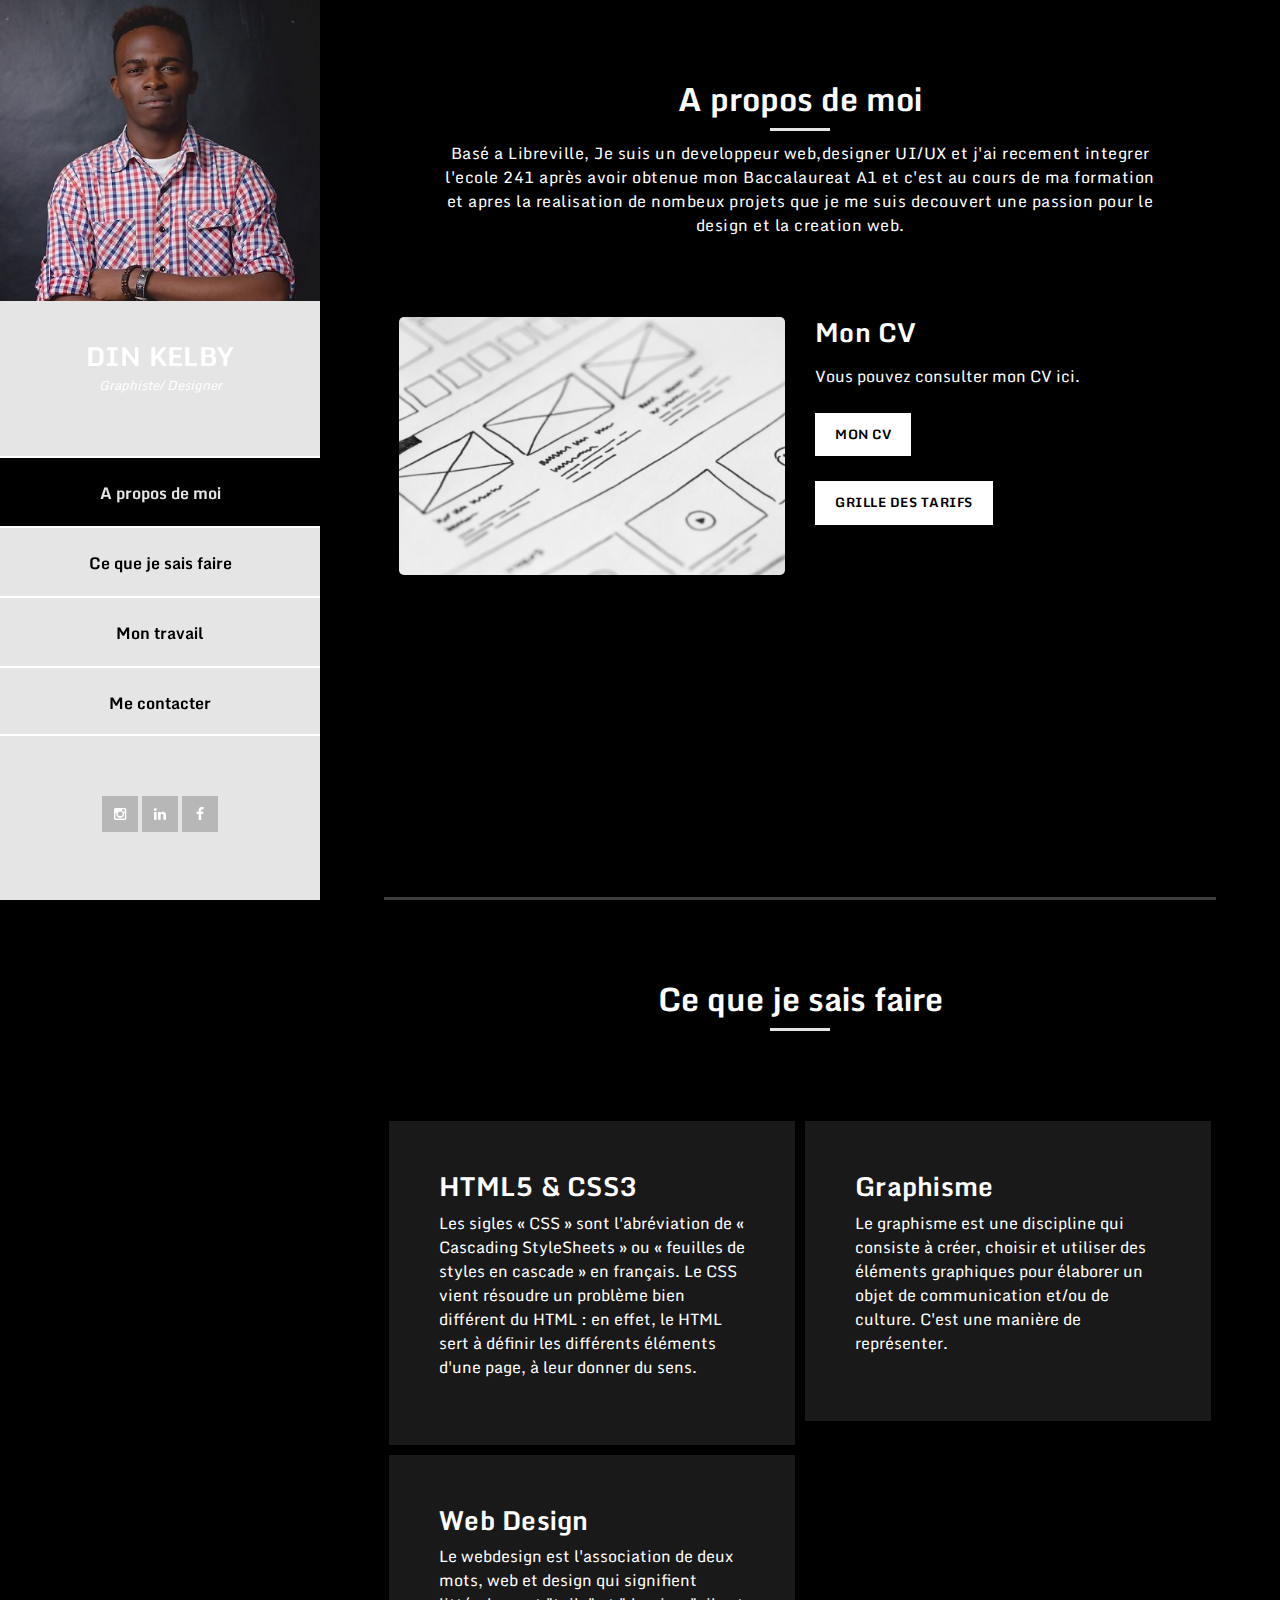
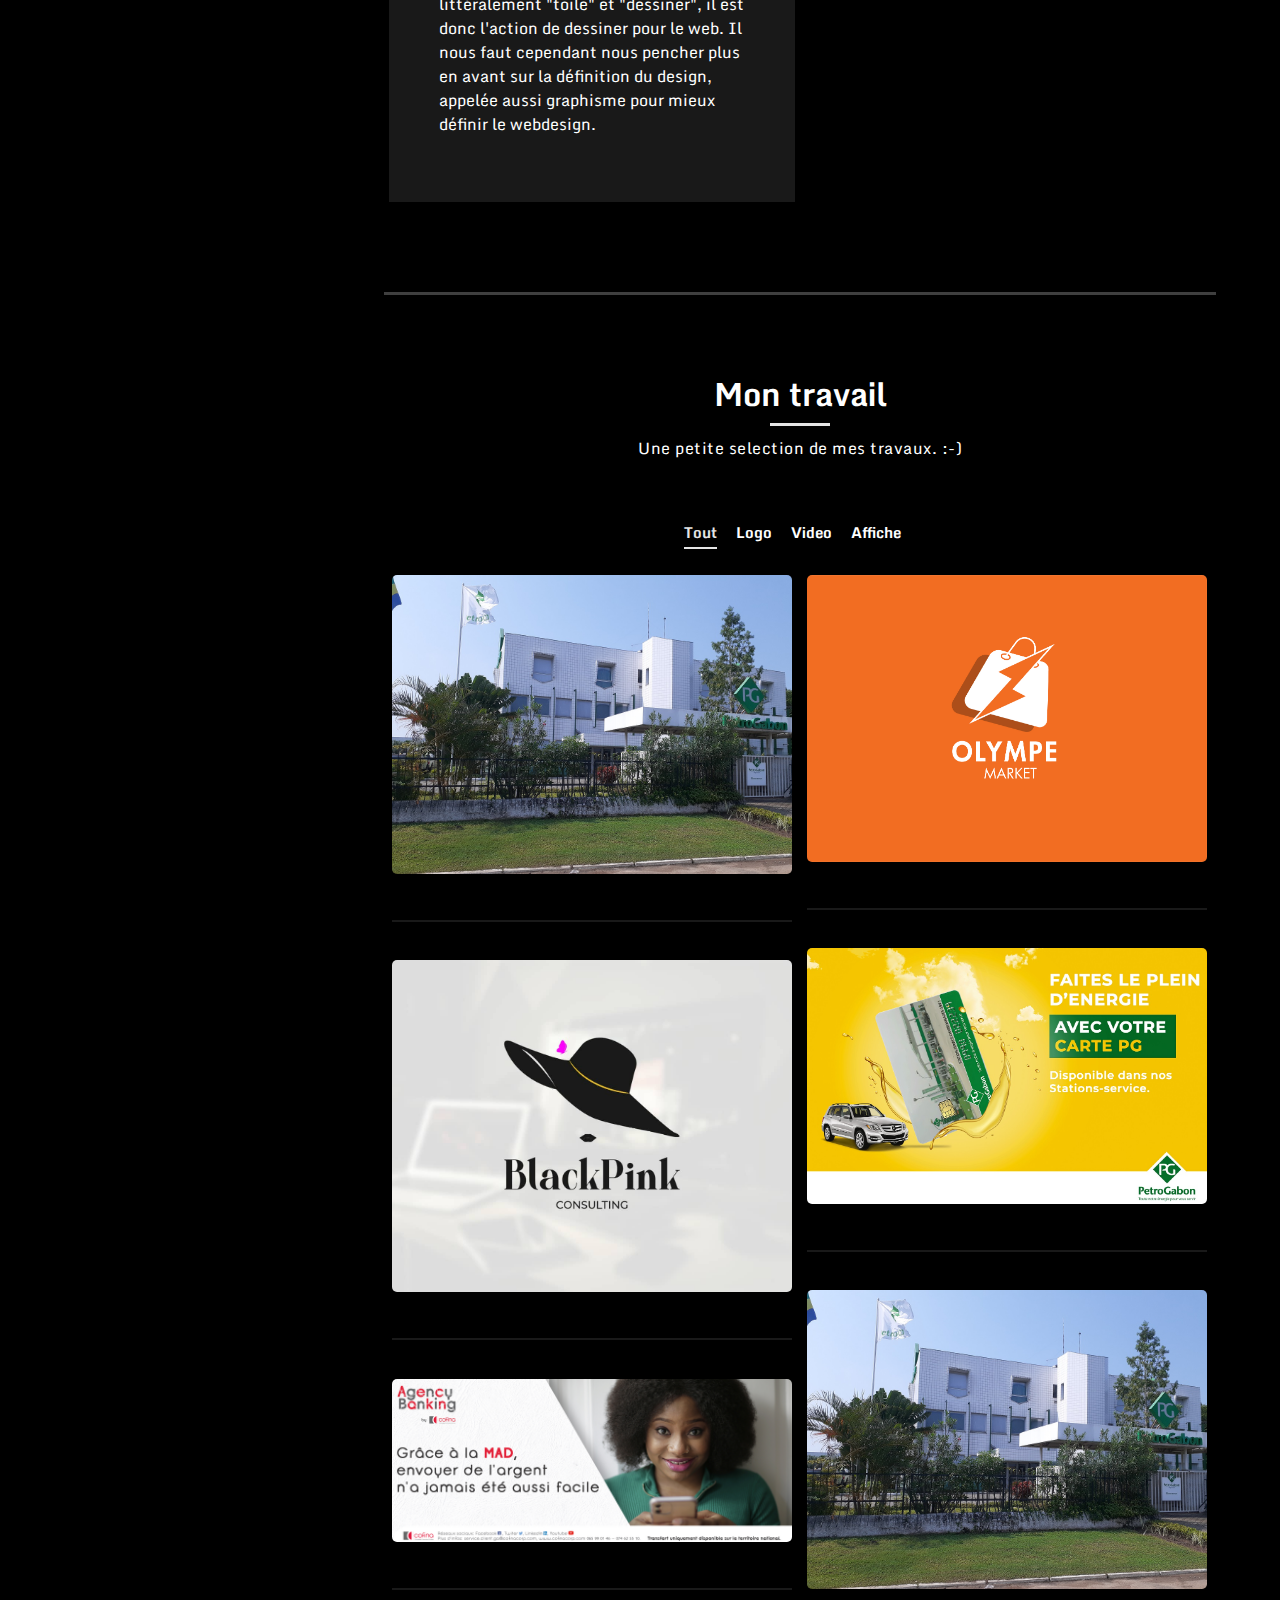
<file: cv/index.html>
<!DOCTYPE html>
<html lang="en">

<head>
    <meta charset="utf-8" />
    <meta name="viewport" content="width=device-width, initial-scale=1, shrink-to-fit=no" />
    <meta name="description" content="" />
    <meta name="author" content="" />

    <title>Kelby Din</title>

    <link href="vendor/bootstrap/css/bootstrap.min.css" rel="stylesheet" />


    <link rel="stylesheet" href="assets/css/fontawesome.css" />
    <link rel="stylesheet" href="assets/css/templatemo-style.css" />
    <link rel="stylesheet" href="assets/css/owl.css" />
    <link rel="stylesheet" href="assets/css/lightbox.css" />

</head>

<body>
    <div id="page-wraper">
        <!-- Sidebar Menu -->
        <div class="responsive-nav">
            <i class="fa fa-bars" id="menu-toggle"></i>
            <div id="menu" class="menu">
                <i class="fa fa-times" id="menu-close"></i>
                <div class="container">
                    <div class="image-responsive">
                        <a href="#"><img src="assets/images/profil2.jpg" alt="" /></a>
                    </div>
                    <div class="author-content">
                        <h4>DIN KELBY</h4>
                        <span>Graphiste/ Designer</span>
                    </div>
                    <nav class="main-nav" role="navigation">
                        <ul class="main-menu">
                            <li><a href="#section1"> A propos de moi</a></li>
                            <li><a href="#section2">Ce que je sais faire</a></li>
                            <li><a href="#section3">Mon travail</a></li>
                            <li><a href="#section4">Me contacter</a></li>
                        </ul>
                    </nav>
                    <div class="social-network">
                        <ul class="soial-icons">

                            <li>
                                <a href="https://www.instagram.com/din.kelby/" target="_blank"><i class="fa fa-instagram"></i></a>
                            </li>
                            <li>
                                <a href="#"><i class="fa fa-linkedin"></i></a>
                            </li>
                            <li>
                                <a href="https://www.facebook.com/kevane.kevanovic/" target="_blank"><i class="fa fa-facebook"></i></a>
                            </li>

                        </ul>
                    </div>
                    <div class="copyright-text">
                        <p>dinkelby</p>
                    </div>
                </div>
            </div>
        </div>

        <section class="section about-me" data-section="section1">
            <div class="container">
                <div class="section-heading">
                    <h2>A propos de moi</h2>
                    <div class="line-dec"></div>
                    <span>Basé a Libreville, Je suis un developpeur web,designer UI/UX et j'ai recement integrer l'ecole 241 après avoir obtenue mon Baccalaureat A1 et c'est au cours de ma formation et apres la realisation de nombeux projets que je me suis decouvert une passion pour le design et la creation web.</span>
                </div>
                <div class="left-image-post">
                    <div class="row">
                        <div class="col-md-6">
                            <div class="left-image">
                                <img src="assets/images/cv.jpg" alt="image" />
                            </div>
                        </div>
                        <div class="col-md-6">
                            <div class="right-text">
                                <h4>Mon CV</h4>
                                <p>
                                    Vous pouvez consulter mon CV ici.
                                </p>
                                <div class="white-button">
                                    <a href="assets/document/CV%20Din%20Kelby.pdf">Mon CV</a>
                                </div>
                                <div class="white-button">
                                    <a href="assets/document/tarifs%20cr%C3%A9as_compressed.pdf">Grille des Tarifs</a>
                                </div>
                            </div>
                        </div>
                    </div>
                </div>
            </div>
        </section>

        <section class="section my-services" data-section="section2">
            <div class="container">
                <div class="section-heading">
                    <h2>Ce que je sais faire</h2>
                    <div class="line-dec"></div>
                </div>
                <div class="row">
                    <div class="col-md-6">
                        <div class="service-item">
                            <div class=""></div>
                            <h4>HTML5 &amp; CSS3</h4>
                            <p>
                                Les sigles « CSS » sont l'abréviation de « Cascading StyleSheets » ou « feuilles de styles en cascade » en français. Le CSS vient résoudre un problème bien différent du HTML : en effet, le HTML sert à définir les différents éléments d'une page, à leur donner du sens.

                            </p>
                        </div>
                    </div>
                    <div class="col-md-6">
                        <div class="service-item">
                            <div class=""></div>
                            <h4>Graphisme</h4>
                            <p>
                                Le graphisme est une discipline qui consiste à créer, choisir et utiliser des éléments graphiques pour élaborer un objet de communication et/ou de culture. C'est une manière de représenter.
                            </p>
                        </div>
                    </div>
                    <div class="col-md-6">
                        <div class="service-item">
                            <div class=""></div>
                            <h4>Web Design</h4>
                            <p>
                                Le webdesign est l'association de deux mots, web et design qui signifient littéralement "toile" et "dessiner", il est donc l'action de dessiner pour le web. Il nous faut cependant nous pencher plus en avant sur la définition du design, appelée aussi graphisme pour mieux définir le webdesign.
                            </p>
                        </div>
                    </div>

                </div>
            </div>
        </section>

        <section class="section my-work" data-section="section3">
            <div class="container">
                <div class="section-heading">
                    <h2>Mon travail</h2>
                    <div class="line-dec"></div>
                    <span>Une petite selection de mes travaux. :-) </span>
                </div>
                <div class="row">
                    <div class="isotope-wrapper">
                        <form class="isotope-toolbar">
                            <label><input type="radio" data-type="*" checked="" name="isotope-filter" />
                                <span>Tout</span></label>
                            <label><input type="radio" data-type="logo" name="isotope-filter" />
                                <span>logo</span></label>
                            <label><input type="radio" data-type="video" name="isotope-filter" />
                                <span>Video</span></label>
                            <label><input type="radio" data-type="affiches" name="isotope-filter" />
                                <span>Affiche</span></label>
                        </form>
                        <div class="isotope-box">
                            <div class="isotope-item" data-type="video">
                                <figure class="snip1321">
                                    <img src="assets/images/portfolio-01.jpg" alt="sq-sample26" />
                                    <figcaption>
                                        <a href="assets/images/portfolio-01.jpg" data-lightbox="image-1" data-title="Caption"><i class="fa fa-search"></i></a>
                                        <h4>Octobre Rose,</h4>
                                        <span>Rendez-vous sur la page facebook de PetroGabon</span>
                                    </figcaption>
                                </figure>
                            </div>

                            <div class="isotope-item" data-type="logo">
                                <figure class="snip1321">
                                    <img src="assets/images/portfolio-02.jpg" alt="sq-sample26" />
                                    <figcaption>
                                        <a href="assets/images/portfolio-02.jpg" data-lightbox="image-1" data-title="Caption"><i class="fa fa-search"></i></a>
                                        <h4>Olympe Market</h4>
                                        <span>Start Up Ecommerce</span>
                                    </figcaption>
                                </figure>
                            </div>

                            <div class="isotope-item" data-type="affiches">
                                <figure class="snip1321">
                                    <img src="assets/images/portfolio-03.jpg" alt="sq-sample26" />
                                    <figcaption>
                                        <a href="assets/images/portfolio-03.jpg" data-lightbox="image-1" data-title="Caption"><i class="fa fa-search"></i></a>
                                        <h4>Post PetroGabon</h4>
                                        <span>Rendez-vous sur la page facebook de PetroGabon</span>
                                    </figcaption>
                                </figure>
                            </div>

                            <div class="isotope-item" data-type="logo">
                                <figure class="snip1321">
                                    <img src="assets/images/portfolio-04.jpeg" alt="sq-sample26" />
                                    <figcaption>
                                        <a href="assets/images/portfolio-04.jpg" data-lightbox="image-1" data-title="Caption"><i class="fa fa-search"></i></a>
                                        <h4>BlackPink</h4>
                                        <span>Agence Consulting</span>
                                    </figcaption>
                                </figure>
                            </div>

                            <div class="isotope-item" data-type="video">
                                <figure class="snip1321">
                                    <img src="assets/images/portfolio-05.jpg" alt="sq-sample26" />
                                    <figcaption>
                                        <a href="assets/images/portfolio-05.jpg" data-lightbox="image-1" data-title="Caption"><i class="fa fa-search"></i></a>
                                        <h4>PetroGabon récompense ses gérants</h4>
                                        <span>Rendez-vous sur la page facebook de PetroGabon</span>
                                    </figcaption>
                                </figure>
                            </div>

                            <div class="isotope-item" data-type="affiches">
                                <figure class="snip1321">
                                    <img src="assets/images/portfolio-06.jpg" alt="sq-sample26" />
                                    <figcaption>
                                        <a href="assets/images/portfolio-06.jpg" data-lightbox="image-1" data-title="Caption"><i class="fa fa-search"></i></a>
                                        <h4>Affiche Cofina Mad</h4>
                                        <span>Rendez-vous sur la page facebook de Cofina Gabon</span>
                                    </figcaption>
                                </figure>
                            </div>
                        </div>
                    </div>
                </div>
            </div>
        </section>


    </div>

    <!-- Scripts -->
    <!-- Bootstrap core JavaScript -->
    <script src="vendor/jquery/jquery.min.js"></script>
    <script src="vendor/bootstrap/js/bootstrap.bundle.min.js"></script>

    <script src="assets/js/isotope.min.js"></script>
    <script src="assets/js/owl-carousel.js"></script>
    <script src="assets/js/lightbox.js"></script>
    <script src="assets/js/custom.js"></script>
    <script>
        //according to loftblog tut
        $(".main-menu li:first").addClass("active");

        var showSection = function showSection(section, isAnimate) {
            var direction = section.replace(/#/, ""),
                reqSection = $(".section").filter(
                    '[data-section="' + direction + '"]'
                ),
                reqSectionPos = reqSection.offset().top - 0;

            if (isAnimate) {
                $("body, html").animate({
                        scrollTop: reqSectionPos
                    },
                    800
                );
            } else {
                $("body, html").scrollTop(reqSectionPos);
            }
        };

        var checkSection = function checkSection() {
            $(".section").each(function() {
                var $this = $(this),
                    topEdge = $this.offset().top - 80,
                    bottomEdge = topEdge + $this.height(),
                    wScroll = $(window).scrollTop();
                if (topEdge < wScroll && bottomEdge > wScroll) {
                    var currentId = $this.data("section"),
                        reqLink = $("a").filter("[href*=\\#" + currentId + "]");
                    reqLink
                        .closest("li")
                        .addClass("active")
                        .siblings()
                        .removeClass("active");
                }
            });
        };

        $(".main-menu").on("click", "a", function(e) {
            e.preventDefault();
            showSection($(this).attr("href"), true);
        });

        $(window).scroll(function() {
            checkSection();
        });

    </script>
</body>

</html>
</file>
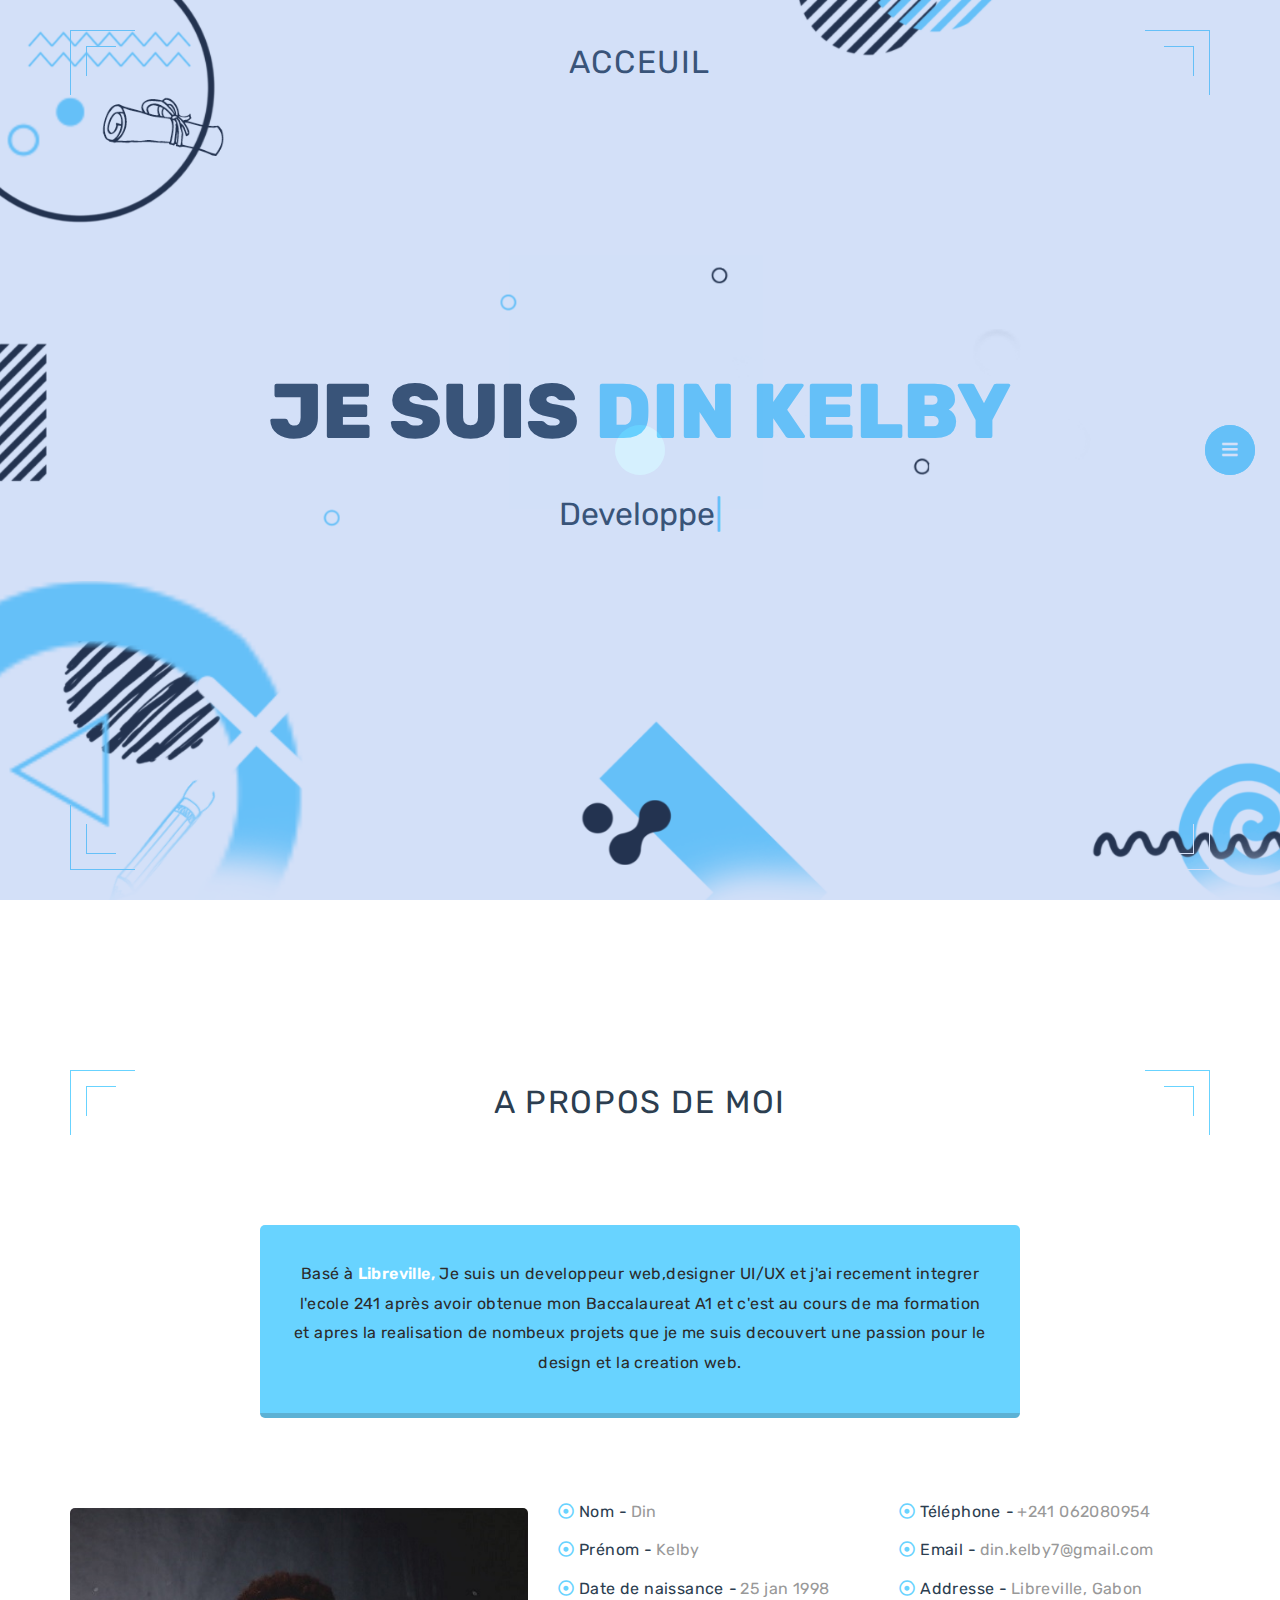
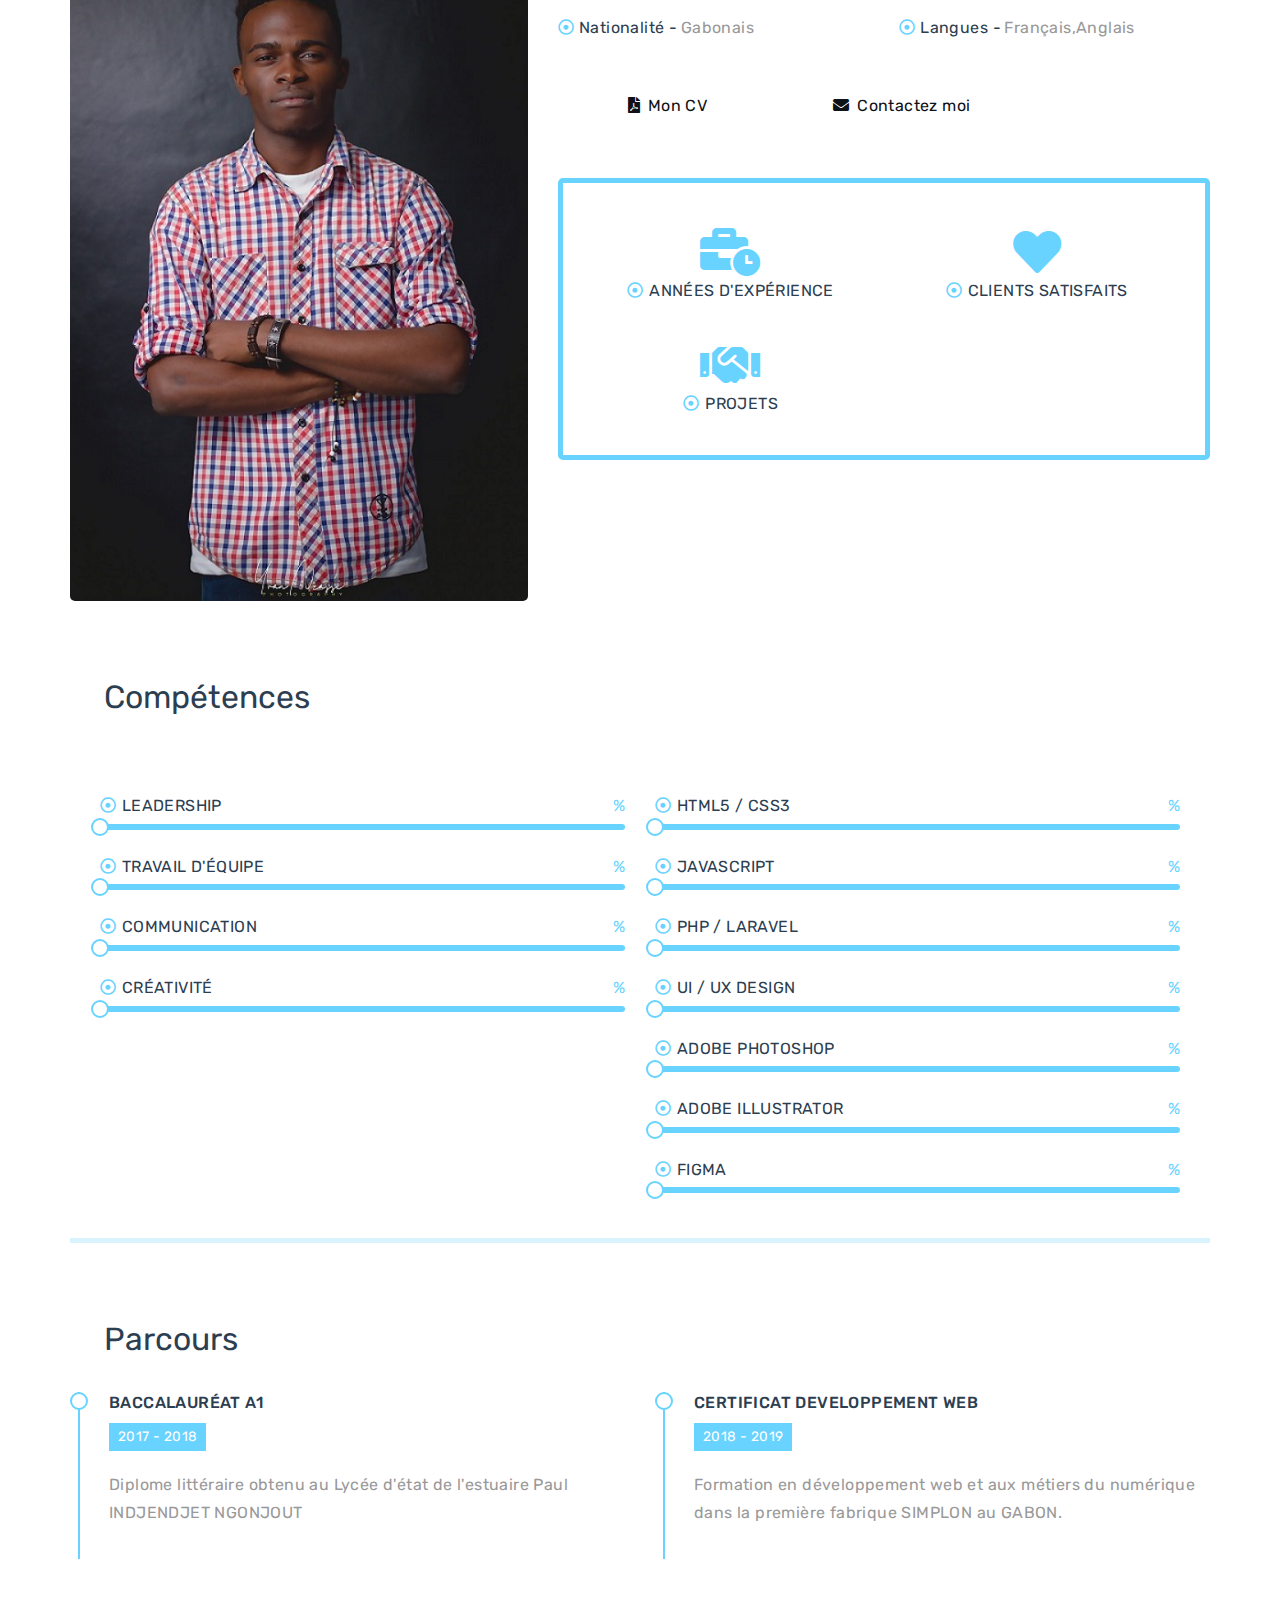
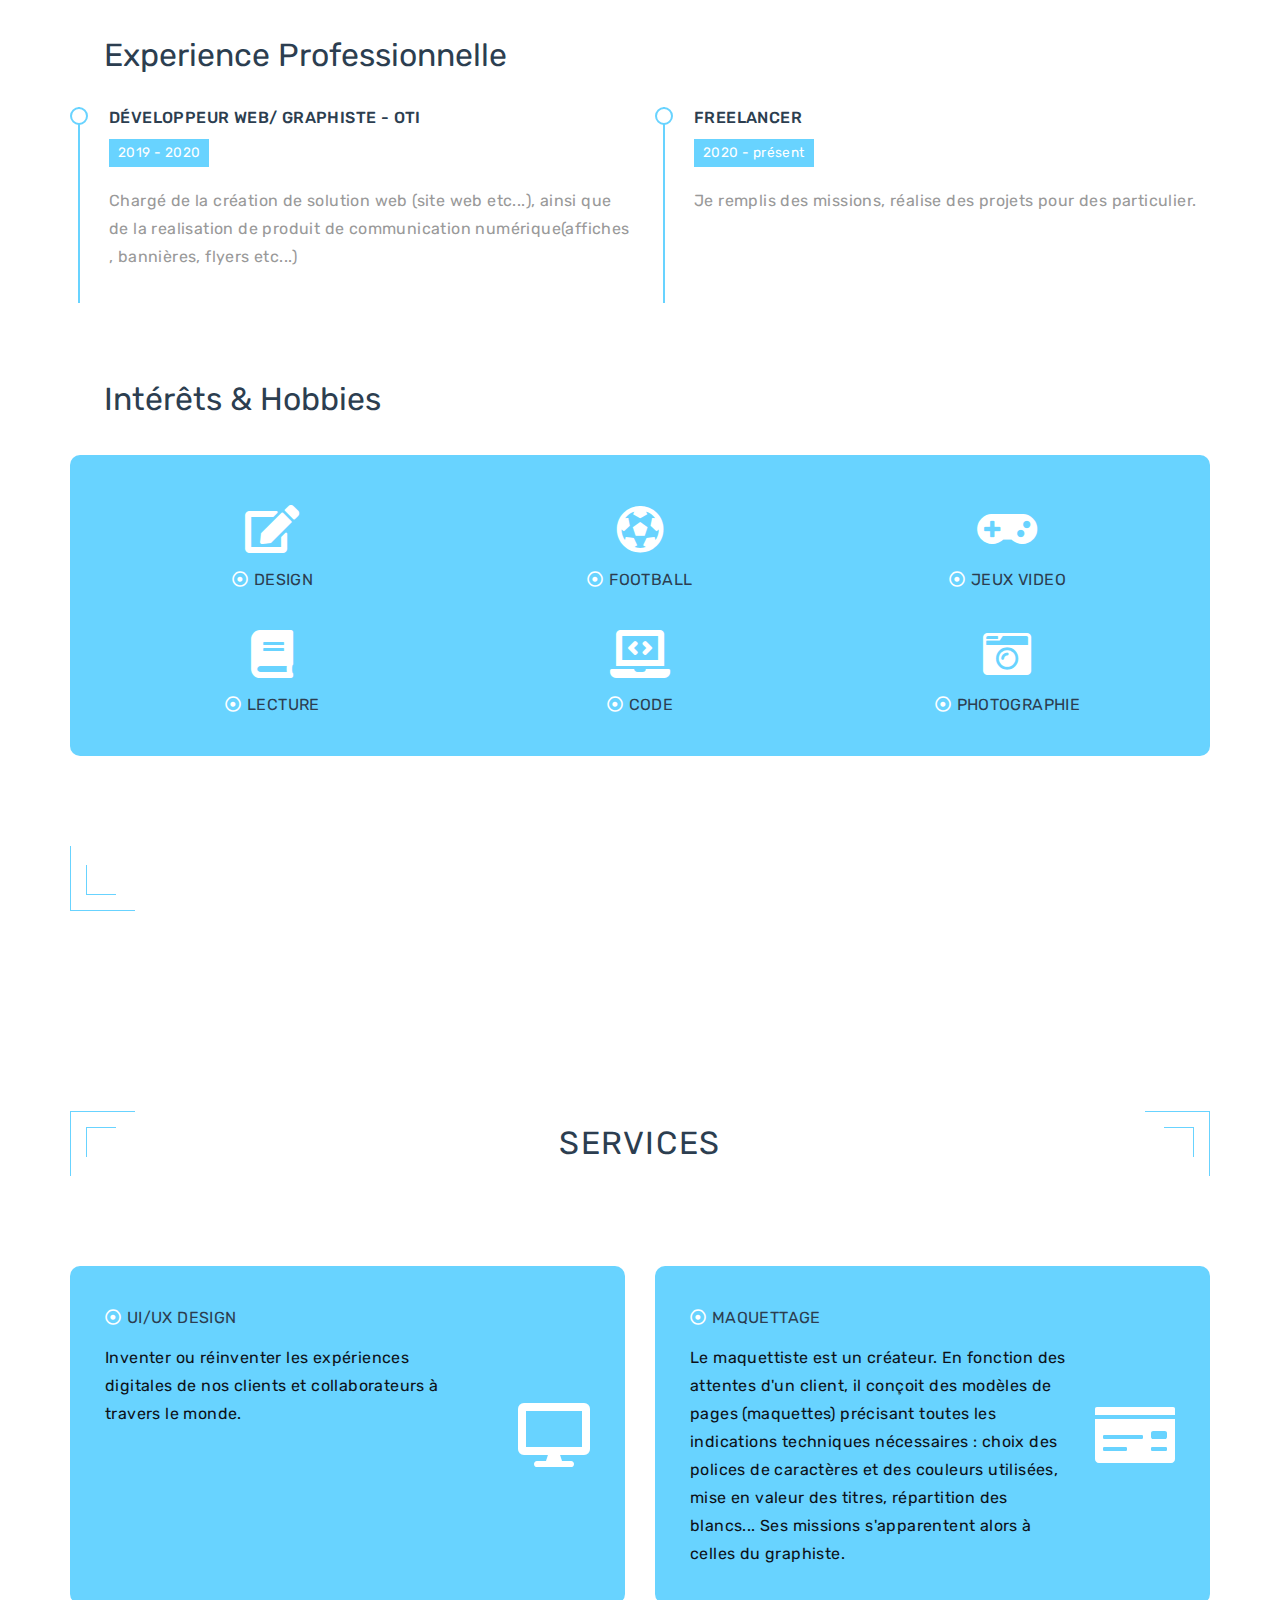
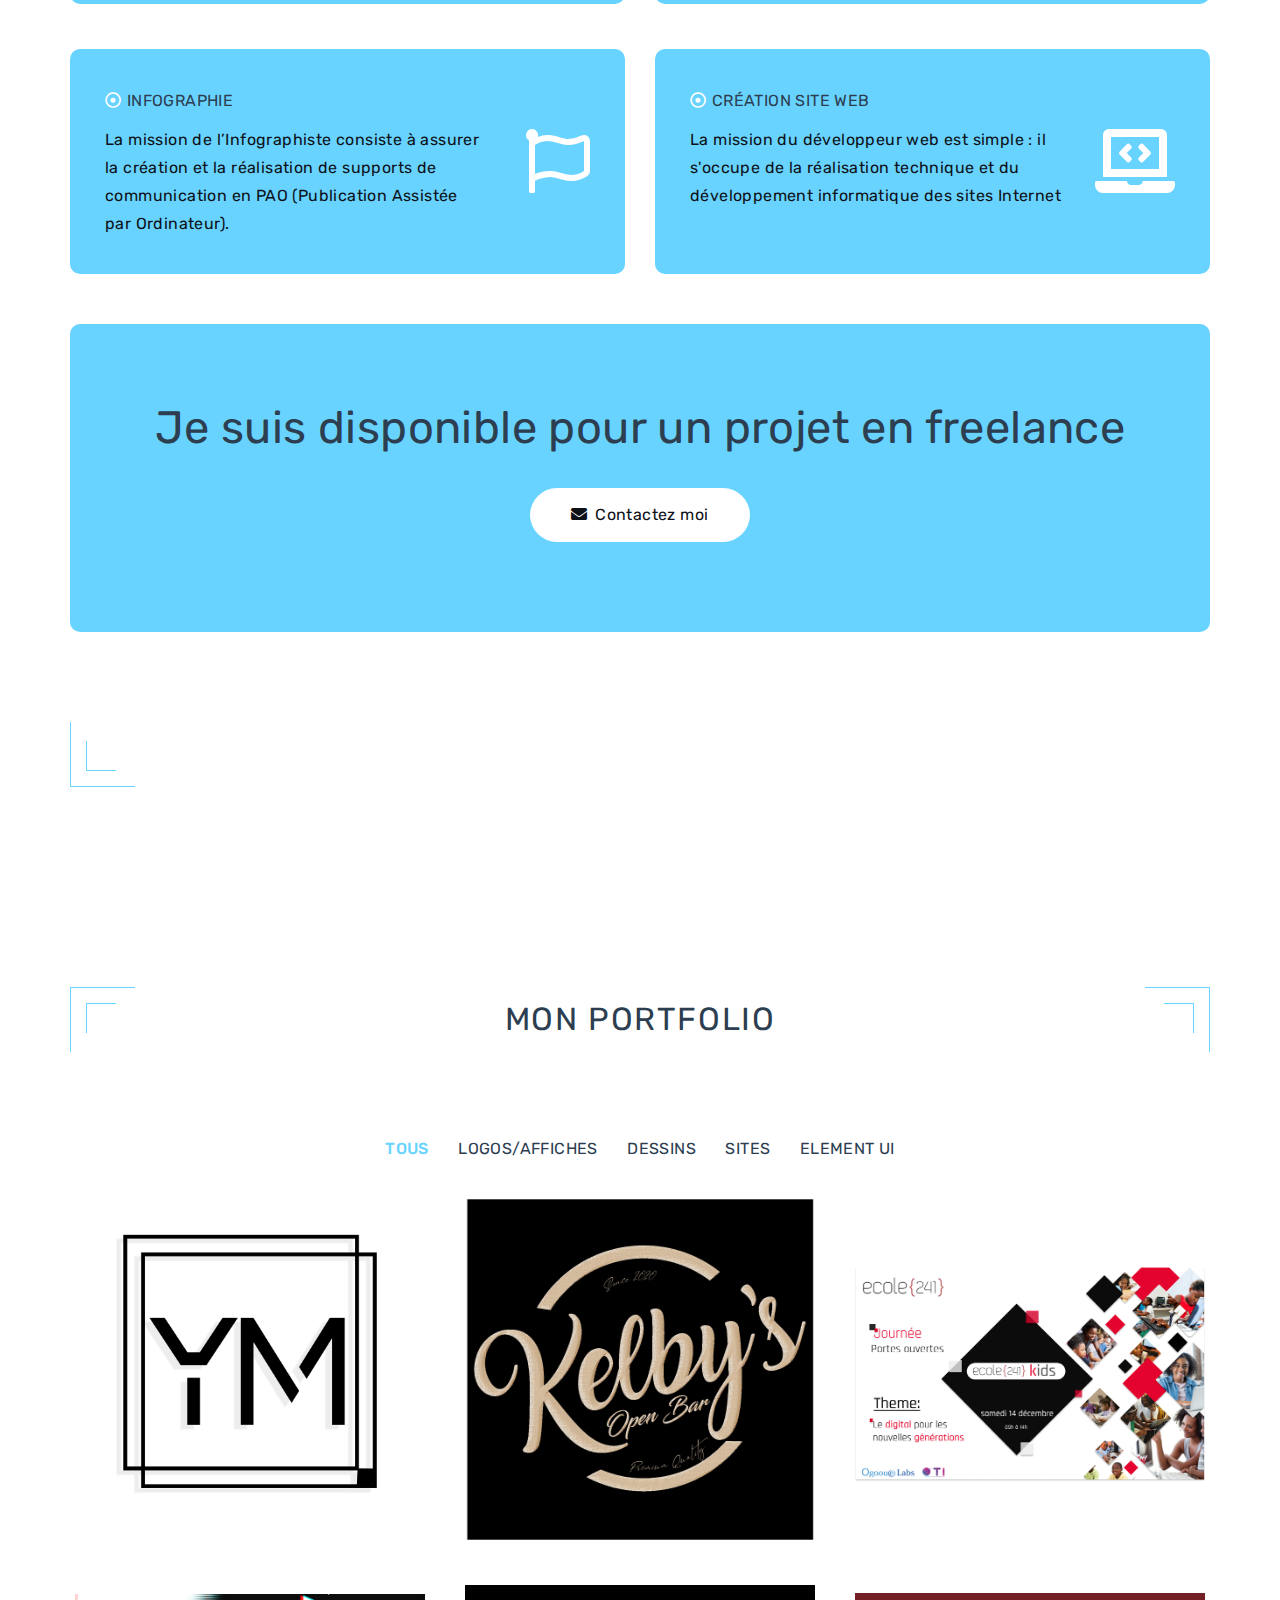
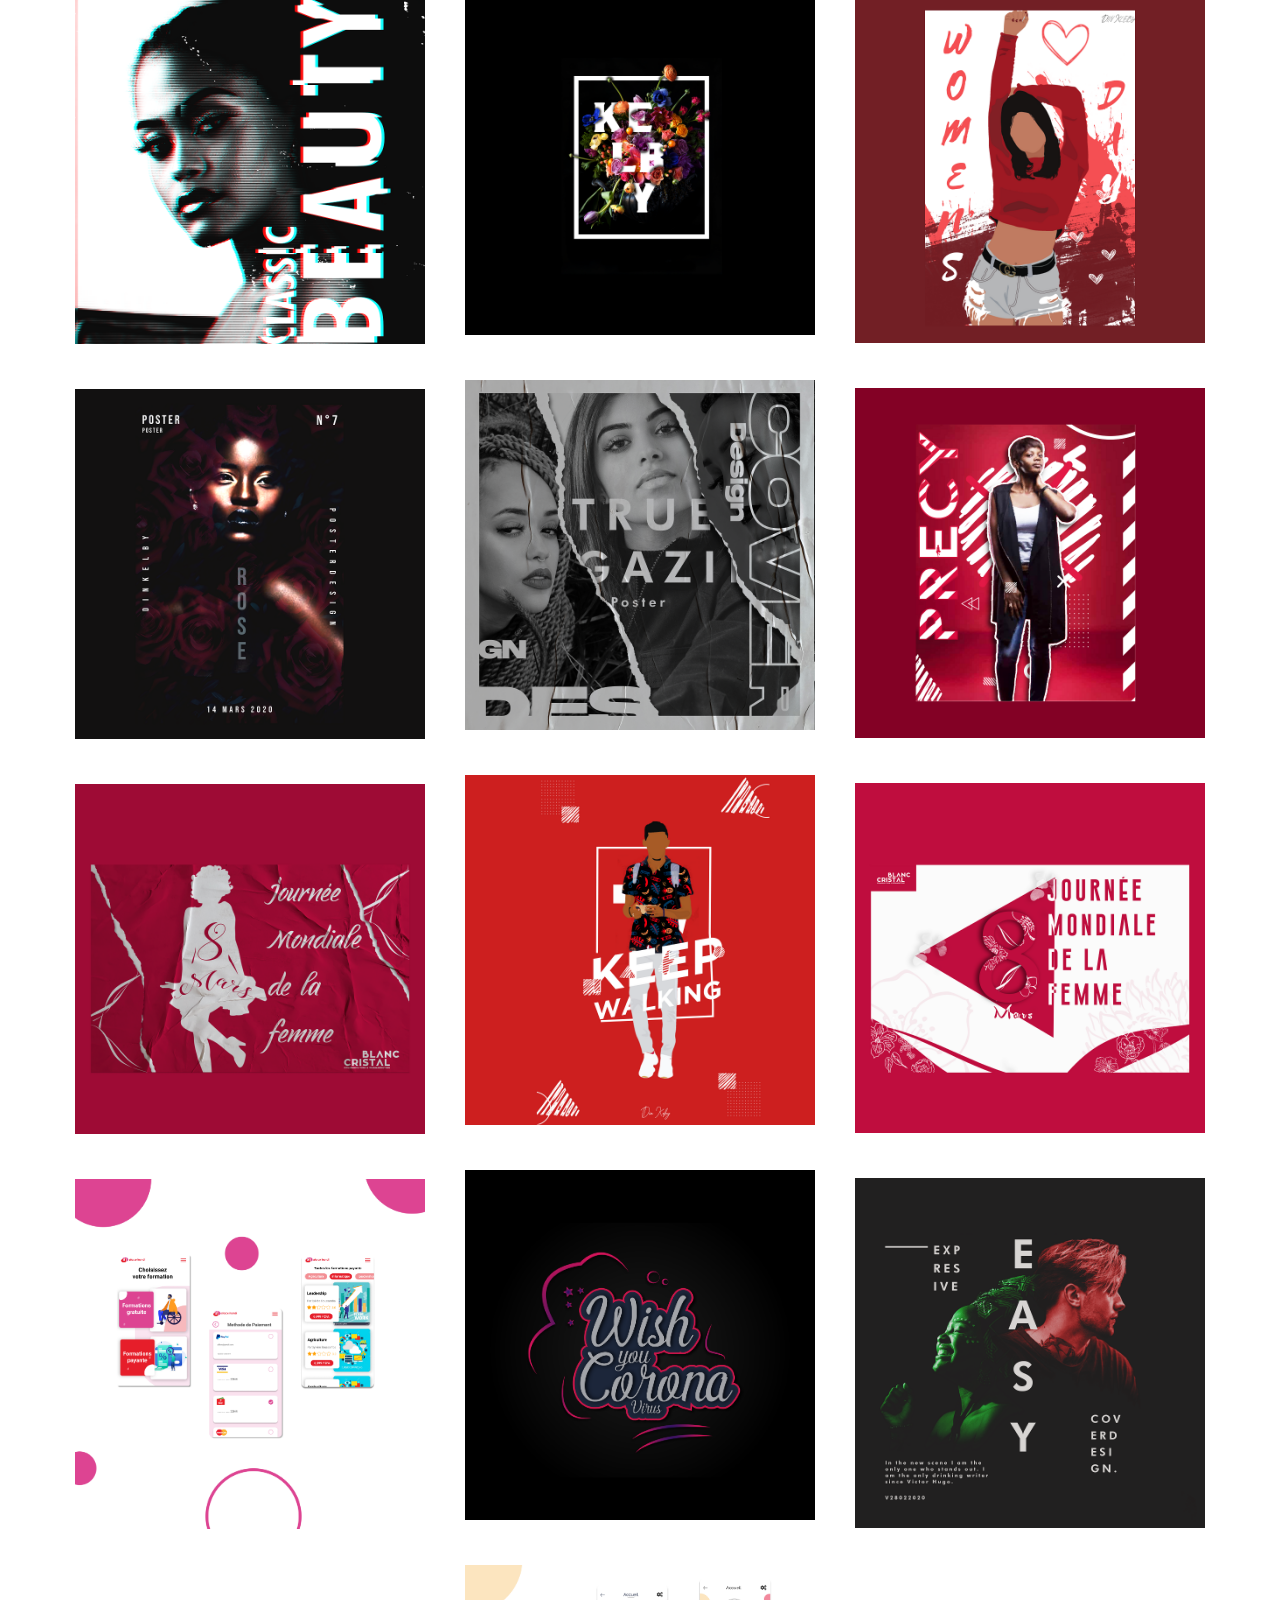
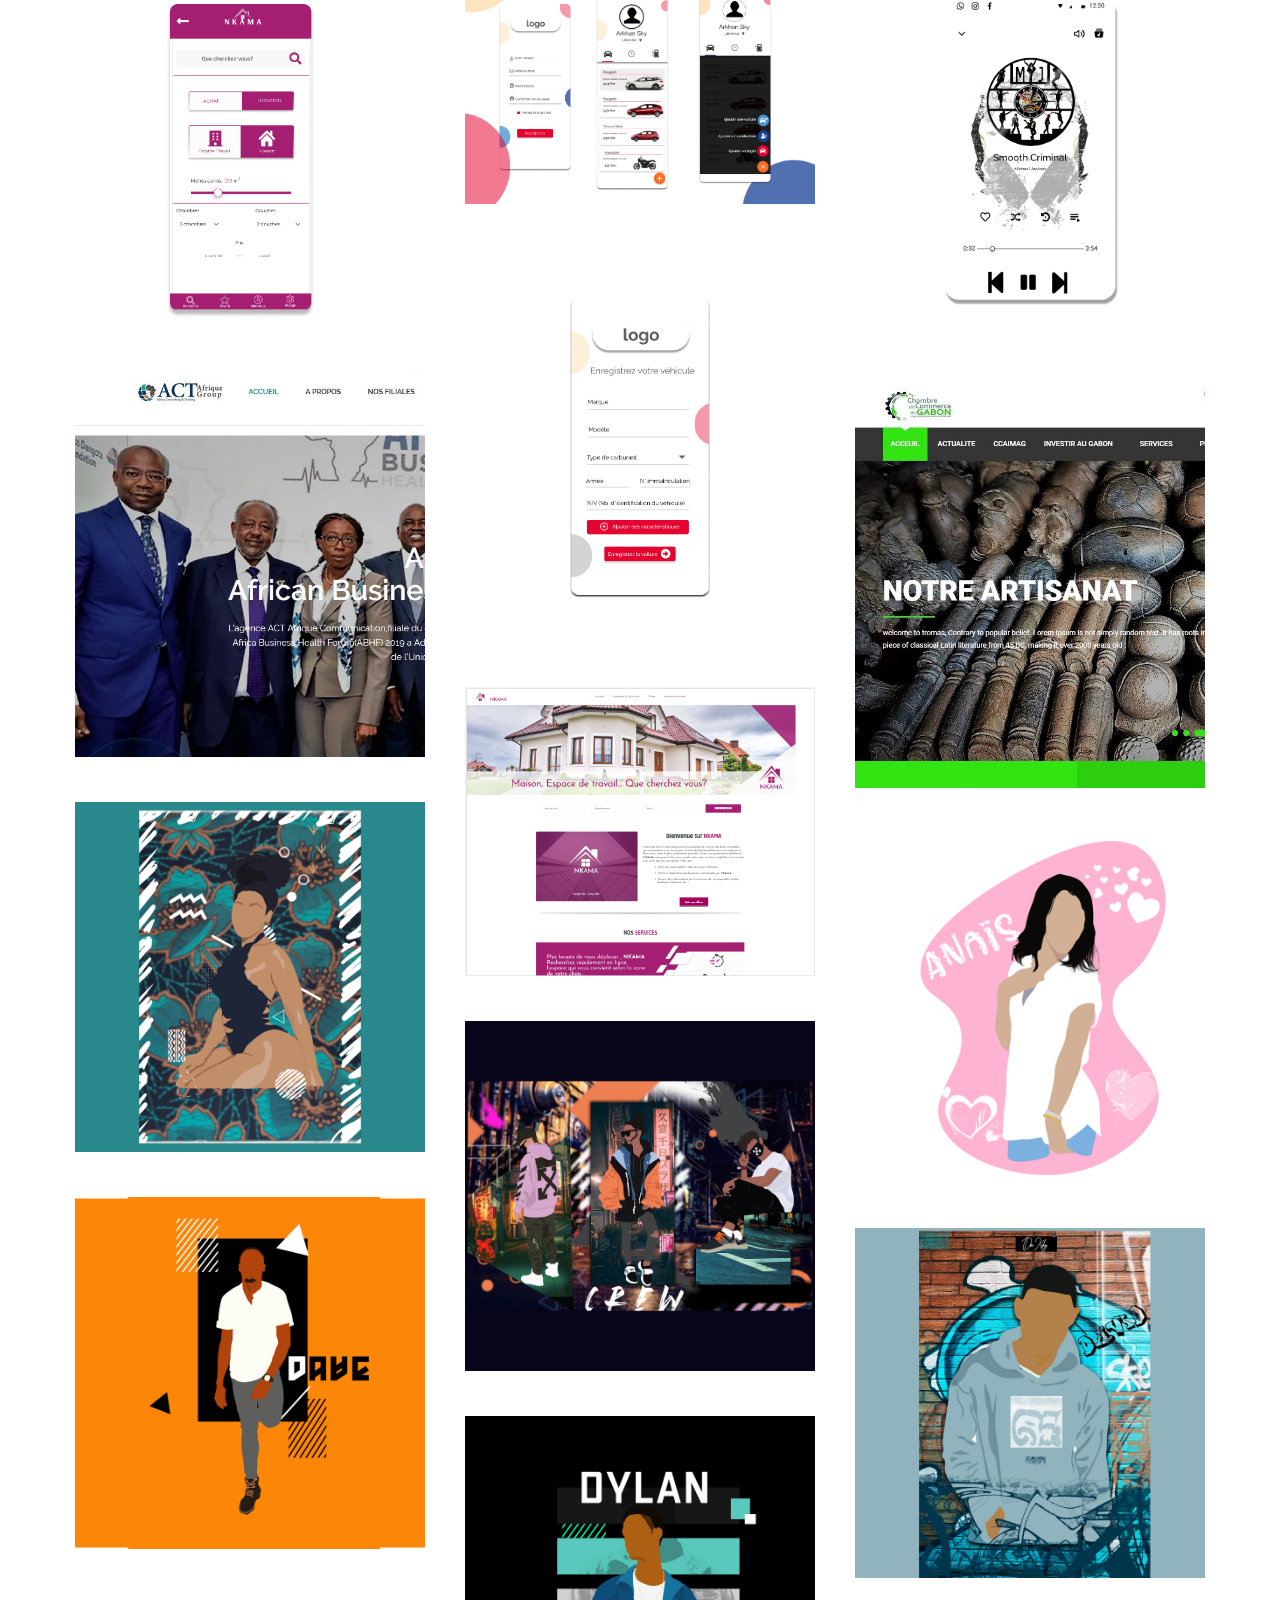
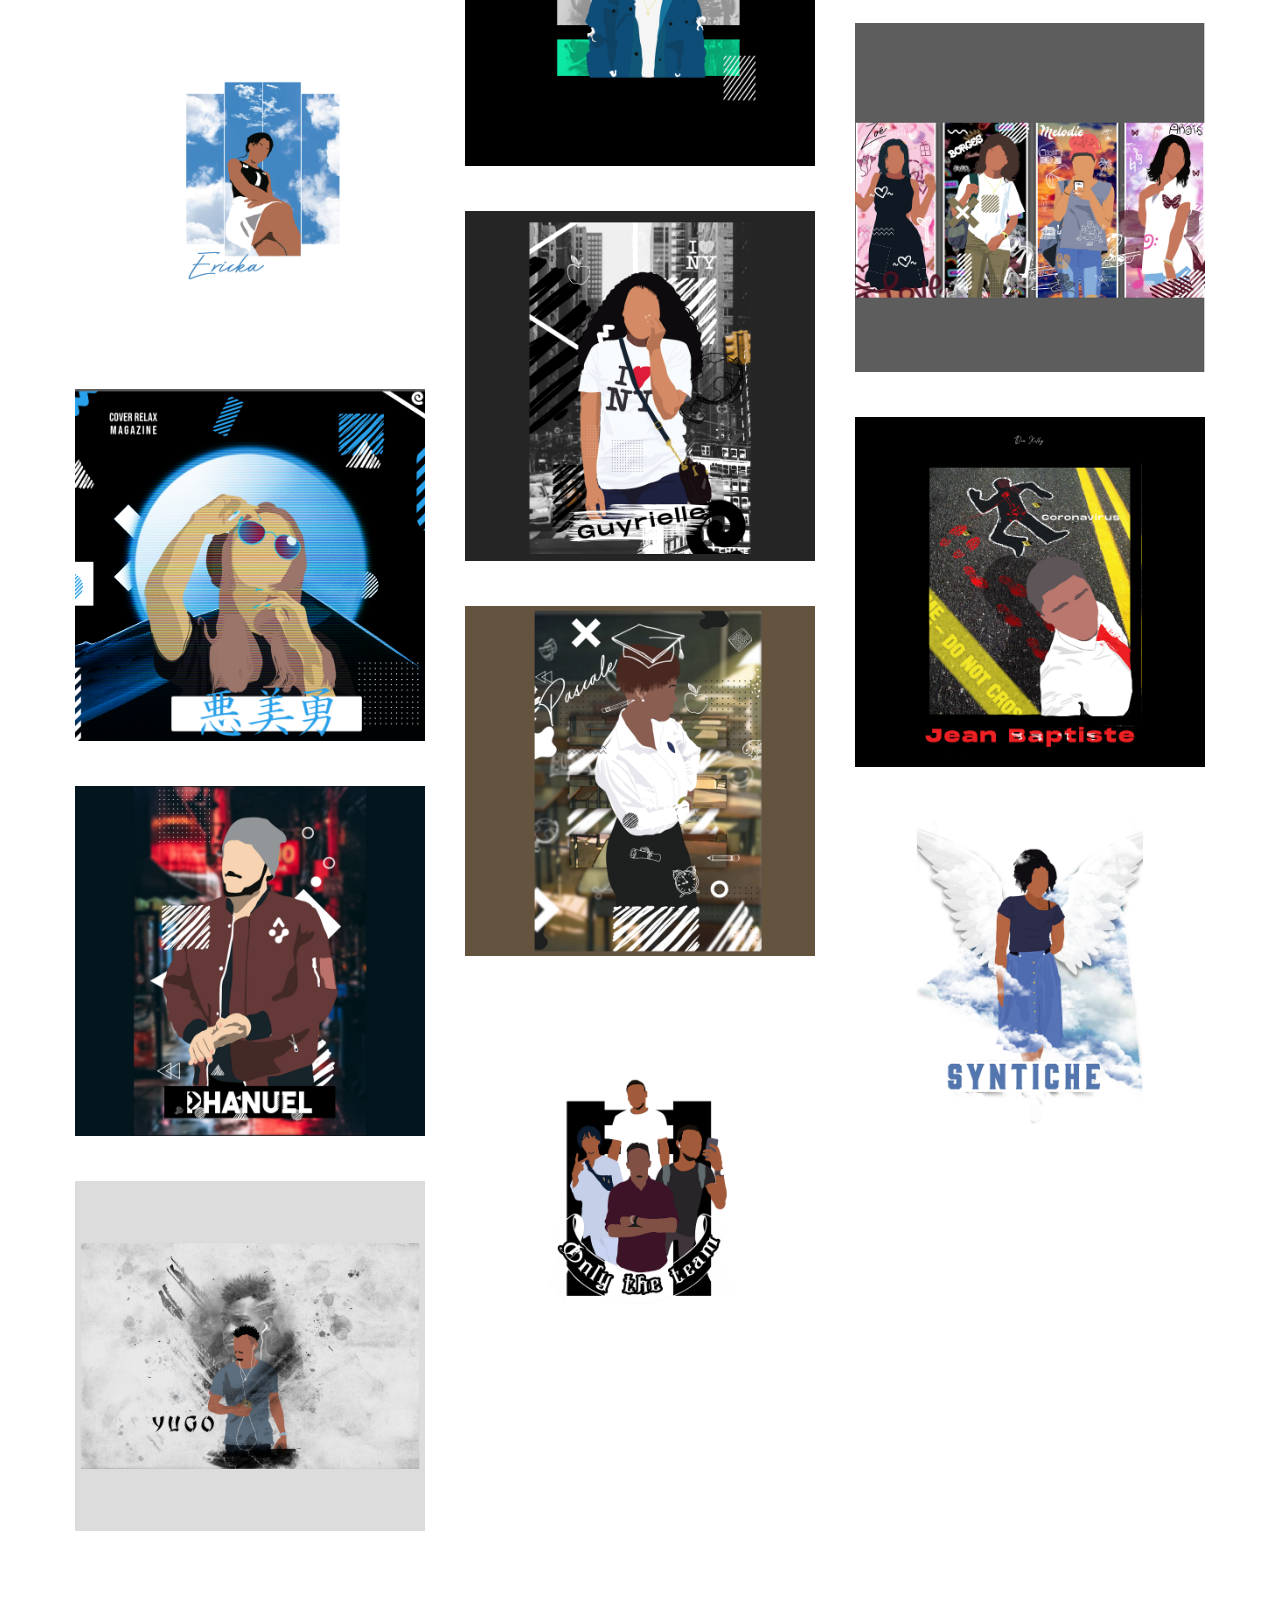
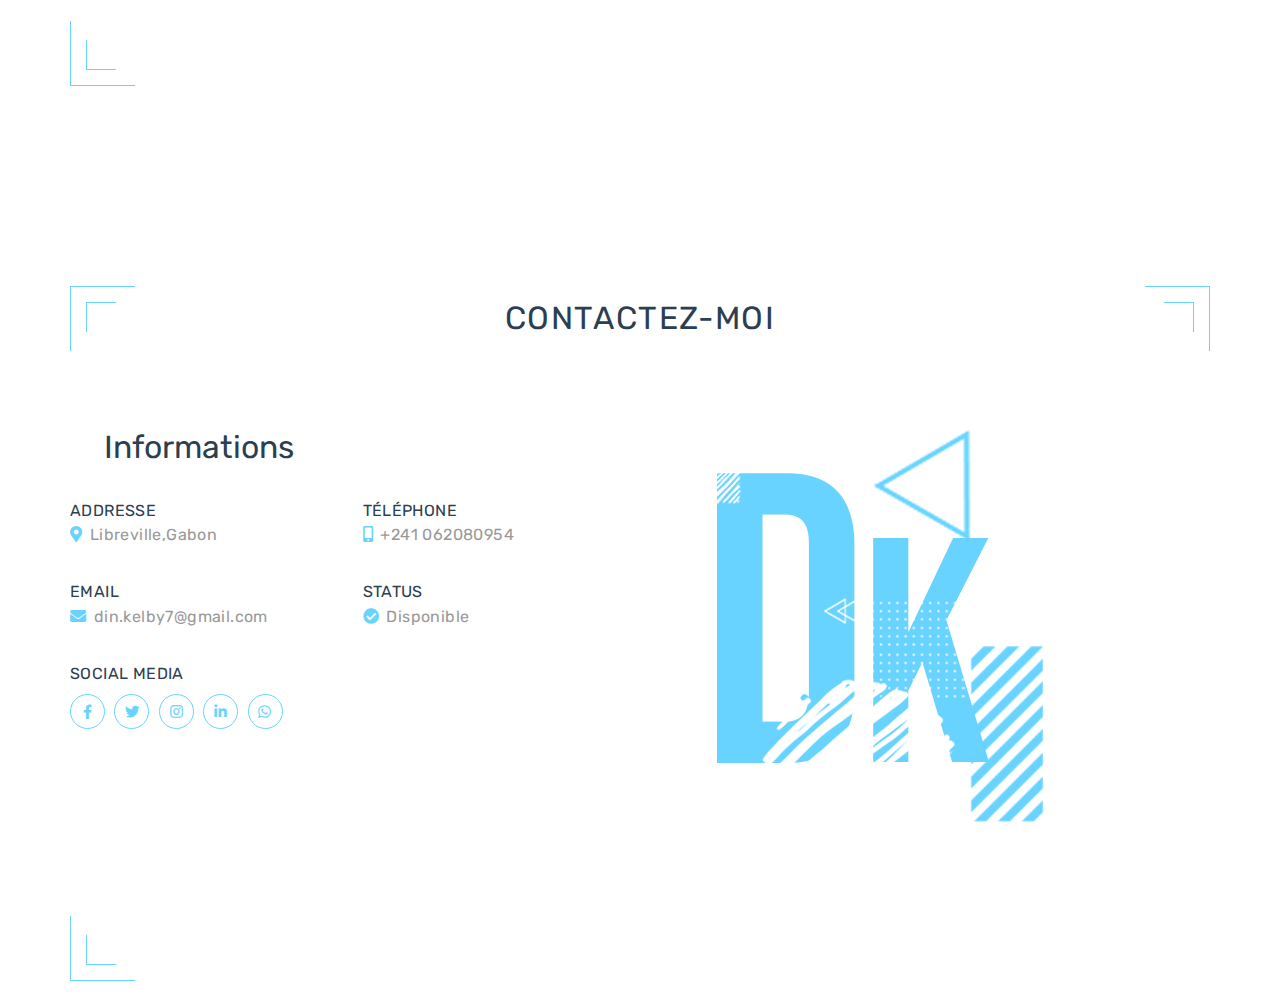
<file: portofolio - Copie/index.html>
<!DOCTYPE html>
<html dir="ltr">
  <head>
    <meta charset="UTF-8" />
    <meta http-equiv="X-UA-Compatible" content="IE=edge" />
    <meta name="viewport" content="width=device-width, initial-scale=1.0,
      shrink-to-fit=no" />
    <!-- DESCRIPTION STARTS -->
    <meta name="description" content="Portofolio de Din Kelby , Développeur web
      et graphiste à temps partiel.">
    <!-- DESCRIPTION ENDS -->
    <!-- KEYWORDS STARTS -->
    <meta name="keywords" content="Din Kelby, Portfolion personnel, CV, Resume">
    <!-- KEYWORDS ENDS -->
    <!-- TITLE STARTS -->
    <title>Din Kelby</title>
    <!-- TITLE ENDS -->
    <!-- GOOGLE FONTS STARTS -->
    <link
      href="https://fonts.googleapis.com/css?family=Rubik:400,500,700&amp;display=swap"
      rel="stylesheet">
    <!-- GOOGLE FONTS ENDS -->
    <!-- CSS FILES STARTS -->
    <link href="vendors/bootstrap/css/bootstrap.min.css" rel="stylesheet" />
    <link href="vendors/magnific-popup/magnific-popup.min.css" rel="stylesheet"
      />
    <link href="vendors/fontawesome/css/all.min.css" rel="stylesheet" />
    <link rel="stylesheet"
      href="https://use.fontawesome.com/releases/v5.12.1/css/all.css"
      integrity="sha384-v8BU367qNbs/aIZIxuivaU55N5GPF89WBerHoGA4QTcbUjYiLQtKdrfXnqAcXyTv"
      crossorigin="anonymous">
    <link rel="icon" type="image/png" href="img/favicon.png" />
    <link href="css/style1.css" rel="stylesheet" />
  </head>

  <body>
    <!-- PRE LOADER STARTS -->
    <div class="pre-loader">
      <div class="spinner">
        <div class="double-bounce1"></div>
        <div class="double-bounce2"></div>
      </div>
    </div>
    <!-- PRE LOADER ENDS -->
    <!-- READING INDICATOR STARTS -->
    <div id="reading-indicator">
      <div class="indicator-progress"></div>
    </div>
    <!-- READING INDICATOR ENDS -->
    <!-- MENU BUTTON STARTS -->
    <div id="menu-button" class="fixed-rc-btn">
      <i class="fas fa-bars"></i>
    </div>
    <!-- MENU BUTTON ENDS -->
    <!-- MENU OVERLAY STARTS -->
    <div id="menu-overlay">
      <ul>
        <li class="active">
          <a href="#header" data-text="Home">Acceuil</a>
        </li>
        <li>
          <a href="#about" data-text="About">A propos</a>
        </li>
        <li>
          <a href="#services" data-text="Services">Services</a>
        </li>
        <li>
          <a href="#portfolio" data-text="Portfolio">Réalisations Graphique</a>
        </li>
        <li>
          <a href="#contact" data-text="Contact">Contact</a>
        </li>
      </ul>
      <div class="close-menu-overlay fixed-rc-btn">
        <i class="fas fa-times"></i>
      </div>
    </div>
    <!-- MENU OVERLAY ENDS -->
    <!-- HEADER STARTS -->
    <div id="header">
      <div class="container">
        <!-- MAIN TITLE STARTS -->
        <div class="main-title brand">
          <div class="top-left-corner"></div>
          <h4>Acceuil</h4>
          <div class="top-right-corner"></div>
        </div>
        <!-- MAIN TITLE ENDS -->
        <!-- BANNER STARTS -->
        <div class="banner">
          <h1 class="name-wrapper">
            <span class="prefix">Je suis</span>
            <span class="name-text">Din Kelby</span>
          </h1>
          <h4>
            <span class="profession-text" data-text="Developpeur Web , UI/UX
              Designer,Graphiste ,Maquettiste"></span>
          </h4>
        </div>
        <!-- BANNER ENDS -->
        <!-- INNER FOOTER STARTS -->
        <div class="inner-footer">
          <div class="bottom-left-corner"></div>
          <a class="scroll-down" href="#about">
            <span></span>
            <span></span>
            <span></span>
          </a>
          <div class="bottom-right-corner"></div>
        </div>
        <!-- INNER FOOTER ENDS -->
      </div>
    </div>
    <!-- HEADER ENDS -->
    <!-- ABOUT STARTS -->
    <div id="about">
      <div class="container">
        <!-- MAIN TITLE STARTS -->
        <div class="main-title">
          <div class="top-left-corner"></div>
          <h4>A propos de moi</h4>
          <div class="top-right-corner"></div>
        </div>
        <!-- MAIN TITLE ENDS -->
        <!-- CONTENT WRAPPER STARTS -->
        <div class="content-wrapper">
          <!-- DESCRIPTION STARTS -->
          <div class="description col-lg-8">
            <p>
              Basé à <span class="name">Libreville,</span> Je suis un
              developpeur web,designer UI/UX et j'ai recement integrer l'ecole
              241 après avoir obtenue mon Baccalaureat A1 et c'est au cours de
              ma formation et apres la realisation de nombeux projets que je me
              suis decouvert une passion pour le design et la creation web.
            </p>
          </div>
          <!-- DESCRIPTION ENDS -->
          <!-- PROFILE WRAPPER STARTS -->
          <div class="profile-wrapper row">
            <!-- PROFILE PICTURE WRAPPER STARTS -->
            <div class="profile-picture-wrapper col-lg-5">
              <div class="profile-picture">
                <img src="img/profil.jpg" alt="Profile Picture" />
              </div>
            </div>
            <!-- PROFILE PICTURE WRAPPER ENDS -->
            <!-- GENERAL INFO STARTS -->
            <div class="general-info col-lg-7">
              <div class="grouping-info-wrapper row">
                <!-- SINGLE BASIC INFO STARTS -->
                <ul class="single-basic-info col-sm-6">
                  <li>
                    <span class="label">
                      <i class="far fa-dot-circle"></i>
                      <span>Nom</span>
                    </span>
                    <span class="dash">-</span>
                    <span class="value">Din</span>
                  </li>
                  <li>
                    <span class="label">
                      <i class="far fa-dot-circle"></i>
                      <span>Prénom</span>
                    </span>
                    <span class="dash">-</span>
                    <span class="value">Kelby</span>
                  </li>
                  <li>
                    <span class="label">
                      <i class="far fa-dot-circle"></i>
                      <span>Date de naissance</span>
                    </span>
                    <span class="dash">-</span>
                    <span class="value">25 jan 1998</span>
                  </li>
                  <li>
                    <span class="label">
                      <i class="far fa-dot-circle"></i>
                      <span>Nationalité</span>
                    </span>
                    <span class="dash">-</span>
                    <span class="value">Gabonais</span>
                  </li>
                </ul>
                <!-- SINGLE BASIC INFO ENDS -->
                <!-- SINGLE BASIC INFO STARTS -->
                <ul class="single-basic-info col-sm-6">
                  <li>
                    <span class="label">
                      <i class="far fa-dot-circle"></i>
                      <span>Téléphone</span>
                    </span>
                    <span class="dash">-</span>
                    <span class="value">+241 062080954</span>
                  </li>
                  <li>
                    <span class="label">
                      <i class="far fa-dot-circle"></i>
                      <span>Email</span>
                    </span>
                    <span class="dash">-</span>
                    <span class="value">din.kelby7@gmail.com</span>
                  </li>
                  <li>
                    <span class="label">
                      <i class="far fa-dot-circle"></i>
                      <span>Addresse</span>
                    </span>
                    <span class="dash">-</span>
                    <span class="value">Libreville, Gabon</span>
                  </li>
                  <li>
                    <span class="label">
                      <i class="far fa-dot-circle"></i>
                      <span>Langues</span>
                    </span>
                    <span class="dash">-</span>
                    <span class="value">Français,Anglais</span>
                  </li>
                </ul>
                <!-- SINGLE BASIC INFO ENDS -->
                <!-- BUTTON WRAPPER STARTS -->
                <div class="button-wrapper col-12">
                  <a href="document/cv_dinKelby.pdf">
                    <i class="fas fa-file-pdf"></i>
                    <span>Mon CV</span>
                  </a>
                  <a href="#" class="contact-button">
                    <i class="fas fa-envelope"></i>
                    <span>Contactez moi</span>
                  </a>
                </div>
                <!-- BUTTON WRAPPER ENDS -->
              </div>
              <!-- FUN FACTS STARTS -->
              <div class="fun-facts row no-gutters">
                <!-- SINGLE FUN FACT STARTS -->
                <div class="single-fun-fact col-6">
                  <div class="fun-fact-icon">
                    <i class="fas fa-business-time fa-3x"></i>
                  </div>
                  <div class="fun-fact-value" data-value="1"></div>
                  <div class="fun-fact-title">
                    <i class="far fa-dot-circle"></i>
                    <span>Années d'expérience</span>
                  </div>
                </div>
                <!-- SINGLE FUN FACT ENDS -->
                <!-- SINGLE FUN FACT STARTS -->
                <div class="single-fun-fact col-6">
                  <div class="fun-fact-icon">
                    <i class="fas fa-heart fa-3x"></i>
                  </div>
                  <div class="fun-fact-value" data-value="7"></div>
                  <div class="fun-fact-title">
                    <i class="far fa-dot-circle"></i>
                    <span>Clients satisfaits</span>
                  </div>
                </div>
                <!-- SINGLE FUN FACT ENDS -->
                <!-- SINGLE FUN FACT STARTS -->
                <div class="single-fun-fact col-6">
                  <div class="fun-fact-icon">
                    <i class="fas fa-handshake fa-3x"></i>
                  </div>
                  <div class="fun-fact-value" data-value="16"></div>
                  <div class="fun-fact-title">
                    <i class="far fa-dot-circle"></i>
                    <span>Projets</span>
                  </div>
                </div>
                <!-- SINGLE FUN FACT ENDS -->
                <!-- SINGLE FUN FACT STARTS -->

                <!-- SINGLE FUN FACT ENDS -->
              </div>
              <!-- FUN FACTS ENDS -->
            </div>
            <!-- GENERAL INFO ENDS -->
          </div>
          <!-- PROFILE WRAPPER ENDS -->
          <!-- BIOGRAPHY WRAPPER STARTS -->
          <div class="biography-wrapper">
            <!-- SKILLS STARTS -->
            <div class="skills">
              <h4 class="sub-title">Compétences</h4>
              <div class="grouping-skills row no-gutters">
                <!-- SINGLE GROUPING SKILL STARTS -->
                <div class="single-grouping-skill col-md-6">
                  <!-- SINGLE SKILL STARTS -->
                  <div class="single-skill">
                    <div class="skill-name">
                      <i class="far fa-dot-circle"></i>
                      <span>Leadership</span>
                    </div>
                    <div class="percentage" data-percent="70"></div>
                    <div class="progress-wrapper">
                      <span class="progress"></span>
                    </div>
                  </div>
                  <!-- SINGLE SKILL ENDS -->
                  <!-- SINGLE SKILL STARTS -->
                  <div class="single-skill">
                    <div class="skill-name">
                      <i class="far fa-dot-circle"></i>
                      <span>Travail d'équipe</span>
                    </div>
                    <div class="percentage" data-percent="85"></div>
                    <div class="progress-wrapper">
                      <span class="progress"></span>
                    </div>
                  </div>
                  <!-- SINGLE SKILL ENDS -->
                  <!-- SINGLE SKILL STARTS -->
                  <div class="single-skill">
                    <div class="skill-name">
                      <i class="far fa-dot-circle"></i>
                      <span>Communication</span>
                    </div>
                    <div class="percentage" data-percent="76"></div>
                    <div class="progress-wrapper">
                      <span class="progress"></span>
                    </div>
                  </div>
                  <!-- SINGLE SKILL ENDS -->
                  <!-- SINGLE SKILL STARTS -->
                  <div class="single-skill">
                    <div class="skill-name">
                      <i class="far fa-dot-circle"></i>
                      <span>Créativité</span>
                    </div>
                    <div class="percentage" data-percent="70"></div>
                    <div class="progress-wrapper">
                      <span class="progress"></span>
                    </div>
                  </div>
                  <!-- SINGLE SKILL ENDS -->
                </div>
                <!-- SINGLE GROUPING SKILL ENDS -->
                <!-- SINGLE GROUPING SKILL STARTS -->
                <div class="single-grouping-skill col-md-6">
                  <!-- SINGLE SKILL STARTS -->
                  <div class="single-skill">
                    <div class="skill-name">
                      <i class="far fa-dot-circle"></i>
                      <span>HTML5 / CSS3</span>
                    </div>
                    <div class="percentage" data-percent="92"></div>
                    <div class="progress-wrapper">
                      <span class="progress"></span>
                    </div>
                  </div>
                  <!-- SINGLE SKILL ENDS -->
                  <!-- SINGLE SKILL STARTS -->
                  <div class="single-skill">
                    <div class="skill-name">
                      <i class="far fa-dot-circle"></i>
                      <span>Javascript</span>
                    </div>
                    <div class="percentage" data-percent="50"></div>
                    <div class="progress-wrapper">
                      <span class="progress"></span>
                    </div>
                  </div>
                  <!-- SINGLE SKILL ENDS -->
                  <!-- SINGLE SKILL STARTS -->
                  <div class="single-skill">
                    <div class="skill-name">
                      <i class="far fa-dot-circle"></i>
                      <span>PHP / Laravel</span>
                    </div>
                    <div class="percentage" data-percent="65"></div>
                    <div class="progress-wrapper">
                      <span class="progress"></span>
                    </div>
                  </div>
                  <!-- SINGLE SKILL ENDS -->
                  <!-- SINGLE SKILL STARTS -->
                  <div class="single-skill">
                    <div class="skill-name">
                      <i class="far fa-dot-circle"></i>
                      <span>UI / UX Design</span>
                    </div>
                    <div class="percentage" data-percent="83"></div>
                    <div class="progress-wrapper">
                      <span class="progress"></span>
                    </div>
                  </div>
                  <!-- SINGLE SKILL ENDS -->
                  <!-- SINGLE SKILL STARTS -->
                  <div class="single-skill">
                    <div class="skill-name">
                      <i class="far fa-dot-circle"></i>
                      <span>Adobe photoshop</span>
                    </div>
                    <div class="percentage" data-percent="75"></div>
                    <div class="progress-wrapper">
                      <span class="progress"></span>
                    </div>
                  </div>
                  <!-- SINGLE SKILL ENDS -->
                  <!-- SINGLE SKILL STARTS -->
                  <div class="single-skill">
                    <div class="skill-name">
                      <i class="far fa-dot-circle"></i>
                      <span>Adobe Illustrator</span>
                    </div>
                    <div class="percentage" data-percent="55"></div>
                    <div class="progress-wrapper">
                      <span class="progress"></span>
                    </div>
                  </div>
                  <!-- SINGLE SKILL ENDS -->
                  <!-- SINGLE SKILL STARTS -->
                  <div class="single-skill">
                    <div class="skill-name">
                      <i class="far fa-dot-circle"></i>
                      <span>Figma</span>
                    </div>
                    <div class="percentage" data-percent="80"></div>
                    <div class="progress-wrapper">
                      <span class="progress"></span>
                    </div>
                  </div>
                  <!-- SINGLE SKILL ENDS -->
                </div>
                <!-- SINGLE GROUPING SKILL ENDS -->

              </div>
            </div>
            <!-- SKILLS ENDS -->
            <!-- EDUCATION STARTS -->
            <div class="education">
              <h4 class="sub-title">Parcours</h4>
              <ul class="timeline row no-gutters">
                <!-- SINGLE EDUCATION STARTS -->
                <li class="single-education col-lg-6">
                  <p class="name">Baccalauréat A1</p>
                  <p class="date">2017 - 2018</p>
                  <p class="body">Diplome littéraire obtenu au Lycée d'état de
                    l'estuaire Paul INDJENDJET NGONJOUT</p>
                </li>
                <!-- SINGLE EDUCATION ENDS -->
                <!-- SINGLE EDUCATION STARTS -->
                <li class="single-education col-lg-6">
                  <p class="name">Certificat Developpement web</p>
                  <p class="date">2018 - 2019</p>
                  <p class="body">Formation en développement web et aux métiers
                    du numérique dans la première fabrique SIMPLON au GABON.</p>
                </li>
                <!-- SINGLE EDUCATION ENDS -->
              </ul>
            </div>
            <!-- EDUCATION ENDS -->
            <!-- WORK EXPERIENCE STARTS -->
            <div class="work-experience">
              <h4 class="sub-title">experience professionnelle</h4>
              <ul class="timeline row no-gutters">
                <!-- SINGLE WORK EXPERIENCE STARTS -->
                <li class="single-work-experience col-lg-6">
                  <p class="name">développeur web/ Graphiste - OTI</p>
                  <p class="date">2019 - 2020</p>
                  <p class="body">Chargé de la création de solution web (site
                    web etc...), ainsi que de la realisation de produit de
                    communication numérique(affiches , bannières, flyers etc...)</p>
                </li>
                <!-- SINGLE WORK EXPERIENCE ENDS -->
                <!-- SINGLE WORK EXPERIENCE STARTS -->
                <li class="single-work-experience col-lg-6">
                  <p class="name">Freelancer</p>
                  <p class="date">2020 - présent</p>
                  <p class="body">Je remplis des missions, réalise des projets
                    pour des particulier.</p>
                </li>
                <!-- SINGLE WORK EXPERIENCE ENDS -->


              </ul>
            </div>
            <!-- WORK EXPERIENCE ENDS -->
            <!-- INTERESTS AND HOBBIES STARTS -->
            <div class="interests-and-hobbies">
              <h4 class="sub-title">intérêts &amp; Hobbies</h4>
              <div class="grouping-interests-and-hobbies row no-gutters">
                <!-- SINGLE INTEREST AND HOBBY STARTS -->
                <div class="single-interest-and-hobby col-6 col-sm-6 col-md-4">
                  <div class="icon">
                    <i class="fas fa-edit fa-3x"></i>
                  </div>
                  <div class="name">
                    <i class="far fa-dot-circle"></i>
                    <span>Design</span>
                  </div>
                </div>
                <!-- SINGLE INTEREST AND HOBBY ENDS -->
                <!-- SINGLE INTEREST AND HOBBY STARTS -->
                <div class="single-interest-and-hobby col-6 col-sm-6 col-md-4">
                  <div class="icon">
                    <i class="fas fa-futbol fa-3x"></i>
                  </div>
                  <div class="name">
                    <i class="far fa-dot-circle"></i>
                    <span>Football</span>
                  </div>
                </div>
                <!-- SINGLE INTEREST AND HOBBY ENDS -->
                <!-- SINGLE INTEREST AND HOBBY STARTS -->
                <div class="single-interest-and-hobby col-6 col-sm-6 col-md-4">
                  <div class="icon">
                    <i class="fas fa-gamepad fa-3x"></i>
                  </div>
                  <div class="name">
                    <i class="far fa-dot-circle"></i>
                    <span>Jeux video</span>
                  </div>
                </div>
                <!-- SINGLE INTEREST AND HOBBY ENDS -->
                <!-- SINGLE INTEREST AND HOBBY STARTS -->
                <div class="single-interest-and-hobby col-6 col-sm-6 col-md-4">
                  <div class="icon">
                    <i class="fas fa-book fa-3x"></i>
                  </div>
                  <div class="name">
                    <i class="far fa-dot-circle"></i>
                    <span>Lecture</span>
                  </div>
                </div>
                <!-- SINGLE INTEREST AND HOBBY ENDS -->
                <!-- SINGLE INTEREST AND HOBBY STARTS -->
                <div class="single-interest-and-hobby col-6 col-sm-6 col-md-4">
                  <div class="icon">
                    <i class="fas fa-laptop-code fa-3x"></i>
                  </div>
                  <div class="name">
                    <i class="far fa-dot-circle"></i>
                    <span>Code</span>
                  </div>
                </div>
                <!-- SINGLE INTEREST AND HOBBY ENDS -->
                <!-- SINGLE INTEREST AND HOBBY STARTS -->
                <div class="single-interest-and-hobby col-6 col-sm-6 col-md-4">
                  <div class="icon">
                    <i class="fas fa-camera-retro fa-3x"></i>
                  </div>
                  <div class="name">
                    <i class="far fa-dot-circle"></i>
                    <span>Photographie</span>
                  </div>
                </div>
                <!-- SINGLE INTEREST AND HOBBY ENDS -->
              </div>
            </div>
            <!-- INTERESTS AND HOBBIES ENDS -->
          </div>
          <!-- BIOGRAPHY WRAPPER ENDS -->
        </div>
        <!-- CONTENT WRAPPER ENDS -->
        <!-- INNER FOOTER STARTS -->
        <div class="inner-footer">
          <div class="bottom-left-corner"></div>
          <a class="scroll-down" href="#services">
            <span></span>
            <span></span>
            <span></span>
          </a>
          <div class="bottom-right-corner"></div>
        </div>
        <!-- INNER FOOTER ENDS -->
      </div>
    </div>
    <!-- ABOUT ENDS -->
    <!-- SERVICES STARTS -->
    <div id="services">
      <div class="container">
        <!-- MAIN TITLE STARTS -->
        <div class="main-title">
          <div class="top-left-corner"></div>
          <h4>Services</h4>
          <div class="top-right-corner"></div>
        </div>
        <!-- MAIN TITLE ENDS -->
        <!-- CONTENT WRAPPER STARTS -->
        <div class="content-wrapper">
          <div class="grouping-services row no-gutters">
            <!-- SINGLE SERVICE STARTS -->
            <div class="single-service col-md-6">
              <ul>
                <li class="icon">
                  <i class="fas fa-desktop fa-4x"></i>
                </li>
                <li class="name">
                  <i class="far fa-dot-circle"></i>
                  <span>UI/UX Design</span>
                </li>
                <li class="description">Inventer ou réinventer les expériences
                  digitales de nos clients et collaborateurs à travers le monde.</li>
              </ul>
            </div>
            <!-- SINGLE SERVICE ENDS -->
            <!-- SINGLE SERVICE STARTS -->
            <div class="single-service col-md-6">
              <ul>
                <li class="icon">
                  <i class="fas fa-money-check fa-4x"></i>
                </li>
                <li class="name">
                  <i class="far fa-dot-circle"></i>
                  <span>Maquettage</span>
                </li>
                <li class="description">Le maquettiste est un créateur. En
                  fonction des attentes d'un client, il conçoit des modèles de
                  pages (maquettes) précisant toutes les indications techniques
                  nécessaires : choix des polices de caractères et des couleurs
                  utilisées, mise en valeur des titres, répartition des
                  blancs... Ses missions s'apparentent alors à celles du
                  graphiste.</li>
              </ul>
            </div>
            <!-- SINGLE SERVICE ENDS -->
            <!-- SINGLE SERVICE STARTS -->
            <div class="single-service col-md-6">
              <ul>
                <li class="icon">
                  <i class="far fa-flag fa-4x"></i>
                </li>
                <li class="name">
                  <i class="far fa-dot-circle"></i>
                  <span>Infographie</span>
                </li>
                <li class="description">La mission de l’Infographiste consiste à
                  assurer la création et la réalisation de supports de
                  communication en PAO (Publication Assistée par Ordinateur).</li>
              </ul>
            </div>
            <!-- SINGLE SERVICE ENDS -->
            <!-- SINGLE SERVICE STARTS -->
            <div class="single-service col-md-6">
              <ul>
                <li class="icon">
                  <i class="fas fa-laptop-code fa-4x"></i>
                </li>
                <li class="name">
                  <i class="far fa-dot-circle"></i>
                  <span>Création site web</span>
                </li>
                <li class="description">La mission du développeur web est simple
                  : il s'occupe de la réalisation technique et du développement
                  informatique des sites Internet</li>
              </ul>
            </div>
            <!-- SINGLE SERVICE ENDS -->


          </div>
          <!-- SERVICE OFFER STARTS -->
          <div class="service-offer back_color">
            <p>Je suis disponible pour un projet en freelance</p>
            <a href="din.kelby7@gmail.com" class="contact-button">
              <i class="fas fa-envelope"></i>
              <span>Contactez moi</span>
            </a>
          </div>
          <!-- SERVICE OFFER ENDS -->
        </div>
        <!-- CONTENT WRAPPER ENDS -->
        <!-- INNER FOOTER STARTS -->
        <div class="inner-footer">
          <div class="bottom-left-corner"></div>
          <a class="scroll-down" href="#portfolio">
            <span></span>
            <span></span>
            <span></span>
          </a>
          <div class="bottom-right-corner"></div>
        </div>
        <!-- INNER FOOTER ENDS -->
      </div>
    </div>
    <!-- SERVICES ENDS -->
    <!-- PORTFOLIO STARTS -->
    <div id="portfolio">
      <div class="container">
        <!-- MAIN TITLE STARTS -->
        <div class="main-title">
          <div class="top-left-corner"></div>
          <h4>Mon Portfolio</h4>
          <div class="top-right-corner"></div>
        </div>
        <!-- MAIN TITLE ENDS -->
        <!-- CONTENT WRAPPER STARTS -->
        <div class="content-wrapper">
          <!-- PROJECT FILTERS STARTS -->
          <div class="project-filters">
            <a class="active" data-filter="*">Tous</a>
            <a data-filter=".logos">Logos/affiches</a>
            <a data-filter=".drawings">dessins</a>
            <a data-filter=".web-templates">sites</a>
            <a data-filter=".ui-elements">Element UI</a>
          </div>
          <!-- PROJECT FILTERS ENDS -->
          <!-- PROJECT ITEMS STARTS -->
          <div class="project-items row">
            <!--SINGLE ITEM STARTS -->
            <div class="single-item logos col-lg-4 col-sm-6">
              <!-- PROJECT PREVIEW STARTS -->
              <div class="project-preview">
                <div class="image">
                  <img src="img/projects/logos&affiches/initials name logo.png"
                    alt="initials name logo" />
                </div>
                <div class="overlay">

                  <div class="image-info">
                    <div class="project-name">
                      <i class="far fa-dot-circle"></i>
                      <span>initials name logo</span>
                    </div>
                    <div class="project-tags">
                      <span>Logos</span>
                    </div>
                  </div>
                </div>
              </div>
              <!-- PROJECT PREVIEW ENDS -->

            </div>
            <!-- SINGLE ITEM ENDS -->
            <!-- SINGLE ITEM STARTS -->
            <div class="single-item logos col-lg-4 col-sm-6">
              <!-- PROJECT PREVIEW STARTS -->
              <div class="project-preview">
                <div class="image">
                  <img src="img/projects/logos&affiches/din's.png" alt="din's
                    open bar" />
                </div>
                <div class="overlay">

                  <div class="image-info">
                    <div class="project-name">
                      <i class="far fa-dot-circle"></i>
                      <span>din's open bar</span>
                    </div>
                    <div class="project-tags">
                      <span>Logo</span>
                    </div>
                  </div>
                </div>
              </div>
              <!-- PROJECT PREVIEW ENDS -->

            </div>
            <!-- SINGLE ITEM ENDS -->
            <!-- SINGLE ITEM STARTS -->
            <div class="single-item logos col-lg-4 col-sm-6">
              <!-- PROJECT PREVIEW STARTS -->
              <div class="project-preview">
                <div class="image">
                  <img src="img/projects/logos&affiches/e241.png" alt="E241
                    poster kids" />
                </div>
                <div class="overlay">

                  <div class="image-info">
                    <div class="project-name">
                      <i class="far fa-dot-circle"></i>
                      <span>E241 poster kids</span>
                    </div>
                    <div class="project-tags">
                      <span>Affiches</span>
                    </div>
                  </div>
                </div>
              </div>
              <!-- PROJECT PREVIEW ENDS -->

            </div>
            <!-- SINGLE ITEM ENDS -->
            <!-- SINGLE ITEM STARTS -->
            <div class="single-item logos col-lg-4 col-sm-6">
              <!-- PROJECT PREVIEW STARTS -->
              <div class="project-preview">
                <div class="image">
                  <img src="img/projects/logos&affiches/Flower Din.png"
                    alt="Din's flower poster" />
                </div>
                <div class="overlay">

                  <div class="image-info">
                    <div class="project-name">
                      <i class="far fa-dot-circle"></i>
                      <span>Din's flower poster</span>
                    </div>
                    <div class="project-tags">
                      <span>Affiches</span>
                    </div>
                  </div>
                </div>
              </div>
              <!-- PROJECT PREVIEW ENDS -->

            </div>
            <!-- SINGLE ITEM ENDS -->
            <!-- SINGLE ITEM STARTS -->
            <div class="single-item logos col-lg-4 col-sm-6">
              <!-- PROJECT PREVIEW STARTS -->
              <div class="project-preview">
                <div class="image">
                  <img src="img/projects/logos&affiches/girls.png" alt="women's
                    day" />
                </div>
                <div class="overlay">

                  <div class="image-info">
                    <div class="project-name">
                      <i class="far fa-dot-circle"></i>
                      <span>Women's day</span>
                    </div>
                    <div class="project-tags">
                      <span>Affiches</span>
                    </div>
                  </div>
                </div>
              </div>
              <!-- PROJECT PREVIEW ENDS -->

            </div>
            <!-- SINGLE ITEM ENDS -->
            <!-- SINGLE ITEM STARTS -->
            <div class="single-item logos col-lg-4 col-sm-6">
              <!-- PROJECT PREVIEW STARTS -->
              <div class="project-preview">
                <div class="image">
                  <img src="img/projects/logos&affiches/Liz 3.png" alt="Classic
                    glitch model" />
                </div>
                <div class="overlay">

                  <div class="image-info">
                    <div class="project-name">
                      <i class="far fa-dot-circle"></i>
                      <span>Classic glitch model</span>
                    </div>
                    <div class="project-tags">
                      <span>Affiches</span>
                    </div>
                  </div>
                </div>
              </div>
              <!-- PROJECT PREVIEW ENDS -->

            </div>
            <!-- SINGLE ITEM ENDS -->
            <!-- SINGLE ITEM STARTS -->
            <div class="single-item logos col-lg-4 col-sm-6">
              <!-- PROJECT PREVIEW STARTS -->
              <div class="project-preview">
                <div class="image">
                  <img src="img/projects/logos&affiches/Paper poster.png"
                    alt="paper model poster" />
                </div>
                <div class="overlay">

                  <div class="image-info">
                    <div class="project-name">
                      <i class="far fa-dot-circle"></i>
                      <span>Paper model poster</span>
                    </div>
                    <div class="project-tags">
                      <span>Affiches</span>
                    </div>
                  </div>
                </div>
              </div>
              <!-- PROJECT PREVIEW ENDS -->

            </div>
            <!-- SINGLE ITEM ENDS -->
            <!-- SINGLE ITEM STARTS -->
            <div class="single-item logos col-lg-4 col-sm-6">
              <!-- PROJECT PREVIEW STARTS -->
              <div class="project-preview">
                <div class="image">
                  <img src="img/projects/logos&affiches/Precy.png"
                    alt="Photography model precy" />
                </div>
                <div class="overlay">

                  <div class="image-info">
                    <div class="project-name">
                      <i class="far fa-dot-circle"></i>
                      <span>Photography model precy</span>
                    </div>
                    <div class="project-tags">
                      <span>Affiches</span>
                    </div>
                  </div>
                </div>
              </div>
              <!-- PROJECT PREVIEW ENDS -->

            </div>
            <!-- SINGLE ITEM ENDS -->
            <!-- SINGLE ITEM STARTS -->
            <div class="single-item logos col-lg-4 col-sm-6">
              <!-- PROJECT PREVIEW STARTS -->
              <div class="project-preview">
                <div class="image">
                  <img src="img/projects/logos&affiches/Roses.png" alt="roses
                    poster model" />
                </div>
                <div class="overlay">

                  <div class="image-info">
                    <div class="project-name">
                      <i class="far fa-dot-circle"></i>
                      <span>Roses poster model</span>
                    </div>
                    <div class="project-tags">
                      <span>Affiches</span>
                    </div>
                  </div>
                </div>
              </div>
              <!-- PROJECT PREVIEW ENDS -->

            </div>
            <!-- SINGLE ITEM ENDS -->
            <!-- SINGLE ITEM STARTS -->
            <div class="single-item logos col-lg-4 col-sm-6">
              <!-- PROJECT PREVIEW STARTS -->
              <div class="project-preview">
                <div class="image">
                  <img src="img/projects/logos&affiches/walkingkeep.png"
                    alt="Keep walking" />
                </div>
                <div class="overlay">

                  <div class="image-info">
                    <div class="project-name">
                      <i class="far fa-dot-circle"></i>
                      <span>Keep walking</span>
                    </div>
                    <div class="project-tags">
                      <span>Affiches</span>
                    </div>
                  </div>
                </div>
              </div>
              <!-- PROJECT PREVIEW ENDS -->

            </div>
            <!-- SINGLE ITEM ENDS -->
            <!-- SINGLE ITEM STARTS -->
            <div class="single-item logos col-lg-4 col-sm-6">
              <!-- PROJECT PREVIEW STARTS -->
              <div class="project-preview">
                <div class="image">
                  <img src="img/projects/logos&affiches/women-1.png"
                    alt="Women's day banner" />
                </div>
                <div class="overlay">

                  <div class="image-info">
                    <div class="project-name">
                      <i class="far fa-dot-circle"></i>
                      <span>Women's day banner</span>
                    </div>
                    <div class="project-tags">
                      <span>Affiches</span>
                    </div>
                  </div>
                </div>
              </div>
              <!-- PROJECT PREVIEW ENDS -->

            </div>
            <!-- SINGLE ITEM ENDS -->

            <!-- SINGLE ITEM STARTS -->
            <div class="single-item logos col-lg-4 col-sm-6">
              <!-- PROJECT PREVIEW STARTS -->
              <div class="project-preview">
                <div class="image">
                  <img src="img/projects/logos&affiches/women3.png" alt="Women's
                    day second banner" />
                </div>
                <div class="overlay">

                  <div class="image-info">
                    <div class="project-name">
                      <i class="far fa-dot-circle"></i>
                      <span>Women's day second banner</span>
                    </div>
                    <div class="project-tags">
                      <span>Affiches</span>
                    </div>
                  </div>
                </div>
              </div>
              <!-- PROJECT PREVIEW ENDS -->

            </div>
            <!-- SINGLE ITEM ENDS -->

            <!-- SINGLE ITEM STARTS -->
            <div class="single-item logos col-lg-4 col-sm-6">
              <!-- PROJECT PREVIEW STARTS -->
              <div class="project-preview">
                <div class="image">
                  <img src="img/projects/logos&affiches/corona.png"
                    alt="Corona's wish" />
                </div>
                <div class="overlay">

                  <div class="image-info">
                    <div class="project-name">
                      <i class="far fa-dot-circle"></i>
                      <span>Corona's wish</span>
                    </div>
                    <div class="project-tags">
                      <span>Affiches</span>
                    </div>
                  </div>
                </div>
              </div>
              <!-- PROJECT PREVIEW ENDS -->

            </div>
            <!-- SINGLE ITEM ENDS -->

            <!-- SINGLE ITEM STARTS -->
            <div class="single-item logos col-lg-4 col-sm-6">
              <!-- PROJECT PREVIEW STARTS -->
              <div class="project-preview">
                <div class="image">
                  <img src="img/projects/logos&affiches/couple cover.png"
                    alt="Cover couple" />
                </div>
                <div class="overlay">

                  <div class="image-info">
                    <div class="project-name">
                      <i class="far fa-dot-circle"></i>
                      <span>Cover couple</span>
                    </div>
                    <div class="project-tags">
                      <span>Affiches</span>
                    </div>
                  </div>
                </div>
              </div>
              <!-- PROJECT PREVIEW ENDS -->

            </div>
            <!-- SINGLE ITEM ENDS -->


            <!-- SINGLE ITEM STARTS -->
            <div class="single-item ui-elements col-lg-4 col-sm-6">
              <!-- PROJECT PREVIEW STARTS -->
              <div class="project-preview">
                <div class="image">
                  <img src="img/projects/maquettes/Atace.png" alt="E-learning
                    App for disabled people" />
                </div>
                <div class="overlay">

                  <div class="image-info">
                    <div class="project-name">
                      <i class="far fa-dot-circle"></i>
                      <span>E-learning App for disabled people</span>
                    </div>
                    <div class="project-tags">
                      <span>Maquettes</span>
                    </div>
                  </div>
                </div>
              </div>
              <!-- PROJECT PREVIEW ENDS -->

            </div>
            <!-- SINGLE ITEM ENDS -->

            <!-- SINGLE ITEM STARTS -->
            <div class="single-item ui-elements col-lg-4 col-sm-6">
              <!-- PROJECT PREVIEW STARTS -->
              <div class="project-preview">
                <div class="image">
                  <img src="img/projects/maquettes/maquette group.png" alt="Car
                    app" />
                </div>
                <div class="overlay">

                  <div class="image-info">
                    <div class="project-name">
                      <i class="far fa-dot-circle"></i>
                      <span>Car app </span>
                    </div>
                    <div class="project-tags">
                      <span>Maquettes</span>
                    </div>
                  </div>
                </div>
              </div>
              <!-- PROJECT PREVIEW ENDS -->

            </div>
            <!-- SINGLE ITEM ENDS -->

            <!-- SINGLE ITEM STARTS -->
            <div class="single-item ui-elements col-lg-4 col-sm-6">
              <!-- PROJECT PREVIEW STARTS -->
              <div class="project-preview">
                <div class="image">
                  <img src="img/projects/maquettes/music.png" alt="Music app" />
                </div>
                <div class="overlay">

                  <div class="image-info">
                    <div class="project-name">
                      <i class="far fa-dot-circle"></i>
                      <span>Music app </span>
                    </div>
                    <div class="project-tags">
                      <span>Maquettes</span>
                    </div>
                  </div>
                </div>
              </div>
              <!-- PROJECT PREVIEW ENDS -->

            </div>
            <!-- SINGLE ITEM ENDS -->

            <!-- SINGLE ITEM STARTS -->
            <div class="single-item ui-elements col-lg-4 col-sm-6">
              <!-- PROJECT PREVIEW STARTS -->
              <div class="project-preview">
                <div class="image">
                  <img src="img/projects/maquettes/nkama.png" alt="Music app" />
                </div>
                <div class="overlay">

                  <div class="image-info">
                    <div class="project-name">
                      <i class="far fa-dot-circle"></i>
                      <span>Home research app </span>
                    </div>
                    <div class="project-tags">
                      <span>Maquettes</span>
                    </div>
                  </div>
                </div>
              </div>
              <!-- PROJECT PREVIEW ENDS -->

            </div>
            <!-- SINGLE ITEM ENDS -->

            <!-- SINGLE ITEM STARTS -->
            <div class="single-item ui-elements col-lg-4 col-sm-6">
              <!-- PROJECT PREVIEW STARTS -->
              <div class="project-preview">
                <div class="image">
                  <img src="img/projects/maquettes/maquette logo.png"
                    alt="login" />
                </div>
                <div class="overlay">

                  <div class="image-info">
                    <div class="project-name">
                      <i class="far fa-dot-circle"></i>
                      <span>login </span>
                    </div>
                    <div class="project-tags">
                      <span>Maquettes</span>
                    </div>
                  </div>
                </div>
              </div>
              <!-- PROJECT PREVIEW ENDS -->

            </div>
            <!-- SINGLE ITEM ENDS -->


            <!-- SINGLE ITEM STARTS -->
            <div class="single-item web-templates col-lg-4 col-sm-6">
              <!-- PROJECT PREVIEW STARTS -->
              <div class="project-preview">
                <div class="image">
                  <img src="img/projects/sites/cdc.jpg" alt="Chambre de
                    commerce" />
                </div>
                <div class="overlay">

                  <div class="image-info">
                    <div class="project-name">
                      <i class="far fa-dot-circle"></i>
                      <span>Chambre de commerce </span>
                    </div>
                    <div class="project-tags">
                      <span>Sites</span>
                    </div>
                  </div>
                </div>
              </div>
              <!-- PROJECT PREVIEW ENDS -->

            </div>
            <!-- SINGLE ITEM ENDS -->

            <!-- SINGLE ITEM STARTS -->
            <div class="single-item web-templates col-lg-4 col-sm-6">
              <!-- PROJECT PREVIEW STARTS -->
              <div class="project-preview">
                <div class="image">
                  <img src="img/projects/sites/ACTafrique.jpg" alt="ACTafrique"
                    />
                </div>
                <div class="overlay">

                  <div class="image-info">
                    <div class="project-name">
                      <i class="far fa-dot-circle"></i>
                      <span>ACTafrique </span>
                    </div>
                    <div class="project-tags">
                      <span>Sites</span>
                    </div>
                  </div>
                </div>
              </div>
              <!-- PROJECT PREVIEW ENDS -->

            </div>
            <!-- SINGLE ITEM ENDS -->

            <!-- SINGLE ITEM STARTS -->
            <div class="single-item web-templates col-lg-4 col-sm-6">
              <!-- PROJECT PREVIEW STARTS -->
              <div class="project-preview">
                <div class="image">
                  <img src="img/projects/sites/nkama.png" alt="NKAMA" />
                </div>
                <div class="overlay">

                  <div class="image-info">
                    <div class="project-name">
                      <i class="far fa-dot-circle"></i>
                      <span>NKAMA:Real Estate Website </span>
                    </div>
                    <div class="project-tags">
                      <span>Sites</span>
                    </div>
                  </div>
                </div>
              </div>
              <!-- PROJECT PREVIEW ENDS -->

            </div>
            <!-- SINGLE ITEM ENDS -->

            <!-- SINGLE ITEM STARTS -->
            <div class="single-item drawings col-lg-4 col-sm-6">
              <!-- PROJECT PREVIEW STARTS -->
              <div class="project-preview">
                <div class="image">
                  <img src="img/projects/dessins/African.png" alt="model
                    African" />
                </div>
                <div class="overlay">

                  <div class="image-info">
                    <div class="project-name">
                      <i class="far fa-dot-circle"></i>
                      <span>model African </span>
                    </div>
                    <div class="project-tags">
                      <span>Dessins</span>
                    </div>
                  </div>
                </div>
              </div>
              <!-- PROJECT PREVIEW ENDS -->

            </div>
            <!-- SINGLE ITEM ENDS -->

            <!-- SINGLE ITEM STARTS -->
            <div class="single-item drawings col-lg-4 col-sm-6">
              <!-- PROJECT PREVIEW STARTS -->
              <div class="project-preview">
                <div class="image">
                  <img src="img/projects/dessins/anais4.png" alt="model Anais"
                    />
                </div>
                <div class="overlay">

                  <div class="image-info">
                    <div class="project-name">
                      <i class="far fa-dot-circle"></i>
                      <span>Model Anais </span>
                    </div>
                    <div class="project-tags">
                      <span>Dessins</span>
                    </div>
                  </div>
                </div>
              </div>
              <!-- PROJECT PREVIEW ENDS -->

            </div>
            <!-- SINGLE ITEM ENDS -->

            <!-- SINGLE ITEM STARTS -->
            <div class="single-item drawings col-lg-4 col-sm-6">
              <!-- PROJECT PREVIEW STARTS -->
              <div class="project-preview">
                <div class="image">
                  <img src="img/projects/dessins/crew.png" alt="model Team" />
                </div>
                <div class="overlay">

                  <div class="image-info">
                    <div class="project-name">
                      <i class="far fa-dot-circle"></i>
                      <span>Model Team </span>
                    </div>
                    <div class="project-tags">
                      <span>Dessins</span>
                    </div>
                  </div>
                </div>
              </div>
              <!-- PROJECT PREVIEW ENDS -->

            </div>
            <!-- SINGLE ITEM ENDS -->

            <!-- SINGLE ITEM STARTS -->
            <div class="single-item drawings col-lg-4 col-sm-6">
              <!-- PROJECT PREVIEW STARTS -->
              <div class="project-preview">
                <div class="image">
                  <img src="img/projects/dessins/Dave.png" alt="model Dave" />
                </div>
                <div class="overlay">

                  <div class="image-info">
                    <div class="project-name">
                      <i class="far fa-dot-circle"></i>
                      <span>Model Dave </span>
                    </div>
                    <div class="project-tags">
                      <span>Dessins</span>
                    </div>
                  </div>
                </div>
              </div>
              <!-- PROJECT PREVIEW ENDS -->

            </div>
            <!-- SINGLE ITEM ENDS -->

            <!-- SINGLE ITEM STARTS -->
            <div class="single-item drawings col-lg-4 col-sm-6">
              <!-- PROJECT PREVIEW STARTS -->
              <div class="project-preview">
                <div class="image">
                  <img src="img/projects/dessins/David.png" alt="model David" />
                </div>
                <div class="overlay">

                  <div class="image-info">
                    <div class="project-name">
                      <i class="far fa-dot-circle"></i>
                      <span>Model David </span>
                    </div>
                    <div class="project-tags">
                      <span>Dessins</span>
                    </div>
                  </div>
                </div>
              </div>
              <!-- PROJECT PREVIEW ENDS -->

            </div>
            <!-- SINGLE ITEM ENDS -->


            <!-- SINGLE ITEM STARTS -->
            <div class="single-item drawings col-lg-4 col-sm-6">
              <!-- PROJECT PREVIEW STARTS -->
              <div class="project-preview">
                <div class="image">
                  <img src="img/projects/dessins/Dylan.png" alt="model Dylan" />
                </div>
                <div class="overlay">

                  <div class="image-info">
                    <div class="project-name">
                      <i class="far fa-dot-circle"></i>
                      <span>Model Dylan </span>
                    </div>
                    <div class="project-tags">
                      <span>Dessins</span>
                    </div>
                  </div>
                </div>
              </div>
              <!-- PROJECT PREVIEW ENDS -->

            </div>
            <!-- SINGLE ITEM ENDS -->

            <!-- SINGLE ITEM STARTS -->
            <div class="single-item drawings col-lg-4 col-sm-6">
              <!-- PROJECT PREVIEW STARTS -->
              <div class="project-preview">
                <div class="image">
                  <img src="img/projects/dessins/ericka.png" alt="model ericka"
                    />
                </div>
                <div class="overlay">

                  <div class="image-info">
                    <div class="project-name">
                      <i class="far fa-dot-circle"></i>
                      <span>Model Ericka </span>
                    </div>
                    <div class="project-tags">
                      <span>Dessins</span>
                    </div>
                  </div>
                </div>
              </div>
              <!-- PROJECT PREVIEW ENDS -->

            </div>
            <!-- SINGLE ITEM ENDS -->

            <!-- SINGLE ITEM STARTS -->
            <div class="single-item drawings col-lg-4 col-sm-6">
              <!-- PROJECT PREVIEW STARTS -->
              <div class="project-preview">
                <div class="image">
                  <img src="img/projects/dessins/girlz.png" alt="model group
                    girls" />
                </div>
                <div class="overlay">

                  <div class="image-info">
                    <div class="project-name">
                      <i class="far fa-dot-circle"></i>
                      <span>Model group girls </span>
                    </div>
                    <div class="project-tags">
                      <span>Dessins</span>
                    </div>
                  </div>
                </div>
              </div>
              <!-- PROJECT PREVIEW ENDS -->

            </div>
            <!-- SINGLE ITEM ENDS -->

            <!-- SINGLE ITEM STARTS -->
            <div class="single-item drawings col-lg-4 col-sm-6">
              <!-- PROJECT PREVIEW STARTS -->
              <div class="project-preview">
                <div class="image">
                  <img src="img/projects/dessins/Guyrielle.png" alt="model
                    Guyrielle" />
                </div>
                <div class="overlay">

                  <div class="image-info">
                    <div class="project-name">
                      <i class="far fa-dot-circle"></i>
                      <span>Model Guyrielle</span>
                    </div>
                    <div class="project-tags">
                      <span>Dessins</span>
                    </div>
                  </div>
                </div>
              </div>
              <!-- PROJECT PREVIEW ENDS -->

            </div>
            <!-- SINGLE ITEM ENDS -->

            <!-- SINGLE ITEM STARTS -->
            <div class="single-item drawings col-lg-4 col-sm-6">
              <!-- PROJECT PREVIEW STARTS -->
              <div class="project-preview">
                <div class="image">
                  <img src="img/projects/dessins/her.png" alt="model unknow
                    beauty" />
                </div>
                <div class="overlay">

                  <div class="image-info">
                    <div class="project-name">
                      <i class="far fa-dot-circle"></i>
                      <span>Model unknow beauty</span>
                    </div>
                    <div class="project-tags">
                      <span>Dessins</span>
                    </div>
                  </div>
                </div>
              </div>
              <!-- PROJECT PREVIEW ENDS -->

            </div>
            <!-- SINGLE ITEM ENDS -->

            <!-- SINGLE ITEM STARTS -->
            <div class="single-item drawings col-lg-4 col-sm-6">
              <!-- PROJECT PREVIEW STARTS -->
              <div class="project-preview">
                <div class="image">
                  <img src="img/projects/dessins/juju.png" alt="model corona
                    killer" />
                </div>
                <div class="overlay">

                  <div class="image-info">
                    <div class="project-name">
                      <i class="far fa-dot-circle"></i>
                      <span>Model corona killer</span>
                    </div>
                    <div class="project-tags">
                      <span>Dessins</span>
                    </div>
                  </div>
                </div>
              </div>
              <!-- PROJECT PREVIEW ENDS -->

            </div>
            <!-- SINGLE ITEM ENDS -->

            <!-- SINGLE ITEM STARTS -->
            <div class="single-item drawings col-lg-4 col-sm-6">
              <!-- PROJECT PREVIEW STARTS -->
              <div class="project-preview">
                <div class="image">
                  <img src="img/projects/dessins/pasccale.png" alt="model School
                    girl" />
                </div>
                <div class="overlay">

                  <div class="image-info">
                    <div class="project-name">
                      <i class="far fa-dot-circle"></i>
                      <span>Model School girl</span>
                    </div>
                    <div class="project-tags">
                      <span>Dessins</span>
                    </div>
                  </div>
                </div>
              </div>
              <!-- PROJECT PREVIEW ENDS -->

            </div>
            <!-- SINGLE ITEM ENDS -->

            <!-- SINGLE ITEM STARTS -->
            <div class="single-item drawings col-lg-4 col-sm-6">
              <!-- PROJECT PREVIEW STARTS -->
              <div class="project-preview">
                <div class="image">
                  <img src="img/projects/dessins/phanuel.png" alt="model cool
                    guy" />
                </div>
                <div class="overlay">

                  <div class="image-info">
                    <div class="project-name">
                      <i class="far fa-dot-circle"></i>
                      <span>Model cool guy</span>
                    </div>
                    <div class="project-tags">
                      <span>Dessins</span>
                    </div>
                  </div>
                </div>
              </div>
              <!-- PROJECT PREVIEW ENDS -->

            </div>
            <!-- SINGLE ITEM ENDS -->

            <!-- SINGLE ITEM STARTS -->
            <div class="single-item drawings col-lg-4 col-sm-6">
              <!-- PROJECT PREVIEW STARTS -->
              <div class="project-preview">
                <div class="image">
                  <img src="img/projects/dessins/SYNTICHE.png" alt="model fake
                    angel" />
                </div>
                <div class="overlay">

                  <div class="image-info">
                    <div class="project-name">
                      <i class="far fa-dot-circle"></i>
                      <span>Model fake angel</span>
                    </div>
                    <div class="project-tags">
                      <span>Dessins</span>
                    </div>
                  </div>
                </div>
              </div>
              <!-- PROJECT PREVIEW ENDS -->

            </div>
            <!-- SINGLE ITEM ENDS -->

            <!-- SINGLE ITEM STARTS -->
            <div class="single-item drawings col-lg-4 col-sm-6">
              <!-- PROJECT PREVIEW STARTS -->
              <div class="project-preview">
                <div class="image">
                  <img src="img/projects/dessins/team.png" alt="model Crew" />
                </div>
                <div class="overlay">

                  <div class="image-info">
                    <div class="project-name">
                      <i class="far fa-dot-circle"></i>
                      <span>Model Crew</span>
                    </div>
                    <div class="project-tags">
                      <span>Dessins</span>
                    </div>
                  </div>
                </div>
              </div>
              <!-- PROJECT PREVIEW ENDS -->

            </div>
            <!-- SINGLE ITEM ENDS -->

            <!-- SINGLE ITEM STARTS -->
            <div class="single-item drawings col-lg-4 col-sm-6">
              <!-- PROJECT PREVIEW STARTS -->
              <div class="project-preview">
                <div class="image">
                  <img src="img/projects/dessins/yugo.png" alt="model yugo" />
                </div>
                <div class="overlay">

                  <div class="image-info">
                    <div class="project-name">
                      <i class="far fa-dot-circle"></i>
                      <span>Model yugo</span>
                    </div>
                    <div class="project-tags">
                      <span>Dessins</span>
                    </div>
                  </div>
                </div>
              </div>
              <!-- PROJECT PREVIEW ENDS -->

            </div>
            <!-- SINGLE ITEM ENDS -->




          </div>
          <!-- PROJECT ITEMS ENDS -->
        </div>
        <!-- CONTENT WRAPPER ENDS -->
        <!-- INNER FOOTER STARTS -->
        <div class="inner-footer">
          <div class="bottom-left-corner"></div>
          <a class="scroll-down" href="#contact">
            <span></span>
            <span></span>
            <span></span>
          </a>
          <div class="bottom-right-corner"></div>
        </div>
        <!-- INNER FOOTER ENds -->
      </div>
    </div>
    <!-- PORTFOLIO ENDS -->
    <!-- CONTACT STARTS -->
    <div id="contact">
      <div class="container">
        <!-- MAIN TITLE STARTS -->
        <div class="main-title">
          <div class="top-left-corner"></div>
          <h4>Contactez-moi</h4>
          <div class="top-right-corner"></div>
        </div>
        <!-- MAIN TITLE ENDS -->
        <!-- CONTENT WRAPPER STARTS -->
        <div class="content-wrapper row no-gutters">
          <!-- CONTACT INFO STARTS -->
          <div class="contact-info col-md-6">
            <h4 class="sub-title">Informations</h4>
            <div class="grouping-contact-info row no-gutters">
              <div class="single-contact-info col-lg-6 col-md-12 col-sm-6">
                <span class="name">Addresse</span>
                <div class="value">
                  <i class="fas fa-map-marker-alt"></i>
                  <span>Libreville,Gabon</span>
                </div>
              </div>
              <div class="single-contact-info col-lg-6 col-md-12 col-sm-6">
                <span class="name">téléphone</span>
                <div class="value">
                  <i class="fas fa-mobile-alt"></i>
                  <span>+241 062080954</span>
                </div>
              </div>
              <div class="single-contact-info col-lg-6 col-md-12 col-sm-6">
                <span class="name">Email</span>
                <div class="value">
                  <i class="fas fa-envelope"></i>
                  <span>din.kelby7@gmail.com</span>
                </div>
              </div>
              <div class="single-contact-info col-lg-6 col-md-12 col-sm-6">
                <span class="name">Status</span>
                <div class="value">
                  <i class="fas fa-check-circle"></i>
                  <span>
                    <a href="#" target="_blank">Disponible</a>
                  </span>
                </div>
              </div>
              <div class="single-contact-info col-lg-6 col-md-12 col-sm-6">
                <span class="name">Social Media</span>
                <div class="value">
                  <a href="https://www.facebook.com/kevane.kevanovic">
                    <i class="fab fa-facebook-f"></i>
                  </a>
                  <a href="https://twitter.com/arkhan_sky">
                    <i class="fab fa-twitter"></i>
                  </a>
                  <a href="https://www.instagram.com/din.kelby/">
                    <i class="fab fa-instagram"></i>
                  </a>
                  <a href="https://www.linkedin.com/in/din-kelby-1b6298188/">
                    <i class="fab fa-linkedin-in"></i>
                  </a>
                  <a href="+241 062080954">
                    <i class="fab fa-whatsapp"></i>
                  </a>
                </div>
              </div>
            </div>
          </div>
          <!-- CONTACT INFO ENDS -->
          <!-- CONTACT FORM STARTS -->
          <div class="contact-form col-md-6">
            <img src="img/fav.png" alt="" class="">
          </div>
          <!-- CONTACT FORM ENDS -->
        </div>
        <!-- CONTENT WRAPPER ENDS -->
        <!-- INNER FOOTER STARTS -->
        <div class="inner-footer">
          <div class="bottom-left-corner"></div>
          <a class="scroll-up" href="#header">
            <span></span>
            <span></span>
            <span></span>
          </a>
          <div class="bottom-right-corner"></div>
        </div>
        <!-- INNER FOOTER ENDS -->
      </div>
    </div>
    <!-- CONTACT ENDS -->
    <!-- JS FILES STARTS -->
    <script src="vendors/jquery/jquery-3.4.1.min.js"></script>
    <script src="vendors/bootstrap/js/bootstrap.min.js"></script>
    <script src="vendors/onepagenav/jquery.nav.min.js"></script>
    <script src="vendors/typed/typed.min.js"></script>
    <script src="vendors/isotope/isotope.pkgd.min.js"></script>
    <script src="vendors/imagesloaded/imagesloaded.pkgd.min.js"></script>
    <script src="vendors/countto/jquery.countto.min.js"></script>
    <script src="vendors/magnific-popup/jquery.magnific-popup.min.js"></script>
    <script src="js/main.js"></script>
    <!-- JS FILES ENDS -->
  </body>


  <!-- Mirrored from riettsruff.com/projects/web-templates/moive/preview/ by HTTrack Website Copier/3.x [XR&CO'2014], Sun, 15 Mar 2020 12:46:18 GMT -->
</html>
</file>
<file: portofolio - Copie/css/style1.css>
html, body, div, span, applet, object, iframe, h1, h2, h3, h4, h5, h6, p, blockquote, pre, a, abbr, acronym, address, big, cite, code, del, dfn, em, ins, kbd, q, s, samp, small, strike, strong, sub, sup, tt, var, b, u, i, center, dl, dt, dd, ol, ul, li, fieldset, form, label, legend, table, caption, tbody, tfoot, thead, tr, th, td, article, aside, canvas, details, embed, figure, figcaption, footer, hgroup, menu, nav, output, ruby, section, summary, time, mark, audio, video {
  margin: 0;
  padding: 0;
  border: 0;
  outline: 0;
  -webkit-box-sizing: border-box;
  -moz-box-sizing: border-box;
  box-sizing: border-box;
  font: inherit;
  font-size: 100%;
  vertical-align: baseline;
}

html, body {
  height: 100%;
}

html {
  -webkit-box-sizing: border-box;
  -moz-box-sizing: border-box;
  box-sizing: border-box;
  overflow-y: auto;
}

body {
  line-height: 1.75;
  font-family: "Rubik", sans-serif;
  font-size: 16px;
  letter-spacing: 0.025em;
  color: #2c3e50;
  background-image: url(../img/backcv.png);
  background-repeat: no-repeat;
  background-size: cover;
}

a, a:hover, a:focus {
  text-decoration: none;
  cursor: pointer;
}

ul {
  list-style: none;
}

p {
  line-height: 1.75;
}

h1, h2, h3, h4, h5, h6 {
  font-family: "Rubik", sans-serif;
  font-weight: 800;
  line-height: 1.35em;
  letter-spacing: 0;
}

h1 {
  font-size: 4.853em;
}

h2 {
  font-size: 3.998em;
}

h3 {
  font-size: 2.827em;
}

h4 {
  font-size: 1.999em;
}

h5 {
  font-size: 1.414em;
}

h6 {
  font-size: 1em;
}

/* Magnific Popup Helper */
html.mfp-helper {
  height: 100%;
}

/* Magnific Popup Wrapper */
.mfp-wrap {
  -webkit-overflow-scrolling: touch;
}

/* Magnific Popup container */
.mfp-container {
  overflow: auto;
}

/* Overlay at start */
.mfp-fade.mfp-bg {
  opacity: 0;
  -webkit-transition: all 0.6s ease-out;
  -moz-transition: all 0.6s ease-out;
  -o-transition: all 0.6s ease-out;
  transition: all 0.6s ease-out;
}

/* Overlay animate in */
.mfp-fade.mfp-bg.mfp-ready {
  opacity: 0.8;
}

/* overlay animate out */
.mfp-fade.mfp-bg.mfp-removing {
  opacity: 0;
}

/* Content at start */
.mfp-fade.mfp-wrap .mfp-content {
  opacity: 0;
  -webkit-transition: all 0.6s ease-out;
  -moz-transition: all 0.6s ease-out;
  -o-transition: all 0.6s ease-out;
  transition: all 0.6s ease-out;
}

/* Content animate it */
.mfp-fade.mfp-wrap.mfp-ready .mfp-content {
  opacity: 1;
}

/* Content animate out */
.mfp-fade.mfp-wrap.mfp-removing .mfp-content {
  opacity: 0;
}

.mfp-fade.mfp-wrap.mfp-ready .mfp-content .mfp-close {
  background-color: #0d1118;
  color: #fff;
}

.success-msg,
.danger-msg {
  color: #fff;
}

.success-msg {
  background-color: #00c851;
}

.danger-msg {
  background-color: #ff3547;
}

.container {
  padding: 0;
  position: relative;
}

.sub-head {
  font-weight: 400;
  text-transform: uppercase;
  display: inline-block;
  line-height: 1;
  position: relative;
  padding-left: 30px;
  margin-bottom: 28px;
}

.sub-head:before {
  content: "";
  width: 25px;
  height: 2px;
  position: absolute;
  top: 50%;
  left: 0;
  background-color: #68d3ff;
  -webkit-transform: translateY(-50%);
  -moz-transform: translateY(-50%);
  -ms-transform: translateY(-50%);
  -o-transform: translateY(-50%);
  transform: translateY(-50%);
}

.content-wrapper {
  overflow-x: hidden;
  width: 100%;
}

#menu-button {
  position: fixed;
  top: 50%;
  right: 25px;
  -webkit-transform: translateY(-50%);
  -moz-transform: translateY(-50%);
  -ms-transform: translateY(-50%);
  -o-transform: translateY(-50%);
  transform: translateY(-50%);
}

/*=======================================================================*/
/* [ 2. Pre Loader ]                                                     */
/*=======================================================================*/

.pre-loader {
  position: fixed;
  z-index: 9999;
  width: 100%;
  height: 100%;
  display: -webkit-box;
  display: -moz-box;
  display: -webkit-flex;
  display: -ms-flexbox;
  display: flex;
  -webkit-box-pack: center;
  -moz-box-pack: center;
  -ms-flex-pack: center;
  -webkit-justify-content: center;
  justify-content: center;
  -webkit-box-align: center;
  -moz-box-align: center;
  -ms-flex-align: center;
  -webkit-align-items: center;
  align-items: center;
  background-color: #5d8ee4;
}

.pre-loader .spinner {
  width: 50px;
  height: 50px;
  position: relative;
}

.pre-loader .spinner .double-bounce1,
.pre-loader .spinner .double-bounce2 {
  width: 100%;
  height: 100%;
  -webkit-border-radius: 50%;
  -moz-border-radius: 50%;
  border-radius: 50%;
  opacity: 0.6;
  position: absolute;
  top: 0;
  left: 0;
  background-color: #68d3ff;
  -webkit-animation: sk-bounce 2.0s infinite ease-in-out;
  -moz-animation: sk-bounce 2.0s infinite ease-in-out;
  animation: sk-bounce 2.0s infinite ease-in-out;
}

.pre-loader .spinner .double-bounce2 {
  -webkit-animation-delay: -1.0s;
  -moz-animation-delay: -1.0s;
  animation-delay: -1.0s;
}

@-webkit-keyframes sk-bounce {
  0%, 100% {
    -webkit-transform: scale(0.0)
  }

  50% {
    -webkit-transform: scale(1.0)
  }
}

@-moz-keyframes sk-bounce {
  0%, 100% {
    -moz-transform: scale(0.0);
  }

  50% {
    -moz-transform: scale(1.0);
  }
}

@keyframes sk-bounce {
  0%, 100% {
    transform: scale(0.0);
  }

  50% {
    transform: scale(1.0);
  }
}

/*=======================================================================*/
/* [ 3. Reading Indicator ]                                              */
/*=======================================================================*/

#reading-indicator {
  position: fixed;
  left: 0;
  top: 0;
  z-index: 1000;
  width: 100%;
  height: 4px;
}

#reading-indicator .indicator-progress {
  width: 0;
  height: 100%;
  background-color: #68d3ff;
}

/*=======================================================================*/
/* [ 4. Inner Footer ]                                                   */
/*=======================================================================*/

.inner-footer {
  position: relative;
  width: 100%;
  height: 65px;
}

.inner-footer .scroll-down {
  width: 30px;
  height: 30px;
  display: block;
  top: 4px;
  position: relative;
  margin-left: auto;
  margin-right: auto;
  -webkit-transform: rotate(45deg);
  -moz-transform: rotate(45deg);
  -ms-transform: rotate(45deg);
  -o-transform: rotate(45deg);
  transform: rotate(45deg);
  cursor: pointer;
}

.inner-footer .scroll-up {
  width: 30px;
  height: 30px;
  display: block;
  position: relative;
  top: 25px;
  margin-left: auto;
  margin-right: auto;
  -webkit-transform: rotate(225deg);
  -moz-transform: rotate(225deg);
  -ms-transform: rotate(225deg);
  -o-transform: rotate(225deg);
  transform: rotate(225deg);
  cursor: pointer;
}

.inner-footer .scroll-down span {
  position: absolute;
  top: 0;
  left: 0;
  display: block;
  width: 100%;
  height: 100%;
  border-bottom-width: 1px;
  border-bottom-style: solid;
  border-bottom-color: #68d3ff;
  border-right-width: 1px;
  border-right-style: solid;
  border-right-color: #68d3ff;
  -webkit-animation: scrollAnim 1.5s linear infinite;
  -moz-animation: scrollAnim 1.5s linear infinite;
  animation: scrollAnim 1.5s linear infinite;
  opacity: 0;
}

.inner-footer .scroll-up span {
  position: absolute;
  top: 0;
  left: 0;
  display: block;
  width: 100%;
  height: 100%;
  border-bottom-width: 1px;
  border-bottom-style: solid;
  border-bottom-color: #68d3ff;
  border-right-width: 1px;
  border-right-style: solid;
  border-right-color: #68d3ff;
  -webkit-animation: scrollAnim 1.5s linear infinite;
  -moz-animation: scrollAnim 1.5s linear infinite;
  animation: scrollAnim 1.5s linear infinite;
  opacity: 0;
}

.inner-footer .scroll-down span:nth-child(1),
.inner-footer .scroll-up span:nth-child(1) {
  -webkit-transform: translate(-15px, -15px);
  -moz-transform: translate(-15px, -15px);
  -ms-transform: translate(-15px, -15px);
  -o-transform: translate(-15px, -15px);
  transform: translate(-15px, -15px);
  -webkit-animation-delay: -0.4s;
  -moz-animation-delay: -0.4s;
  animation-delay: -0.4s;
}

.inner-footer .scroll-down span:nth-child(2),
.inner-footer .scroll-up span:nth-child(2) {
  -webkit-transform: translate(0, 0);
  -moz-transform: translate(0, 0);
  -ms-transform: translate(0, 0);
  -o-transform: translate(0, 0);
  transform: translate(0, 0);
  -webkit-animation-delay: -0.2s;
  -moz-animation-delay: -0.2s;
  animation-delay: -0.2s;
}

.inner-footer .scroll-down span:nth-child(3),
.inner-footer .scroll-up span:nth-child(3) {
  -webkit-transform: translate(15px, 15px);
  -moz-transform: translate(15px, 15px);
  -ms-transform: translate(15px, 15px);
  -o-transform: translate(15px, 15px);
  transform: translate(15px, 15px);
  -webkit-animation-delay: 0s;
  -moz-animation-delay: 0s;
  animation-delay: 0s;
}

@-webkit-keyframes scrollAnim {
  0% {
    top: -5px;
    left: -5px;
    opacity: 0;
  }

  25% {
    top: 0;
    left: 0;
    opacity: 1;
  }

  50%, 100% {
    top: 5px;
    left: 5px;
    opacity: 0;
  }
}

@-moz-keyframes scrollAnim {
  0% {
    top: -5px;
    left: -5px;
    opacity: 0;
  }

  25% {
    top: 0;
    left: 0;
    opacity: 1;
  }

  50%, 100% {
    top: 5px;
    left: 5px;
    opacity: 0;
  }
}

@keyframes scrollAnim {
  0% {
    top: -5px;
    left: -5px;
    opacity: 0;
  }

  25% {
    top: 0;
    left: 0;
    opacity: 1;
  }

  50%, 100% {
    top: 5px;
    left: 5px;
    opacity: 0;
  }
}

.inner-footer .bottom-left-corner {
  position: absolute;
  left: 0;
  bottom: 0;
  width: 65px;
  height: 65px;
  border-bottom-width: 1px;
  border-bottom-style: solid;
  border-bottom-color: #68d3ff;
  border-left-width: 1px;
  border-left-style: solid;
  border-left-color: #68d3ff;
}

.inner-footer .bottom-left-corner:after {
  content: "";
  width: 30px;
  height: 30px;
  border-bottom-width: 1px;
  border-bottom-style: solid;
  border-bottom-color: #68d3ff;
  border-left-width: 1px;
  border-left-style: solid;
  border-left-color: #68d3ff;
  position: absolute;
  left: 15px;
  bottom: 15px;
}

.inner-footer .bottom-right-corner {
  position: absolute;
  bottom: 0;
  right: 0;
  width: 65px;
  height: 65px;
  border-bottom-width: 1px;
  border-bottom-style: solid;
  border-bottom-color: #fff;
  border-right-width: 1px;
  border-right-style: solid;
  border-right-color: #fff;
}

.inner-footer .bottom-right-corner:after {
  content: "";
  width: 30px;
  height: 30px;
  border-bottom-width: 1px;
  border-bottom-style: solid;
  border-bottom-color: #fff;
  border-right-width: 1px;
  border-right-style: solid;
  border-right-color: #fff;
  position: absolute;
  right: 15px;
  bottom: 15px;
}

/*=======================================================================*/
/* [ 5. Fixed Right Center Button ]                                      */
/*=======================================================================*/

.fixed-rc-btn {
  width: 50px;
  height: 50px;
  -webkit-border-radius: 50%;
  -moz-border-radius: 50%;
  border-radius: 50%;
  cursor: pointer;
  z-index: 10;
  background-color: #68d3ff;
}

.fixed-rc-btn:before {
  content: "";
  position: absolute;
  z-index: 0;
  left: 50%;
  top: 50%;
  background-color: #68d3ff;
  -webkit-transform: translate(-50%, -50%);
  -moz-transform: translate(-50%, -50%);
  -ms-transform: translate(-50%, -50%);
  -o-transform: translate(-50%, -50%);
  transform: translate(-50%, -50%);
  display: block;
  width: 50px;
  height: 50px;
  -webkit-border-radius: 50%;
  -moz-border-radius: 50%;
  border-radius: 50%;
  -webkit-animation: pulse-border 1.25s ease-out infinite alternate;
  -moz-animation: pulse-border 1.25s ease-out infinite alternate;
  animation: pulse-border 1.25s ease-out infinite alternate;
}

.fixed-rc-btn i {
  position: absolute;
  display: block;
  z-index: 3;
  left: 50%;
  top: 50%;
  -webkit-transform: translate(-50%, -50%);
  -moz-transform: translate(-50%, -50%);
  -ms-transform: translate(-50%, -50%);
  -o-transform: translate(-50%, -50%);
  transform: translate(-50%, -50%);
  font-size: 1.1em;
  color: #fff;
}

@-webkit-keyframes pulse-border {
  0% {
    -webkit-transform: translateX(-50%) translateY(-50%) translateZ(0) scale(1);
    opacity: 1;
  }

  100% {
    -webkit-transform: translateX(-50%) translateY(-50%) translateZ(0) scale(1.7);
    opacity: 0;
  }
}

@-moz-keyframes pulse-border {
  0% {
    -moz-transform: translateX(-50%) translateY(-50%) translateZ(0) scale(1);
    opacity: 1;
  }

  100% {
    -moz-transform: translateX(-50%) translateY(-50%) translateZ(0) scale(1.7);
    opacity: 0;
  }
}

@keyframes pulse-border {
  0% {
    transform: translateX(-50%) translateY(-50%) translateZ(0) scale(1);
    opacity: 1;
  }

  100% {
    transform: translateX(-50%) translateY(-50%) translateZ(0) scale(1.7);
    opacity: 0;
  }
}

/*=======================================================================*/
/* [ 6. Menu Overlay ]                                                   */
/*=======================================================================*/

#menu-overlay {
  background-color: #68d3ff;
  position: fixed;
  width: 100%;
  height: 100%;
  top: 0;
  left: 0;
  z-index: 100;
  display: -webkit-box;
  display: -moz-box;
  display: -webkit-flex;
  display: -ms-flexbox;
  display: flex;
  opacity: 0;
  visibility: hidden;
  -webkit-box-pack: center;
  -moz-box-pack: center;
  -ms-flex-pack: center;
  -webkit-justify-content: center;
  justify-content: center;
  -webkit-box-align: center;
  -moz-box-align: center;
  -ms-flex-align: center;
  -webkit-align-items: center;
  align-items: center;
  -webkit-transition: 0.75s ease-in-out;
  -moz-transition: 0.75s ease-in-out;
  -o-transition: 0.75s ease-in-out;
  transition: 0.75s ease-in-out;
}

#menu-overlay.active {
  opacity: 1;
  visibility: visible;
}

#menu-overlay ul {
  position: relative;
}

#menu-overlay ul li {
  text-align: center;
  margin-bottom: 2px;
}

#menu-overlay ul li.active {
  color: #68d3ff;
}

#menu-overlay ul li a {
  text-transform: uppercase;
  font-size: 2.25em;
  font-weight: 700;
  letter-spacing: 2px;
  color: inherit;
  -webkit-transition: 0.5s ease-in-out;
  -moz-transition: 0.5s ease-in-out;
  -o-transition: 0.5s ease-in-out;
  transition: 0.5s ease-in-out;
}

#menu-overlay ul li a:last-of-type {
  margin-bottom: 0;
}

#menu-overlay ul li a:before {
  content: attr(data-text);
  position: absolute;
  top: 0;
  left: 50%;
  -webkit-transform: translate(-50%, -50%);
  -moz-transform: translate(-50%, -50%);
  -ms-transform: translate(-50%, -50%);
  -o-transform: translate(-50%, -50%);
  transform: translate(-50%, -50%);
  -webkit-transition: 0.5s ease-in-out;
  -moz-transition: 0.5s ease-in-out;
  -o-transition: 0.5s ease-in-out;
  transition: 0.5s ease-in-out;
  font-size: 3.8em;
  opacity: 0;
  pointer-events: none;
  z-index: -1;
  font-family: initial;
}

#menu-overlay ul li a:hover:before {
  top: 50%;
  opacity: 0.1;
}

#menu-overlay .close-menu-overlay {
  position: absolute;
  top: 50%;
  right: 25px;
  -webkit-transform: translateY(-50%);
  -moz-transform: translateY(-50%);
  -ms-transform: translateY(-50%);
  -o-transform: translateY(-50%);
  transform: translateY(-50%);
}

/*=======================================================================*/
/* [ 7. Main Title ]                                                     */
/*=======================================================================*/

.main-title {
  text-align: center;
  width: 100%;
  position: relative;
}

.main-title .top-left-corner {
  position: absolute;
  left: 0;
  top: 0;
  width: 65px;
  height: 65px;
  border-top-width: 1px;
  border-top-style: solid;
  border-top-color: #68d3ff;
  border-left-width: 1px;
  border-left-style: solid;
  border-left-color: #68d3ff;
}

.main-title .top-left-corner:after {
  content: "";
  width: 30px;
  height: 30px;
  border-top-width: 1px;
  border-top-style: solid;
  border-top-color: #68d3ff;
  border-left-width: 1px;
  border-left-style: solid;
  border-left-color: #68d3ff;
  position: absolute;
  left: 15px;
  top: 15px;
}

.main-title .top-right-corner {
  position: absolute;
  top: 0;
  right: 0;
  width: 65px;
  height: 65px;
  border-top-width: 1px;
  border-top-style: solid;
  border-top-color: #68d3ff;
  border-right-width: 1px;
  border-right-style: solid;
  border-right-color: #68d3ff;
}

.main-title .top-right-corner:after {
  content: "";
  width: 30px;
  height: 30px;
  border-top-width: 1px;
  border-top-style: solid;
  border-top-color: #68d3ff;
  border-right-width: 1px;
  border-right-style: solid;
  border-right-color: #68d3ff;
  position: absolute;
  right: 15px;
  top: 15px;
}

.main-title h4 {
  font-weight: 400;
  text-transform: uppercase;
  letter-spacing: 0.05em;
  display: inline-block;
  color: #2c3e50;
  border-top-width: 1px;
  border-top-style: solid;
  border-top-color: #fff;
  border-bottom-width: 1px;
  border-bottom-style: solid;
  border-bottom-color: #fff;
  padding: 10px 30px;
}

/*=======================================================================*/
/* [ 8. Sub Title ]                                                      */
/*=======================================================================*/

.sub-title {
  font-weight: 400;
  text-transform: capitalize;
  position: relative;
  padding-left: 34px;
  color: #2c3e50;
}

.sub-title:before {
  content: "";
  display: block;
  width: 25px;
  height: 2px;
  position: absolute;
  left: 0;
  top: 50%;
  background-color: #fff;
}

/*=======================================================================*/
/* [ 9. Project Popup ]                                                  */
/*=======================================================================*/

.project-popup {
  position: relative;
  background-color: #fff;
  padding: 30px;
  width: auto;
  max-width: 767px;
  margin: 30px auto;
  color: #68d3ff;
}

.project-popup .project-picture {
  max-width: 100%;
  width: 100%;
  margin-bottom: 18px;
}

.project-popup .project-name {
  text-transform: capitalize;
  margin-bottom: 30px;
  border-bottom-width: 2px;
  border-bottom-style: solid;
  border-bottom-color: #e8e8e8;
  color: #2c9dcc;
  padding-bottom: 11px;
  line-height: 1.3;
}

.project-popup .project-detail ul.list-project-info:not(:last-child) {
  margin-bottom: 19px;
}

.project-popup .project-detail ul.list-project-info li {
  margin-bottom: 6px;
}

.project-popup .project-detail ul.list-project-info li:last-of-type {
  margin-bottom: 0;
}

.project-popup .project-detail ul.list-project-info li .label {
  font-weight: 700;
}

.project-popup .project-detail .project-description {
  padding-right: 8%;
  margin-bottom: 34px;
}

.project-popup .project-detail .project-description p {
  margin-bottom: 0;
  line-height: 2;
}

.project-popup .project-detail .project-description p:not(:first-of-type) {
  margin-top: 17px;
}

.project-popup .project-detail .button-wrapper a.visit-project {
  display: inline-block;
  padding: 17px 30px;
  position: relative;
  font-weight: 500;
  line-height: 1;
  -webkit-border-radius: 2px;
  -moz-border-radius: 2px;
  border-radius: 2px;
  border-width: 1px;
  border-style: solid;
  margin-right: 6px;
  color: #fff;
  border-color: #2c9dcc;
}

.project-popup .project-detail .button-wrapper a.visit-project:after {
  content: "";
  width: 100%;
  height: 100%;
  background-color: #2c9dcc;
  position: absolute;
  left: 0.5em;
  top: -0.5em;
  -webkit-border-radius: 2px;
  -moz-border-radius: 2px;
  border-radius: 2px;
  z-index: 1;
  -webkit-transition: left 150ms ease-out, top 150ms ease-out;
  -moz-transition: left 150ms ease-out, top 150ms ease-out;
  -o-transition: left 150ms ease-out, top 150ms ease-out;
  transition: left 150ms ease-out, top 150ms ease-out;
}

.project-popup .project-detail .button-wrapper a.visit-project>span {
  left: 0.5em;
  top: -0.5em;
  z-index: 2;
  display: inline-block;
  position: relative;
  -webkit-transition: left 150ms ease-out, top 150ms ease-out;
  -moz-transition: left 150ms ease-out, top 150ms ease-out;
  -o-transition: left 150ms ease-out, top 150ms ease-out;
  transition: left 150ms ease-out, top 150ms ease-out;
}

.project-popup .project-detail .button-wrapper a.visit-project:hover:after,
.project-popup .project-detail .button-wrapper a.visit-project:hover>span {
  left: 0.25em;
  top: -0.25em;
}

/*=======================================================================*/
/* [ 10. Header ]                                                        */
/*=======================================================================*/

#header {
  width: 100%;
  height: 100%;
  position: relative;
  overflow: hidden;
  padding-top: 30px;
  padding-bottom: 30px;
}

#header>.container, #header>.container>.row {
  height: 100%;
}

#header .banner {
  width: 100%;
  height: -webkit-calc(100% - 130px);
  height: -moz-calc(100% - 130px);
  height: calc(100% - 130px);
  padding-top: 30px;
  padding-bottom: 30px;
  display: -webkit-box;
  display: -moz-box;
  display: -webkit-flex;
  display: -ms-flexbox;
  display: flex;
  -webkit-box-orient: vertical;
  -moz-box-orient: vertical;
  -ms-flex-direction: column;
  -webkit-flex-direction: column;
  flex-direction: column;
  -webkit-box-pack: center;
  -moz-box-pack: center;
  -ms-flex-pack: center;
  -webkit-justify-content: center;
  justify-content: center;
  -webkit-box-align: center;
  -moz-box-align: center;
  -ms-flex-align: center;
  -webkit-align-items: center;
  align-items: center;
}

#header .banner .name-wrapper {
  text-transform: uppercase;
  line-height: 1.2em;
  margin-bottom: 35px;
  text-align: center;
}

#header .banner .name-wrapper .name-text {
  color: #68d3ff;
}

#header .banner h4 {
  text-align: center;
}

#header .banner .profession-text {
  text-transform: capitalize;
  line-height: 1.35em;
  color: #2c3e50;
  font-weight: 400;
}

#header .banner .typed-cursor {
  color: #68d3ff;
  font-weight: 400;
}

/*=======================================================================*/
/* [ 11. About ]                                                         */
/*=======================================================================*/

#about {
  margin-top: 140px;
  padding-top: 30px;
}

#about .content-wrapper {
  padding-top: 90px;
  padding-bottom: 90px;
}

#about .content-wrapper .description {
  padding: 34px 30px 35px;
  margin: 0 auto 84px;
  text-align: center;
  color: rgb(44, 43, 43);
  border-bottom-width: 5px;
  border-bottom-style: solid;
  border-bottom-color: rgba(57, 75, 82, 0.25);
  background-color: #68d3ff;
  border-radius: 5px;
}

#about .content-wrapper .description p {
  line-height: 1.85;
}

#about .content-wrapper .description .name {
  font-weight: 600;
  color: #fff;
}

#about .content-wrapper .profile-wrapper {
  margin-bottom: 75px;
}

#about .content-wrapper .profile-wrapper .profile-picture-wrapper {
  padding-top: 6px;
}

#about .content-wrapper .profile-wrapper .profile-picture-wrapper .profile-picture {
  position: relative;
}

#about .content-wrapper .profile-wrapper .profile-picture-wrapper .profile-picture img {
  width: 100%;
  max-width: 100%;
  border-radius: 5px;

}

#about .content-wrapper .profile-wrapper .general-info .grouping-info-wrapper {
  margin-bottom: 45px;
}

#about .content-wrapper .profile-wrapper .general-info .grouping-info-wrapper ul.single-basic-info li {
  margin-bottom: 18px;
  display: -webkit-box;
  display: -moz-box;
  display: -webkit-flex;
  display: -ms-flexbox;
  display: flex;
  line-height: 1.3;
}

#about .content-wrapper .profile-wrapper .general-info .grouping-info-wrapper ul.single-basic-info .label {
  display: -webkit-box;
  display: -moz-box;
  display: -webkit-flex;
  display: -ms-flexbox;
  display: flex;
  -webkit-box-align: baseline;
  -moz-box-align: baseline;
  -ms-flex-align: baseline;
  -webkit-align-items: baseline;
  align-items: baseline;
}

#about .content-wrapper .profile-wrapper .general-info .grouping-info-wrapper ul.single-basic-info .label i {
  margin-right: 5px;
  color: #68d3ff;
}

#about .content-wrapper .profile-wrapper .general-info .grouping-info-wrapper ul.single-basic-info .dash {
  margin-left: 5px;
  margin-right: 3px;
}

#about .content-wrapper .profile-wrapper .general-info .grouping-info-wrapper ul.single-basic-info .value {
  word-wrap: break-word;
  -ms-word-break: break-all;
  word-break: break-all;
  word-break: break-word;
  overflow: hidden;
  color: #999;
}

#about .content-wrapper .profile-wrapper .general-info .grouping-info-wrapper .button-wrapper {
  margin-top: 22px;
}

#about .content-wrapper .profile-wrapper .general-info .grouping-info-wrapper .button-wrapper a {
  display: inline-block;
  -webkit-border-radius: 30px;
  -moz-border-radius: 30px;
  border-radius: 30px;
  width: 220px;
  background-color: #fff;
  padding: 13px 15px;
  text-align: center;
  -webkit-transition: 0.4s ease-in-out;
  -moz-transition: 0.4s ease-in-out;
  -o-transition: 0.4s ease-in-out;
  transition: 0.4s ease-in-out;
  cursor: pointer;
  color: #0d1118;
}

#about .content-wrapper .profile-wrapper .general-info .grouping-info-wrapper .button-wrapper a:not(:last-of-type) {
  margin-right: 10px;
}

#about .content-wrapper .profile-wrapper .general-info .grouping-info-wrapper .button-wrapper a:hover {
  background-color: #68d3ff;
}

#about .content-wrapper .profile-wrapper .general-info .grouping-info-wrapper .button-wrapper a i {
  margin-right: 3px;
}

#about .content-wrapper .profile-wrapper .general-info .fun-facts {
  border-top-width: 5px;
  border-top-style: solid;
  border-top-color: rgba(104, 211, 255, 0.25);
  text-align: center;
  overflow: hidden;
  background-color: #fff;
  padding: 45px 30px 0;
  border: 5px solid #68d3ff;
  border-radius: 5px;

}

#about .content-wrapper .profile-wrapper .general-info .fun-facts .single-fun-fact {
  margin-bottom: 40px;
}

#about .content-wrapper .profile-wrapper .general-info .fun-facts .single-fun-fact:nth-child(odd) {
  padding-right: 15px;
}

#about .content-wrapper .profile-wrapper .general-info .fun-facts .single-fun-fact:nth-child(even) {
  padding-left: 15px;
}

#about .content-wrapper .profile-wrapper .general-info .fun-facts .single-fun-fact .fun-fact-icon {
  margin-bottom: 2px;
  color: #68d3ff;
}

#about .content-wrapper .profile-wrapper .general-info .fun-facts .single-fun-fact .fun-fact-value {
  font-size: 1.999em;
  margin-bottom: -1px;
  color: #68d3ff;
}

#about .content-wrapper .profile-wrapper .general-info .fun-facts .single-fun-fact .fun-fact-title {
  text-transform: uppercase;
  color: #2c3e50;
  line-height: 1.35em;
}

#about .content-wrapper .profile-wrapper .general-info .fun-facts .single-fun-fact .fun-fact-title i {
  margin-right: 1px;
  color: #68d3ff;
}

#about .content-wrapper .biography-wrapper .skills {
  margin-bottom: 75px;
}

#about .content-wrapper .biography-wrapper .skills .sub-title {
  margin-bottom: 35px;
}

#about .content-wrapper .biography-wrapper .skills .grouping-skills {
  padding: 41px 30px 19px;
  border-bottom-width: 5px;
  border-bottom-style: solid;
  border-bottom-color: rgba(104, 211, 255, 0.25);
  overflow: hidden;
  background-color: #fff;
}

#about .content-wrapper .biography-wrapper .skills .grouping-skills .single-grouping-skill:nth-child(odd) {
  padding-right: 15px;
}

#about .content-wrapper .biography-wrapper .skills .grouping-skills .single-grouping-skill:nth-child(even) {
  padding-left: 15px;
}

#about .content-wrapper .biography-wrapper .skills .grouping-skills .single-grouping-skill .single-skill {
  position: relative;
  margin-bottom: 26px;
}

#about .content-wrapper .biography-wrapper .skills .grouping-skills .single-grouping-skill .single-skill .skill-name {
  text-transform: uppercase;
  margin-bottom: 7px;
  padding-right: 50px;
  line-height: 1.35em;
}

#about .content-wrapper .biography-wrapper .skills .grouping-skills .single-grouping-skill .single-skill .skill-name i {
  margin-right: 1px;
  color: #68d3ff;
}

#about .content-wrapper .biography-wrapper .skills .grouping-skills .single-grouping-skill .single-skill .percentage {
  position: absolute;
  top: 0;
  right: 0;
  color: #68d3ff;
  line-height: 1.35em;
}

#about .content-wrapper .biography-wrapper .skills .grouping-skills .single-grouping-skill .single-skill .percentage:after {
  content: "%";
}

#about .content-wrapper .biography-wrapper .skills .grouping-skills .single-grouping-skill .single-skill .progress-wrapper {
  height: 6px;
  -webkit-border-radius: 3px;
  -moz-border-radius: 3px;
  border-radius: 3px;
  background-color: #68d3ff;
}

#about .content-wrapper .biography-wrapper .skills .grouping-skills .single-grouping-skill .single-skill .progress-wrapper .progress {
  width: 0;
  height: 100%;
  display: block;
  -webkit-border-radius: 3px;
  -moz-border-radius: 3px;
  border-radius: 3px;
  position: relative;
  overflow: initial;
  background-color: #3eb9e9;
}

#about .content-wrapper .biography-wrapper .skills .grouping-skills .single-grouping-skill .single-skill .progress-wrapper .progress:after {
  content: "";
  width: 18px;
  height: 18px;
  border-width: 2px;
  border-style: solid;
  border-color: #68d3ff;
  -webkit-border-radius: 50%;
  -moz-border-radius: 50%;
  border-radius: 50%;
  display: block;
  position: absolute;
  top: 50%;
  right: -9px;
  background-color: #fff;
  -webkit-transform: translateY(-50%);
  -moz-transform: translateY(-50%);
  -ms-transform: translateY(-50%);
  -o-transform: translateY(-50%);
  transform: translateY(-50%);
}

#about .content-wrapper .biography-wrapper .education, #about .content-wrapper .biography-wrapper .work-experience {
  margin-bottom: 75px;
}

#about .content-wrapper .biography-wrapper .education .sub-title, #about .content-wrapper .biography-wrapper .work-experience .sub-title {
  margin-bottom: 30px;
}

#about .content-wrapper .biography-wrapper .education ul.timeline>li.single-education, #about .content-wrapper .biography-wrapper .work-experience ul.timeline>li.single-work-experience {
  position: relative;
}

#about .content-wrapper .biography-wrapper .education ul.timeline>li.single-education:before, #about .content-wrapper .biography-wrapper .work-experience ul.timeline>li.single-work-experience:before {
  content: "";
  background-color:#68d3ff;
  display: inline-block;
  position: absolute;
  top: 0;
  width: 2px;
  height: 100%;
}

#about .content-wrapper .biography-wrapper .education ul.timeline>li.single-education:nth-child(odd), #about .content-wrapper .biography-wrapper .work-experience ul.timeline>li.single-work-experience:nth-child(odd) {
  padding-right: 7px;
}

#about .content-wrapper .biography-wrapper .education ul.timeline>li.single-education:nth-child(odd):before, #about .content-wrapper .biography-wrapper .work-experience ul.timeline>li.single-work-experience:nth-child(odd):before {
  left: 8px;
}

#about .content-wrapper .biography-wrapper .education ul.timeline>li.single-education:nth-child(even), #about .content-wrapper .biography-wrapper .work-experience ul.timeline>li.single-work-experience:nth-child(even) {
  padding-left: 15px;
}

#about .content-wrapper .biography-wrapper .education ul.timeline>li.single-education:nth-child(even):before, #about .content-wrapper .biography-wrapper .work-experience ul.timeline>li.single-work-experience:nth-child(even):before {
  left: 23px;
}

#about .content-wrapper .biography-wrapper .education ul.timeline>li.single-education:after, #about .content-wrapper .biography-wrapper .work-experience ul.timeline>li.single-work-experience:after {
  content: "";
  display: inline-block;
  width: 18px;
  height: 18px;
  background-color: #fff;
  -webkit-border-radius: 50%;
  -moz-border-radius: 50%;
  border-radius: 50%;
  border-width: 2px;
  border-style: solid;
  border-color: #68d3ff;
  top: 0;
  position: absolute;
}

#about .content-wrapper .biography-wrapper .education ul.timeline>li.single-education:nth-child(odd):after, #about .content-wrapper .biography-wrapper .work-experience ul.timeline>li.single-work-experience:nth-child(odd):after {
  left: 0;
}

#about .content-wrapper .biography-wrapper .education ul.timeline>li.single-education:nth-child(even):after, #about .content-wrapper .biography-wrapper .work-experience ul.timeline>li.single-work-experience:nth-child(even):after {
  left: 15px;
}

#about .content-wrapper .biography-wrapper .education ul.timeline>li.single-education p, #about .content-wrapper .biography-wrapper .work-experience ul.timeline>li.single-work-experience p {
  margin-left: 39px;
}

#about .content-wrapper .biography-wrapper .education ul.timeline>li.single-education .name, #about .content-wrapper .biography-wrapper .work-experience ul.timeline>li.single-work-experience .name {
  text-transform: uppercase;
  margin-bottom: 9px;
  font-weight: 500;
  line-height: 1.35em;
  color: #2c3e50;
}

#about .content-wrapper .biography-wrapper .education ul.timeline>li.single-education .date, #about .content-wrapper .biography-wrapper .work-experience ul.timeline>li.single-work-experience .date {
  font-size: 0.85em;
  margin-bottom: 20px;
  display: inline-block;
  padding: 2px 9px;
  color: #fff;
  background-color: #68d3ff;
}

#about .content-wrapper .biography-wrapper .education ul.timeline>li.single-education .body, #about .content-wrapper .biography-wrapper .work-experience ul.timeline>li.single-work-experience .body {
  margin-bottom: 32px;
  color: #999;
}

#about .content-wrapper .biography-wrapper .interests-and-hobbies .sub-title {
  margin-bottom: 34px;
}

#about .content-wrapper .biography-wrapper .interests-and-hobbies .grouping-interests-and-hobbies {
  padding: 45px 30px 0;
  border-top-width: 5px;
  border-top-style: solid;
  border-top-color: rgba(104, 211, 255, 0.25);
  overflow: hidden;
  background-color: #68d3ff;
  border-radius: 10px;

}

#about .content-wrapper .biography-wrapper .interests-and-hobbies .grouping-interests-and-hobbies .single-interest-and-hobby {
  text-align: center;
  margin-bottom: 40px;
}

#about .content-wrapper .biography-wrapper .interests-and-hobbies .grouping-interests-and-hobbies .single-interest-and-hobby:nth-child(3n+1) {
  padding-right: 15px;
}

#about .content-wrapper .biography-wrapper .interests-and-hobbies .grouping-interests-and-hobbies .single-interest-and-hobby:nth-child(3n+2) {
  padding-left: 15px;
  padding-right: 15px;
}

#about .content-wrapper .biography-wrapper .interests-and-hobbies .grouping-interests-and-hobbies .single-interest-and-hobby:nth-child(3n+3) {
  padding-left: 15px;
}

#about .content-wrapper .biography-wrapper .interests-and-hobbies .grouping-interests-and-hobbies .single-interest-and-hobby .icon {
  margin-bottom: 13px;
  color: #fff;
}

#about .content-wrapper .biography-wrapper .interests-and-hobbies .grouping-interests-and-hobbies .single-interest-and-hobby .name {
  line-height: 1.35em;
  text-transform: uppercase;
}

#about .content-wrapper .biography-wrapper .interests-and-hobbies .grouping-interests-and-hobbies .single-interest-and-hobby .name i {
  margin-right: 1px;
  color: #fff;
}

/*=======================================================================*/
/* [ 12. Services ]                                                      */
/*=======================================================================*/

#services {
  margin-top: 170px;
  padding-top: 30px;
}

#services .content-wrapper {
  padding-top: 90px;
  padding-bottom: 90px;
}

#services .content-wrapper .grouping-services {
  margin-bottom: 5px;
}

#services .content-wrapper .grouping-services .single-service {
  margin-bottom: 45px;
  border-radius: 10px;

}

#services .content-wrapper .grouping-services .single-service:nth-child(odd) {
  padding-right: 15px;
  border-radius: 10px;

}

#services .content-wrapper .grouping-services .single-service:nth-child(even) {
  padding-left: 15px;
  border-radius: 10px;

}

#services .content-wrapper .grouping-services .single-service ul {
  border-width: 5px;
  border-style: solid;
  border-color: transparent;
  position: relative;
  background-color: #68d3ff;
  padding: 36px 30px 31px;
  width: 100%;
  height: 100%;
  -webkit-transition: 0.4s ease-in-out;
  -moz-transition: 0.4s ease-in-out;
  -o-transition: 0.4s ease-in-out;
  transition: 0.4s ease-in-out;
  border-radius: 10px;

}

#services .content-wrapper .grouping-services .single-service ul:hover {
  border-color: #68d3ff;
}

#services .content-wrapper .grouping-services .single-service ul li.icon {
  position: absolute;
  top: 50%;
  right: 30px;
  color: #fff;
  -webkit-transform: translateY(-50%);
  -moz-transform: translateY(-50%);
  -ms-transform: translateY(-50%);
  -o-transform: translateY(-50%);
  transform: translateY(-50%);
}

#services .content-wrapper .grouping-services .single-service ul li.name {
  text-transform: uppercase;
  line-height: 1.35em;
  margin-bottom: 15px;
}

#services .content-wrapper .grouping-services .single-service ul li.name i {
  color: #fff;
  margin-right: 1px;
}

#services .content-wrapper .grouping-services .single-service ul li.description {
  color: #0d1118;
  padding-right: -webkit-calc(4em + 45px);
  padding-right: -moz-calc(4em + 45px);
  padding-right: calc(4em + 45px);
}

#services .content-wrapper .service-offer {
  padding: 68px 30px 90px;
  border-top-width: 5px;
  border-top-style: solid;
  border-top-color: rgba(104, 211, 255, 0.25);
  text-align: center;
  background-color: #68d3ff;
  border-radius: 10px;

}

#services .content-wrapper .service-offer p {
  line-height: 1.35em;
  margin-bottom: 30px;
  font-size: 2.827em;
}

#services .content-wrapper .service-offer .contact-button {
  display: inline-block;
  -webkit-border-radius: 30px;
  -moz-border-radius: 30px;
  border-radius: 30px;
  width: 220px;
  padding: 13px 15px;
  text-align: center;
  background-color: #fff;
  -webkit-transition: 0.4s ease-in-out;
  -moz-transition: 0.4s ease-in-out;
  -o-transition: 0.4s ease-in-out;
  transition: 0.4s ease-in-out;
  cursor: pointer;
  color: #0d1118;
}

#services .content-wrapper .service-offer .contact-button:hover {
  background-color: #68d3ff;
}

#services .content-wrapper .service-offer .contact-button i {
  margin-right: 3px;
}

/*=======================================================================*/
/* [ 13. Portfolio ]                                                     */
/*=======================================================================*/

#portfolio {
  margin-top: 170px;
  padding-top: 30px;
}

#portfolio .content-wrapper {
  padding-top: 83px;
  padding-bottom: 50px;
}

#portfolio .content-wrapper .project-filters {
  text-align: center;
  margin-bottom: 27px;
}

#portfolio .content-wrapper .project-filters a {
  display: inline-block;
  text-transform: uppercase;
  margin-bottom: 4px;
  margin-left: 12.5px;
  margin-right: 12.5px;
}

#portfolio .content-wrapper .project-filters a.active {
  font-weight: 500;
  color: #68d3ff;
}

#portfolio .content-wrapper .project-filters a:first-of-type {
  margin-left: 0;
}

#portfolio .content-wrapper .project-filters a:last-of-type {
  margin-right: 0;
}

#portfolio .content-wrapper .project-items {
  overflow: hidden;
}

#portfolio .content-wrapper .project-items .single-item {
  margin-bottom: 35px;
}

#portfolio .content-wrapper .project-items .single-item .project-preview {
  width: 100%;
  height: 100%;
  position: relative;
  overflow: hidden;
  border-width: 5px;
  border-style: solid;
  border-color: transparent;
}

#portfolio .content-wrapper .project-items .single-item .project-preview .image {
  position: relative;
  overflow: hidden;
  width: 100%;
  height: 100%;
}

#portfolio .content-wrapper .project-items .single-item .project-preview .image img {
  max-width: 100%;
  width: 100%;
  -webkit-transition: 0.3s ease-in-out;
  -moz-transition: 0.3s ease-in-out;
  -o-transition: 0.3s ease-in-out;
  transition: 0.3s ease-in-out;
}

#portfolio .content-wrapper .project-items .single-item .project-preview .overlay {
  position: absolute;
  top: 0;
  left: 0;
  overflow: hidden;
  width: 100%;
  height: 100%;
  opacity: 0;
  visibility: hidden;
  background-color: rgba(13, 17, 24, 0.925);
  -webkit-transition: 0.3s ease-in-out;
  -moz-transition: 0.3s ease-in-out;
  -o-transition: 0.3s ease-in-out;
  transition: 0.3s ease-in-out;
}

#portfolio .content-wrapper .project-items .single-item .project-preview .overlay a.view-more {
  position: absolute;
  color: #0d1118;
  top: 19px;
  right: 19px;
  line-height: 1;
  padding: 12px 15px;
  border-width: 1px;
  border-style: solid;
  border-color: #fff;
  -webkit-transform: translateX(50%);
  -moz-transform: translateX(50%);
  -ms-transform: translateX(50%);
  -o-transform: translateX(50%);
  transform: translateX(50%);
  -webkit-transition: 0.4s ease-in-out;
  -moz-transition: 0.4s ease-in-out;
  -o-transition: 0.4s ease-in-out;
  transition: 0.4s ease-in-out;
}

#portfolio .content-wrapper .project-items .single-item .project-preview .overlay a.view-more:after {
  content: "";
  width: 100%;
  height: 100%;
  position: absolute;
  left: 0.35em;
  top: -0.35em;
  z-index: 1;
  background-color: #fff;
  -webkit-transition: left 150ms ease-out, top 150ms ease-out;
  -moz-transition: left 150ms ease-out, top 150ms ease-out;
  -o-transition: left 150ms ease-out, top 150ms ease-out;
  transition: left 150ms ease-out, top 150ms ease-out;
}

#portfolio .content-wrapper .project-items .single-item .project-preview .overlay a.view-more i,
#portfolio .content-wrapper .project-items .single-item .project-preview .overlay a.view-more span {
  left: 0.35em;
  top: -0.35em;
  position: relative;
  z-index: 2;
  -webkit-transition: left 150ms ease-out, top 150ms ease-out;
  -moz-transition: left 150ms ease-out, top 150ms ease-out;
  -o-transition: left 150ms ease-out, top 150ms ease-out;
  transition: left 150ms ease-out, top 150ms ease-out;
}

#portfolio .content-wrapper .project-items .single-item .project-preview .overlay a.view-more i {
  margin-right: 1px;
}

#portfolio .content-wrapper .project-items .single-item .project-preview .overlay a.view-more:hover:after,
#portfolio .content-wrapper .project-items .single-item .project-preview .overlay a.view-more:hover i,
#portfolio .content-wrapper .project-items .single-item .project-preview .overlay a.view-more:hover span {
  left: 0.175em;
  top: -0.175em;
}

#portfolio .content-wrapper .project-items .single-item .project-preview .overlay .image-info {
  position: absolute;
  left: 15px;
  bottom: 8px;
  right: 15px;
  -webkit-transform: translateX(-50%);
  -moz-transform: translateX(-50%);
  -ms-transform: translateX(-50%);
  -o-transform: translateX(-50%);
  transform: translateX(-50%);
  -webkit-transition: 0.3s ease-in-out;
  -moz-transition: 0.3s ease-in-out;
  -o-transition: 0.3s ease-in-out;
  transition: 0.3s ease-in-out;
}

#portfolio .content-wrapper .project-items .single-item .project-preview .overlay .image-info .project-name {
  text-transform: uppercase;
  line-height: 1.35em;
  margin-bottom: 2px;
  font-size: .975em;
}

#portfolio .content-wrapper .project-items .single-item .project-preview .overlay .image-info .project-name i {
  margin-right: 1px;
  color: #68d3ff;
}

#portfolio .content-wrapper .project-items .single-item .project-preview .overlay .image-info .project-tags {
  font-size: 0.875em;
  text-transform: capitalize;
  color: #999;
}

#portfolio .content-wrapper .project-items .single-item .project-preview:hover {
  border-color: rgba(104, 211, 255, 0.25);
}

#portfolio .content-wrapper .project-items .single-item .project-preview:hover .image img {
  -webkit-transform: scale(1.15);
  -moz-transform: scale(1.15);
  -ms-transform: scale(1.15);
  -o-transform: scale(1.15);
  transform: scale(1.15);
}

#portfolio .content-wrapper .project-items .single-item .project-preview:hover .overlay {
  opacity: 1;
  visibility: visible;
}

#portfolio .content-wrapper .project-items .single-item .project-preview:hover .overlay a.view-more,
#portfolio .content-wrapper .project-items .single-item .project-preview:hover .overlay .image-info {
  -webkit-transform: translateX(0);
  -moz-transform: translateX(0);
  -ms-transform: translateX(0);
  -o-transform: translateX(0);
  transform: translateX(0);
}

/*=======================================================================*/
/* [ 14. Contact ]                                                       */
/*=======================================================================*/

#contact {
  margin-top: 170px;
  margin-bottom: 30px;
  padding-top: 30px;
}

#contact .content-wrapper {
  padding-top: 75px;
  padding-bottom: 90px;
}

#contact .content-wrapper .contact-info {
  padding-right: 15px;
}

#contact .content-wrapper .contact-info .sub-title {
  margin-bottom: 27px;
}

#contact .content-wrapper .contact-info .grouping-contact-info .single-contact-info {
  margin-bottom: 35px;
}

#contact .content-wrapper .contact-info .grouping-contact-info .single-contact-info:last-of-type {
  margin-bottom: 0;
}

#contact .content-wrapper .contact-info .grouping-contact-info .single-contact-info:nth-child(odd) {
  padding-right: 15px;
}

#contact .content-wrapper .contact-info .grouping-contact-info .single-contact-info:nth-child(even) {
  padding-left: 15px;
}

#contact .content-wrapper .contact-info .grouping-contact-info .single-contact-info .name {
  line-height: 1.35em;
  text-transform: uppercase;
  margin-bottom: 4px;
  display: inline-block;
}

#contact .content-wrapper .contact-info .grouping-contact-info .single-contact-info .value {
  margin-top: 1px;
  line-height: 1;
}

#contact .content-wrapper .contact-info .grouping-contact-info .single-contact-info .value i {
  margin-right: 3px;
  color: #68d3ff;
}

#contact .content-wrapper .contact-info .grouping-contact-info .single-contact-info .value>span {
  color: #999;
}

#contact .content-wrapper .contact-info .grouping-contact-info .single-contact-info .value>span a {
  color: inherit;
}

#contact .content-wrapper .contact-info .grouping-contact-info .single-contact-info .value>span a:hover {
  text-decoration: underline;
}

#contact .content-wrapper .contact-info .grouping-contact-info .single-contact-info .value>a {
  display: inline-block;
  color: #68d3ff;
  width: 35px;
  height: 35px;
  margin-top: 5px;
  -webkit-border-radius: 50%;
  -moz-border-radius: 50%;
  border-radius: 50%;
  text-align: center;
  position: relative;
  border-width: 1px;
  border-style: solid;
  border-color: #68d3ff;
}

#contact .content-wrapper .contact-info .grouping-contact-info .single-contact-info .value>a:hover {
  background-color: #68d3ff;
  color: #0d1118;
}

#contact .content-wrapper .contact-info .grouping-contact-info .single-contact-info .value>a i {
  position: absolute;
  top: 50%;
  left: 50%;
  color: inherit;
  font-size: .9em;
  -webkit-transform: translate(-50%, -50%);
  -moz-transform: translate(-50%, -50%);
  -ms-transform: translate(-50%, -50%);
  -o-transform: translate(-50%, -50%);
  transform: translate(-50%, -50%);
}

#contact .content-wrapper .contact-info .grouping-contact-info .single-contact-info .value>a {
  margin-right: 5px;
  -webkit-transition: 0.4s ease-in-out;
  -moz-transition: 0.4s ease-in-out;
  -o-transition: 0.4s ease-in-out;
  transition: 0.4s ease-in-out;
}

#contact .content-wrapper .contact-form {
  padding-left: 15px;
}

#contact .content-wrapper .contact-form .sub-title {
  margin-bottom: 34px;
}

#contact .content-wrapper .contact-form .grouping-contact-form .alert-msg {
  display: none;
  padding: .5rem .75rem;
  font-size: 1rem;
  line-height: 1.5;
  margin-bottom: 15px;
  -webkit-border-radius: 3px;
  -moz-border-radius: 3px;
  border-radius: 3px;
  width: 100%;
}

#contact .content-wrapper .contact-form .grouping-contact-form form {
  width: 100%;
}

#contact .content-wrapper .contact-form .grouping-contact-form form .form-row>[class*="col-"]:nth-child(odd) {
  padding-right: 7.5px !important;
}

#contact .content-wrapper .contact-form .grouping-contact-form form .form-row>[class*="col-"]:nth-child(even) {
  padding-left: 7.5px !important;
}

#contact .content-wrapper .contact-form .grouping-contact-form form .form-group {
  margin-bottom: 15px !important;
}

#contact .content-wrapper .contact-form .grouping-contact-form form .form-control {
  -webkit-border-radius: 3px !important;
  -moz-border-radius: 3px !important;
  border-radius: 3px !important;
  -webkit-box-shadow: none;
  -moz-box-shadow: none;
  box-shadow: none;
  outline: none;
  color: #0d1118;
}

#contact .content-wrapper .contact-form .grouping-contact-form form textarea {
  height: 170px;
}

#contact .content-wrapper .contact-form .grouping-contact-form form button[type="submit"],
#contact .content-wrapper .contact-form .grouping-contact-form form input[type="submit"] {
  color: #0d1118;
  display: inline-block;
  border: 0 !important;
  -webkit-border-radius: 30px;
  -moz-border-radius: 30px;
  border-radius: 30px;
  width: 200px;
  padding: 13px 15px;
  text-align: center;
  background-color: #fff;
  -webkit-transition: 0.4s ease-in-out;
  -moz-transition: 0.4s ease-in-out;
  -o-transition: 0.4s ease-in-out;
  transition: 0.4s ease-in-out;
  cursor: pointer;
  outline: none !important;
}

#contact .content-wrapper .contact-form .grouping-contact-form form button[type="submit"]::-moz-focus-inner,
#contact .content-wrapper .contact-form .grouping-contact-form form input[type="submit"]::-moz-focus-inner {
  border: 0 !important;
}

#contact .content-wrapper .contact-form .grouping-contact-form form button[type="submit"]:focus,
#contact .content-wrapper .contact-form .grouping-contact-form form input[type="submit"]:focus {
  border: none !important;
  outline: none !important;
}

#contact .content-wrapper .contact-form .grouping-contact-form form button[type="submit"]:hover,
#contact .content-wrapper .contact-form .grouping-contact-form form input[type="submit"]:hover {
  background-color: #68d3ff;
}

#contact .content-wrapper .contact-form .grouping-contact-form form button[type="submit"] i,
#contact .content-wrapper .contact-form .grouping-contact-form form input[type="submit"] i {
  margin-right: 3px;
}

/*=======================================================================*/
/* [ 15. Responsive Design Styles ]                                      */
/*=======================================================================*/

@media (min-height: 1080px) {
  #header .banner .name-wrapper {
    margin-bottom: 50px;
  }
}

@media (max-width: 1199px) {
  #menu-overlay ul li a:before {
    font-size: 3.3em;
  }

  #services .content-wrapper .service-offer {
    padding-top: 71px;
  }

  #services .content-wrapper .service-offer p {
    font-size: 2.5em;
    margin-bottom: 31px;
  }
}

@media (max-width: 1023px) {
  h1 {
    font-size: 4.4em;
  }

  #menu-overlay ul li a:before {
    font-size: 3em;
  }

  #header .banner .name-wrapper {
    margin-bottom: 28px;
  }
}

@media (max-width: 991px) {
  body {
    font-size: 15px;
  }

  h1 {
    font-size: 3.968em;
  }

  h2 {
    font-size: 3.615em;
  }

  h3 {
    font-size: 2.651em;
  }

  h4 {
    font-size: 1.954em;
  }

  .project-popup .project-name {
    font-size: 2.051em;
  }

  #header .banner .name-wrapper {
    margin-bottom: 32px;
  }

  #about {
    margin-top: 96px;
  }

  #about .content-wrapper .description {
    padding-top: 35px;
    padding-bottom: 36px;
  }

  #about .content-wrapper .profile-wrapper {
    margin-bottom: 77px;
  }

  #about .content-wrapper .profile-wrapper .profile-picture-wrapper {
    margin-bottom: 39px;
  }

  #about .content-wrapper .biography-wrapper .skills {
    margin-bottom: 77px;
  }

  #about .content-wrapper .biography-wrapper .education, #about .content-wrapper .biography-wrapper .work-experience {
    margin-bottom: 77px;
  }

  #about .content-wrapper .biography-wrapper .education .sub-title, #about .content-wrapper .biography-wrapper .work-experience .sub-title {
    margin-bottom: 31px;
  }

  #about .content-wrapper .biography-wrapper .education ul.timeline>li.single-education:nth-child(odd), #about .content-wrapper .biography-wrapper .work-experience ul.timeline>li.single-work-experience:nth-child(odd) {
    padding-right: 0;
  }

  #about .content-wrapper .biography-wrapper .education ul.timeline>li.single-education:nth-child(even), #about .content-wrapper .biography-wrapper .work-experience ul.timeline>li.single-work-experience:nth-child(even) {
    padding-left: 0;
  }

  #about .content-wrapper .biography-wrapper .education ul.timeline>li.single-education:nth-child(even):before, #about .content-wrapper .biography-wrapper .work-experience ul.timeline>li.single-work-experience:nth-child(even):before {
    left: 8px;
  }

  #about .content-wrapper .biography-wrapper .education ul.timeline>li.single-education:nth-child(even):after, #about .content-wrapper .biography-wrapper .work-experience ul.timeline>li.single-work-experience:nth-child(even):after {
    left: 0;
  }

  #about .content-wrapper .biography-wrapper .education ul.timeline>li.single-education .body, #about .content-wrapper .biography-wrapper .work-experience ul.timeline>li.single-work-experience .body {
    margin-bottom: 33px;
  }

  #about .content-wrapper .biography-wrapper .interests-and-hobbies .sub-title {
    margin-bottom: 35px;
  }

  #services {
    margin-top: 130px;
  }

  #services .content-wrapper .grouping-services .single-service ul {
    padding-top: 41px;
    padding-bottom: 32px;
  }

  #services .content-wrapper .grouping-services .single-service ul li.icon {
    position: static;
    top: 0;
    right: 0;
    -webkit-transform: none;
    -moz-transform: none;
    -ms-transform: none;
    -o-transform: none;
    transform: none;
    margin-bottom: 26px;
  }

  #services .content-wrapper .grouping-services .single-service ul li.description {
    padding-right: 0;
  }

  #services .content-wrapper .service-offer {
    padding-top: 76px;
  }

  #services .content-wrapper .service-offer p {
    font-size: 2.1em;
    margin-bottom: 34px;
  }

  #portfolio,
  #contact {
    margin-top: 130px;
  }

  #portfolio .content-wrapper .project-filters {
    margin-bottom: 28px;
  }

  #contact .content-wrapper {
    padding-top: 77px;
  }

  #contact .content-wrapper .contact-info .sub-title {
    margin-bottom: 28px;
  }

  #contact .content-wrapper .contact-info .grouping-contact-info .single-contact-info:nth-child(odd) {
    padding-right: 0;
  }

  #contact .content-wrapper .contact-info .grouping-contact-info .single-contact-info:nth-child(even) {
    padding-left: 0;
  }

  #contact .content-wrapper .contact-form .sub-title {
    margin-bottom: 35px;
  }

  #contact .content-wrapper .contact-form .grouping-contact-form form .form-row {
    margin-left: 0 !important;
    margin-right: 0 !important;
  }

  #contact .content-wrapper .contact-form .grouping-contact-form form .form-row>[class*="col-"]:nth-child(odd) {
    padding-right: 0 !important;
    padding-left: 0 !important;
  }

  #contact .content-wrapper .contact-form .grouping-contact-form form .form-row>[class*="col-"]:nth-child(even) {
    padding-left: 0 !important;
    padding-right: 0 !important;
  }
}

@media (max-width: 991px) and (max-height: 529px) {
  h1 {
    font-size: 3.768em;
  }

  #header .banner .name-wrapper {
    margin-bottom: 23px;
  }
}

@media (max-width: 991px) and (max-height: 479px) {
  h1 {
    font-size: 3.568em;
  }
}

@media (max-width: 991px) and (max-height: 451px) {
  h1 {
    font-size: 3.368em;
  }

  #header .banner .name-wrapper {
    margin-bottom: 14px;
  }
}

@media (max-width: 991px) and (max-height: 419px) {
  h1 {
    font-size: 3.168em;
  }
}

@media (max-width: 889px) {
  #menu-overlay ul li a:before {
    font-size: 2.8em;
  }
}

@media (max-width: 851px) {
  #menu-overlay ul li a:before {
    font-size: 2.7em;
  }
}

@media (max-width: 791px) {
  #menu-overlay ul li a:before {
    font-size: 2.6em;
  }
}

@media (max-width: 767px) {
  h1 {
    font-size: 2.952em;
  }

  h2 {
    font-size: 2.615em;
  }

  h3 {
    font-size: 2.51em;
  }

  h4 {
    font-size: 1.654em;
  }

  #menu-button,
  #menu-overlay .close-menu-overlay {
    right: 20px;
  }

  .inner-footer {
    height: 60px;
  }

  .inner-footer .scroll-down {
    top: 2px;
  }

  .inner-footer .scroll-up {
    top: 17px;
  }

  .inner-footer .scroll-down span:nth-child(1),
  .inner-footer .scroll-up span:nth-child(1) {
    -webkit-transform: translate(-12.5px, -12.5px);
    -moz-transform: translate(-12.5px, -12.5px);
    -ms-transform: translate(-12.5px, -12.5px);
    -o-transform: translate(-12.5px, -12.5px);
    transform: translate(-12.5px, -12.5px);
  }

  .inner-footer .scroll-down span:nth-child(3). .inner-footer .scroll-up span:nth-child(3) {
    -webkit-transform: translate(12.5px, 12.5px);
    -moz-transform: translate(12.5px, 12.5px);
    -ms-transform: translate(12.5px, 12.5px);
    -o-transform: translate(12.5px, 12.5px);
    transform: translate(12.5px, 12.5px);
  }

  .inner-footer .bottom-left-corner,
  .inner-footer .bottom-right-corner {
    width: 60px;
    height: 60px;
  }

  #menu-overlay ul li a:before {
    font-size: 2.4em;
  }

  .main-title .top-left-corner,
  .main-title .top-right-corner {
    width: 60px;
    height: 60px;
  }

  .main-title h4 {
    padding-top: 12px;
    padding-bottom: 12px;
  }

  #about {
    margin-top: 99px;
  }

  #header .banner {
    height: -webkit-calc(100% - 120px);
    height: -moz-calc(100% - 120px);
    height: calc(100% - 120px);
  }

  #header .banner .name-wrapper {
    margin-bottom: 31px;
  }

  #about .content-wrapper .profile-wrapper {
    margin-bottom: 78px;
  }

  #about .content-wrapper .biography-wrapper .skills {
    margin-bottom: 78px;
  }

  #about .content-wrapper .biography-wrapper .skills .sub-title {
    margin-bottom: 37px;
  }

  #about .content-wrapper .biography-wrapper .skills .grouping-skills .single-grouping-skill:nth-child(odd) {
    padding-right: 0;
  }

  #about .content-wrapper .biography-wrapper .skills .grouping-skills .single-grouping-skill:nth-child(even) {
    padding-left: 0;
  }

  #about .content-wrapper .biography-wrapper .education, #about .content-wrapper .biography-wrapper .work-experience {
    margin-bottom: 78px;
  }

  #about .content-wrapper .biography-wrapper .education .sub-title, #about .content-wrapper .biography-wrapper .work-experience .sub-title {
    margin-bottom: 33px;
  }

  #about .content-wrapper .biography-wrapper .interests-and-hobbies .sub-title {
    margin-bottom: 37px;
  }

  #about .content-wrapper .biography-wrapper .interests-and-hobbies .grouping-interests-and-hobbies .single-interest-and-hobby:nth-child(3n+1),
  #about .content-wrapper .biography-wrapper .interests-and-hobbies .grouping-interests-and-hobbies .single-interest-and-hobby:nth-child(3n+2),
  #about .content-wrapper .biography-wrapper .interests-and-hobbies .grouping-interests-and-hobbies .single-interest-and-hobby:nth-child(3n+3) {
    padding-left: 0;
    padding-right: 0;
  }

  #about .content-wrapper .biography-wrapper .interests-and-hobbies .grouping-interests-and-hobbies .single-interest-and-hobby:nth-child(odd) {
    padding-right: 15px;
  }

  #about .content-wrapper .biography-wrapper .interests-and-hobbies .grouping-interests-and-hobbies .single-interest-and-hobby:nth-child(even) {
    padding-left: 15px;
  }

  #services .content-wrapper .grouping-services .single-service:nth-child(odd) {
    padding-right: 0;
  }

  #services .content-wrapper .grouping-services .single-service:nth-child(even) {
    padding-left: 0;
  }

  #services .content-wrapper .service-offer {
    padding-top: 58px;
    padding-bottom: 70px;
  }

  #services .content-wrapper .service-offer p {
    font-size: 1.754em;
    margin-bottom: 21px;
  }

  #contact .content-wrapper {
    padding-top: 78px;
    padding-bottom: 90px;
  }

  #contact .content-wrapper .contact-info {
    margin-bottom: 75px;
    padding-right: 0;
  }

  #contact .content-wrapper .contact-info .sub-title {
    margin-bottom: 30px;
  }

  #contact .content-wrapper .contact-form {
    padding-left: 0;
  }

  #contact .content-wrapper .contact-form .sub-title {
    margin-bottom: 37px;
  }
}

@media (max-width: 767px) and (max-height: 471px) {
  h1 {
    font-size: 2.852em;
  }

  #header .banner .name-wrapper {
    margin-bottom: 32px;
  }
}

@media (max-width: 767px) and (max-height: 419px) {
  h1 {
    font-size: 2.752em;
  }

  #header .banner .name-wrapper {
    margin-bottom: 23px;
  }
}

@media (max-width: 767px) and (max-height: 371px) {
  h1 {
    font-size: 2.552em;
  }

  #menu-overlay ul li a {
    font-size: 2em;
  }

  #header .banner .name-wrapper {
    margin-bottom: 18px;
  }
}

@media (max-width: 767px) and (max-height: 359px) {
  h1 {
    font-size: 2.352em;
  }

  #menu-overlay ul li a {
    font-size: 1.9em;
  }

  #header .banner .name-wrapper {
    margin-bottom: 19px;
  }
}

@media (max-width: 767px) and (max-height: 341px) {
  h1 {
    font-size: 2.552em;
  }

  #header .banner h4 {
    display: none;
  }

  #header .banner .name-wrapper {
    margin-bottom: 0;
  }
}

@media (max-width: 719px) {
  #menu-overlay ul li a:before {
    font-size: 2.2em;
  }
}

@media (max-width: 691px) {
  #menu-overlay ul li a:before {
    font-size: 2.05em;
  }

  .project-popup .project-name {
    font-size: 1.9em;
  }
}

@media (max-width: 661px) {
  #menu-overlay ul li a:before {
    font-size: 1.975em;
  }
}

@media (max-width: 591px) {
  #menu-overlay ul li a:before {
    font-size: 1.825em;
  }
}

@media (max-width: 575px) {
  h1 {
    font-size: 2.852em;
  }

  .container {
    padding-left: 20px;
    padding-right: 20px;
  }

  .inner-footer .scroll-down {
    top: 5px;
  }

  .inner-footer .scroll-up {
    top: 24px;
  }

  .fixed-rc-btn,
  .fixed-rc-btn:before {
    width: 45px;
    height: 45px;
  }

  @-webkit-keyframes pulse-border {
    0% {
      -webkit-transform: translateX(-50%) translateY(-50%) translateZ(0) scale(1);
      opacity: 1;
    }

    100% {
      -webkit-transform: translateX(-50%) translateY(-50%) translateZ(0) scale(1.5);
      opacity: 0;
    }
  }

  @-moz-keyframes pulse-border {
    0% {
      -moz-transform: translateX(-50%) translateY(-50%) translateZ(0) scale(1);
      opacity: 1;
    }

    100% {
      -moz-transform: translateX(-50%) translateY(-50%) translateZ(0) scale(1.5);
      opacity: 0;
    }
  }

  @keyframes pulse-border {
    0% {
      transform: translateX(-50%) translateY(-50%) translateZ(0) scale(1);
      opacity: 1;
    }

    100% {
      transform: translateX(-50%) translateY(-50%) translateZ(0) scale(1.5);
      opacity: 0;
    }
  }

  .project-popup {
    padding: 20px;
  }

  .inner-footer .scroll-down,
  .inner-footer .bottom-left-corner:after,
  .inner-footer .bottom-right-corner:after,
  .main-title .top-left-corner:after,
  .main-title .top-right-corner:after {
    width: 25px;
    height: 25px;
  }

  .sub-title {
    padding-left: 29px;
  }

  .sub-title:before {
    width: 20px;
  }

  #about {
    margin-top: 79px;
  }

  #about .content-wrapper {
    padding-top: 80px;
    padding-bottom: 80px;
  }

  #about .content-wrapper .description {
    margin-bottom: 75px;
    padding-left: : 20px;
    padding-right: 20px;
  }

  #about .content-wrapper .profile-wrapper {
    margin-bottom: 68px;
  }

  #about .content-wrapper .profile-wrapper .general-info .grouping-info-wrapper .single-basic-info:nth-child(odd) {
    padding-right: 15px !important;
  }

  #about .content-wrapper .profile-wrapper .general-info .grouping-info-wrapper .single-basic-info:nth-child(even) {
    padding-left: 15px !important;
  }

  .project-popup .project-detail .button-wrapper a.visit-project,
  #about .content-wrapper .profile-wrapper .general-info .grouping-info-wrapper .button-wrapper a,
  #services .content-wrapper .service-offer .contact-button,
  #contact .content-wrapper .contact-form .grouping-contact-form form button[type="submit"], #contact .content-wrapper .contact-form .grouping-contact-form form input[type="submit"] {
    display: block;
    width: 100%;
    text-align: center;
  }

  #about .content-wrapper .profile-wrapper .general-info .grouping-info-wrapper .button-wrapper a:not(:last-of-type) {
    margin-right: 0;
    margin-bottom: 15px;
  }

  #about .content-wrapper .profile-wrapper .general-info .fun-facts {
    padding-left: 20px;
    padding-right: 20px;
  }

  #about .content-wrapper .profile-wrapper .general-info .fun-facts .single-fun-fact:nth-child(odd) {
    padding-right: 10px;
  }

  #about .content-wrapper .profile-wrapper .general-info .fun-facts .single-fun-fact:nth-child(even) {
    padding-left: 10px;
  }

  #about .content-wrapper .biography-wrapper .skills {
    margin-bottom: 68px;
  }

  #about .content-wrapper .biography-wrapper .skills .grouping-skills {
    padding-left: 20px;
    padding-right: 20px;
  }

  #about .content-wrapper .biography-wrapper .education, #about .content-wrapper .biography-wrapper .work-experience {
    margin-bottom: 68px;
  }

  #about .content-wrapper .biography-wrapper .education ul.timeline>li.single-education p, #about .content-wrapper .biography-wrapper .work-experience ul.timeline>li.single-work-experience p {
    margin-left: 29px;

  }

  #about .content-wrapper .biography-wrapper .interests-and-hobbies .grouping-interests-and-hobbies {
    padding-left: 20px;
    padding-right: 20px;
  }

  #about .content-wrapper .biography-wrapper .interests-and-hobbies .grouping-interests-and-hobbies .single-interest-and-hobby:nth-child(odd) {
    padding-right: 10px;
  }

  #about .content-wrapper .biography-wrapper .interests-and-hobbies .grouping-interests-and-hobbies .single-interest-and-hobby:nth-child(even) {
    padding-left: 10px;
  }

  #services {
    margin-top: 110px;
  }

  #services .content-wrapper {
    padding-top: 80px;
    padding-bottom: 80px;
  }

  #services .content-wrapper .grouping-services .single-service ul {
    padding-left: 20px;
    padding-right: 20px;
  }

  #services .content-wrapper .service-offer {
    padding-left: 20px;
    padding-right: 20px;
  }

  #services .content-wrapper .service-offer p {
    font-size: 1.554em;
    margin-bottom: 22px;
  }

  #portfolio, #contact {
    margin-top: 110px;
  }

  #portfolio .content-wrapper {
    padding-top: 73px;
    padding-bottom: 40px;
  }

  #portfolio .content-wrapper .project-filters a {
    margin-left: 10px;
    margin-right: 10px;
  }

  #contact .content-wrapper {
    padding-top: 68px;
    padding-bottom: 80px;
  }

  #contact .content-wrapper .contact-info {
    margin-bottom: 62px;
  }
}

@media (max-width: 541px) {
  h1 {
    font-size: 2.752em;
  }

  #menu-overlay ul li a {
    font-size: 2em;
  }

  .project-popup .project-name {
    font-size: 1.75em;
  }
}

@media (max-width: 491px) {
  h1 {
    font-size: 2.652em;
  }

  #about .content-wrapper .profile-wrapper .general-info .fun-facts .single-fun-fact {
    -ms-flex: 0 0 100%;
    flex: 0 0 100%;
    max-width: 100%;
  }

  #about .content-wrapper .profile-wrapper .general-info .fun-facts .single-fun-fact:nth-child(odd) {
    padding-right: 0;
  }

  #about .content-wrapper .profile-wrapper .general-info .fun-facts .single-fun-fact:nth-child(even) {
    padding-left: 0;
  }

  #services .content-wrapper .service-offer p {
    font-size: 1.354em;
  }
}

@media (max-width: 419px) {
  h1 {
    font-size: 2.352em;
  }

  h4 {
    font-size: 1.554em;
  }

  #menu-overlay ul li a {
    font-size: 1.75em;
  }

  .container {
    padding-left: 15px;
    padding-right: 15px;
  }

  .project-popup .project-name {
    font-size: 1.5em;
  }

  #menu-button,
  #menu-overlay .close-menu-overlay {
    right: 15px;
  }
}

@media (max-width: 371px) {
  h1 {
    font-size: 2.152em;
  }
}

@media (max-width: 349px) {
  h1 {
    font-size: 2.052em;
  }

  #menu-overlay ul li a {
    font-size: 1.6em;
  }

  #menu-overlay ul li a:before {
    font-size: 1.875em;
  }
}

@media (max-width: 329px) {
  h1 {
    font-size: 1.952em;
  }
}

@media (max-width: 319px) {
  #about .content-wrapper .biography-wrapper .interests-and-hobbies .grouping-interests-and-hobbies .single-interest-and-hobby {
    -ms-flex: 0 0 100%;
    flex: 0 0 100%;
    max-width: 100%;
  }

  #about .content-wrapper .biography-wrapper .interests-and-hobbies .grouping-interests-and-hobbies .single-interest-and-hobby:nth-child(odd) {
    padding-right: 0;
  }

  #about .content-wrapper .biography-wrapper .interests-and-hobbies .grouping-interests-and-hobbies .single-interest-and-hobby:nth-child(even) {
    padding-left: 0;
  }
}
.favimg{
  width: 10%;
  max-width: 10%;
  border-radius: 5px;}
</file>
<file: cv/assets/css/templatemo-style.css>
@import url(fontawesome.css);
@import url('https://fonts.googleapis.com/css2?family=Monda:wght@400;700&display=swap');

body {
    font-family: 'Monda', sans-serif;
}

#page-wraper {
    background-color: black ;
    -moz-background-size: cover;
    -o-background-size: cover;
    background-size: cover;
    width: 100%;

}


/* Basic */

body {
    overflow-x: hidden;
}

input,
select,
textarea {
    outline: none;
}

a,
a:hover {
    text-decoration: none;
}

p {
    font-size: 16px;
    line-height: 24px;
    color: #fff;
}

h4 {
    font-size: 26px;
    font-weight: 700;
    color: #fff;
    letter-spacing: 0.25px;
}

img {
    width: 100%;
    overflow: hidden;
}

ul {
    padding: 0;
    margin: 0;
    list-style: none;
}

ul li {
    display: inline-block;
}

html {
    -webkit-box-sizing: border-box;
    -moz-box-sizing: border-box;
    box-sizing: border-box;
}

*,
*:before,
*:after {
    -webkit-box-sizing: inherit;
    -moz-box-sizing: inherit;
    box-sizing: inherit;
}

.clearfix {
    zoom: 1;
}

.clearfix:before,
.clearfix:after {
    content: "";
    display: table;
}

.clearfix:after {
    clear: both;
}

.container {
    margin: 0 auto;
}

.main-nav {
    text-align: center;
}

.main-nav li:last-child a {
    border-bottom: 2px solid #fff;
}

.main-nav li {
    display: block;
}

.main-nav li a {
    height: 70px;
    line-height: 70px;
    display: inline-block;
    font-size: 16px;
    font-weight: 700;
    color: black;
    width: 100%;
    transition: all 0.5s;
    border-top: 2px solid #fff;
}

.main-nav li:hover a,
.main-nav li.active a {
    background: black;
    color: #E5E5E5;
}

/* Sidebar Menu */

.menu .image {
    margin-top: 60px;
}

.menu .image img {
    width: 140px;
    height: 140px;
    border-radius: 50%;
    text-align: center;
}

.menu .author-content {
    margin: 40px 0px 60px 0px;
}

.menu .author-content h4 {
    margin-bottom: 0px;
}

.menu .author-content span {
    font-size: 13px;
    font-style: italic;
    color: #fff;
}

.menu .social-network {
    margin-top: 60px;
}

.menu .social-network ul li {
    margin: 0 3px;
}

.menu .social-network ul li a {
    width: 40px;
    height: 40px;
    display: inline-block;
    text-align: center;
    line-height: 40px;
    background-color: rgba(0, 0, 0, 0.2);
    color: #fff;
    font-size: 14px;
    transition: all 0.5s;
}

.menu .social-network ul li a:hover {
    background-color: #fff;
    color: #E5E5E5;
}

.menu .copyright-text {
    position: relative;
    margin-top: 60px;
}

.menu .copyright-text p {
    border-top: 1px solid rgba(250, 250, 250, 0.1);
    display: inline-block;
    width: 100%;
    padding-left: 30px;
    padding-right: 30px;
    padding-top: 30px;
    font-size: 13px;
}

.menu:before,
.menu:after {
    content: "";
    display: table;
}

.menu:after {
    clear: both;
}

.menu a {
    text-decoration: none;
    color: inherit;
}

.menu {
    text-align: center;
}

.menu::-webkit-scrollbar {
    display: none;
}

.menu {
    left: 10%;
    -webkit-transition: -webkit-transform 233ms cubic-bezier(0, 0, 0.21, 1);
    -webkit-overflow-scrolling: touch;
    background-color: #E5E5E5;
    box-sizing: border-box;
    height: 100vh;
    max-height: 100vh !important;
    max-width: 80vw !important;
    min-width: 45px !important;
    outline: none;
    overflow-x: hidden !important;
    overflow-y: auto !important;
    padding: 0;
    position: fixed !important;
    top: calc(0px);
    width: 20%;
    will-change: transform;
    z-index: 9999 !important;
}

.menu-toggle {
    color: black;
    cursor: pointer;
    font-size: 25px;
    position: fixed;
    right: 25px;
    top: 25px;
}

#menu-toggle {
    z-index: 999;
    cursor: pointer;
    position: fixed;
    top: 0;
    left: 0;
    color: black;
    background-color: #fff;
    width: 60px;
    height: 60px;
    text-align: center;
    display: inline-block;
    line-height: 60px;
}

.menu-close {
    cursor: pointer;
}

#menu-close {
    cursor: pointer;
    text-align: right;
    color:black;
    background-color: #fff;
    width: 100%;
    height: 60px;
    text-align: center;
    display: inline-block;
    line-height: 60px;
}


/* Section */

.section {
    color: #fff;
    width: 55%;
    right: 10%;
    left: 35%;
    position: relative;
    min-height: 100vh;
    padding-bottom: 80px;
    border-bottom: 3px solid rgba(250, 250, 250, 0.25);
}

.section-heading {
    text-align: center;
    padding: 80px 45px;
}

.section-heading h2 {
    font-size: 32px;
    font-weight: 700;
    color: #fff;
}

.section-heading .line-dec {
    width: 60px;
    height: 3px;
    background-color: #E5E5E5;
    margin: 10px auto;
}

.section-heading span {
    margin-top: 5px;
    font-size: 16px;
    color: #fff;
    letter-spacing: 0.5px;
}


/* Buttons */

.white-button a {
    display: inline-block;
    padding: 12px 20px;
    background-color: #fff;
    color:black;
    font-size: 13px;
    font-weight: 800;
    letter-spacing: 0.5px;
    text-transform: uppercase;
    transition: all 0.5s;
}

.white-button a:hover {
    background-color: #E5E5E5;
    color: #fff;
}

button {
    display: inline-block;
    padding: 10px 20px;
    background-color: #fff;
    color: #E5E5E5;
    font-size: 12px;
    font-weight: 800;
    letter-spacing: 0.5px;
    text-transform: uppercase;
    transition: all 0.5s;
    border: none;
    outline: none;
    cursor: pointer;
}

button:hover {
    outline: none;
    background-color: #E5E5E5;
    color: #fff;
}


/* Left & Right Post */

.right-image-post {
    margin-top: 60px;
    padding-top: 60px;
    border-top: 2px solid rgba(250, 250, 250, 0.1);
}

.left-image img,
.right-image img {
    border-radius: 5px;
}

.right-image-post h4,
.left-image-post h4 {
    margin-top: 30px;
}

.right-image-post p,
.left-image-post p {
    margin-top: 20px;
}

.right-image-post .white-button,
.left-image-post .white-button {
    margin-top: 30px;
}


/* Services */

.my-services .col-md-6 {
    padding-left: 5px;
    padding-right: 5px;
}

.service-item {
    margin-bottom: 10px;
    padding: 50px;
    background-color: rgba(250, 250, 250, 0.1);
    transition: all 0.5s;
}

.service-item h4 {
    transition: all 0.5s;
}

.service-item p {
    transition: all 0.5s;
}

.service-item:hover {
    background-color: rgba(250, 250, 250, 1);
}

.service-item:hover h4 {
    color: #1e1e1e;
}

.service-item:hover p {
    color: #4a4a4a;
}

.service-item .service-icon {
    width: 70px;
    height: 70px;
    display: inline-block;
    margin-bottom: 30px;
    background-size: cover;
    background-repeat: no-repeat;
    transition: all 0.5s;
}

.service-item .first-service-icon {
    background-image: url(../images/first-white-icon.png);
}

.service-item:hover .first-service-icon {
    background-image: url(../images/first-main-icon.png);
}

.service-item .second-service-icon {
    background-image: url(../images/second-white-icon.png);
}

.service-item:hover .second-service-icon {
    background-image: url(../images/second-main-icon.png);
}

.service-item .third-service-icon {
    background-image: url(../images/third-white-icon.png);
}

.service-item:hover .third-service-icon {
    background-image: url(../images/third-main-icon.png);
}

.service-item .fourth-service-icon {
    background-image: url(../images/fourth-white-icon.png);
}

.service-item:hover .fourth-service-icon {
    background-image: url(../images/fourth-main-icon.png);
}


/* My Work */

section.my-work .section-heading {
    text-align: center;
    padding: 80px 45px 50px 45px;
}

.isotope-wrapper {
    position: relative;
    width: 100%;
    margin: auto;
}

.isotope-toolbar input[type="radio"] {
    display: none;
}

.isotope-toolbar span {
    text-transform: capitalize;
    display: inline-block;
    margin-right: 15px;
    padding-bottom: 3px;
    font-size: 15px;
    font-weight: 700;
    border-bottom: 2px solid transparent;
    transform: ease-in-out 0.5s;
    cursor: pointer;
}

.isotope-toolbar input[type="radio"]:checked + span {
    color: #E5E5E5;
    border-bottom: 2px solid #E5E5E5;
}

.isotope-box {
    position: relative;
    width: 100%;
}

.isotope-toolbar {
    text-align: center;
    margin: 10px;
}

.isotope-toolbar p {
    border-top: 1px solid #fff;
    padding-top: 15px;
}

.isotope-toolbar a {
    color: #fff;
}

.isotope-item {
    position: relative;
    width: 48%;
    margin: 1%;
    border-bottom: 2px solid rgba(250, 250, 250, 0.1);
    padding-bottom: 30px;
    margin-bottom: 30px;
}

.isotope-item img {
    top: 0;
    left: 0;
    width: 100%;
    height: 100%;
    border-radius: 5px;
}

.lazyload {
    background: #f7f7f7;
}

.lazyloading {
    background: #f7f7f7 url(//afarkas.github.io/lazysizes/assets/imgs/loader.gif) no-repeat center;
    min-height: 60px;
}

figure.snip1321 {
    overflow: hidden;
    text-align: center;
    -webkit-perspective: 50em;
    perspective: 50em;
}

figure.snip1321 * {
    -webkit-box-sizing: padding-box;
    box-sizing: padding-box;
    -webkit-transition: all 0.2s ease-out;
    transition: all 0.2s ease-out;
}

figure.snip1321 figcaption {
    top: 50%;
    left: 20px;
    right: 20px;
    position: absolute;
    opacity: 0;
    z-index: 1;
}

figure.snip1321 h4 {
    margin-top: 15px;
    margin-bottom: 5px;
    color: #232323;
}

figure.snip1321 span {
    font-size: 14px;
    font-style: italic;
    display: block;
    color: #7a7a7a;
}

figure.snip1321 i {
    position: relative !important;
    font-size: 18px;
    background-color: #E5E5E5;
    width: 40px;
    height: 40px;
    display: inline-block;
    text-align: center;
    line-height: 40px;
    border-radius: 5px;
    color: #fff;
}

figure.snip1321:after {
    background-color: #ffffff;
    position: absolute;
    content: "";
    display: block;
    top: 20px;
    left: 20px;
    right: 20px;
    bottom: 20px;
    -webkit-transition: all 0.4s ease-in-out;
    transition: all 0.4s ease-in-out;
    -webkit-transform: rotateX(-90deg);
    transform: rotateX(-90deg);
    -webkit-transform-origin: 50% 50%;
    -ms-transform-origin: 50% 50%;
    transform-origin: 50% 50%;
    opacity: 0;
}

figure.snip1321 a {
    left: 0;
    right: 0;
    top: 0;
    bottom: 0;
    z-index: 1;
}

figure.snip1321:hover figcaption,
figure.snip1321.hover figcaption {
    -webkit-transform: translateY(-50%);
    transform: translateY(-50%);
    opacity: 1;
    -webkit-transition-delay: 0.2s;
    transition-delay: 0.2s;
}

figure.snip1321:hover:after,
figure.snip1321.hover:after {
    -webkit-transform: rotateX(0);
    transform: rotateX(0);
    opacity: 0.9;
}


/* Contact Me */

section.contact-me {
    border-bottom: none;
}

#contact input {
    background-color: rgba(250, 250, 250, 0.1);
    border: 1px solid rgba(250, 250, 250, 1);
    border-radius: 0px;
    margin-bottom: 30px;
    color: #fff;
    font-size: 14px;
    height: 40px;
    line-height: 40px;
    width: 100%;
    padding-left: 15px;
}

#contact input:focus {
    outline: none;
    box-shadow: none;
}

#contact textarea {
    background-color: rgba(250, 250, 250, 0.1);
    border: 1px solid rgba(250, 250, 250, 1);
    border-radius: 0px;
    margin-bottom: 30px;
    color: #fff;
    font-size: 14px;
    height: 180px;
    max-height: 220px;
    line-height: 40px;
    width: 100%;
    padding-left: 15px;
}

#contact textarea:focus {
    outline: none;
    box-shadow: none;
}

#contact {
    text-align: center;
}

@media screen and (max-width: 1680px) {
    .menu {
        left: 5%;
    }

    .section {
        color: #fff;
        width: 65%;
        right: 5%;
        left: 30%;
    }
}

@media screen and (max-width: 1680px) and (min-width: 846px) {
    .menu .social-network ul li a {
        width: 36px;
        height: 36px;
        line-height: 36px;
    }

    .menu .social-network ul li {
        margin: 0;
    }

    .menu .image {
        margin-top: 60px;
    }
}

@media screen and (max-width: 1280px) {
    .menu {
        left: 0%;
    }

    .right-image-post h4,
    .left-image-post h4 {
        margin-top: 0px;
    }

    .right-image-post p,
    .left-image-post p {
        margin-top: 15px;
    }

    .right-image-post .white-button,
    .left-image-post .white-button {
        margin-top: 25px;
    }

}

.menu .container {
    padding-left: 0;
    padding-right: 0;
}

@media screen and (max-width: 1280px) and (min-width: 846px) {
    .menu {
        width: 25%;
    }
}

#menu-toggle,
#menu-close {
    display: none;
}

@media screen and (max-width: 845px) {

    #menu-toggle,
    #menu-close {
        display: inline-block;
    }

    .menu {
        width: 320px;
        -webkit-transform: translateX(-100%) !important;
        transform: translateX(-100%) !important;
        transition: -webkit-transform 233ms cubic-bezier(0, 0, 0.21, 1);
        transition: transform 233ms cubic-bezier(0, 0, 0.21, 1);
        transition: transform 233ms cubic-bezier(0, 0, 0.21, 1), -webkit-transform 233ms cubic-bezier(0, 0, 0.21, 1);
    }

    .menu .image {
        margin-top: 40px;
    }

    .menu .image img {
        width: 120px;
        height: 120px;
    }

    .menu .author-content {
        margin: 20px 0px 40px 0px;
    }

    .menu .container {
        padding-left: 15px;
        padding-right: 15px;
    }

    .menu.open {
        display: inline-block;
        -webkit-transform: translateX(0) !important;
        transform: translateX(0) !important;
    }

    .responsive-nav {
        display: inline-block;
    }

    .section {
        width: 94%;
        right: 3%;
        left: 3%;
    }

    .isotope-item {
        width: 94%;
        margin: 3%;
    }

    .left-image-post img {
        margin-bottom: 30px;
    }

    .right-image-post img {
        margin-top: 30px;
    }

    .isotope-item {
        border-bottom: none;
        text-align: center;
    }

    .isotope-toolbar {
        margin-bottom: 20px;
    }
}
</file>
